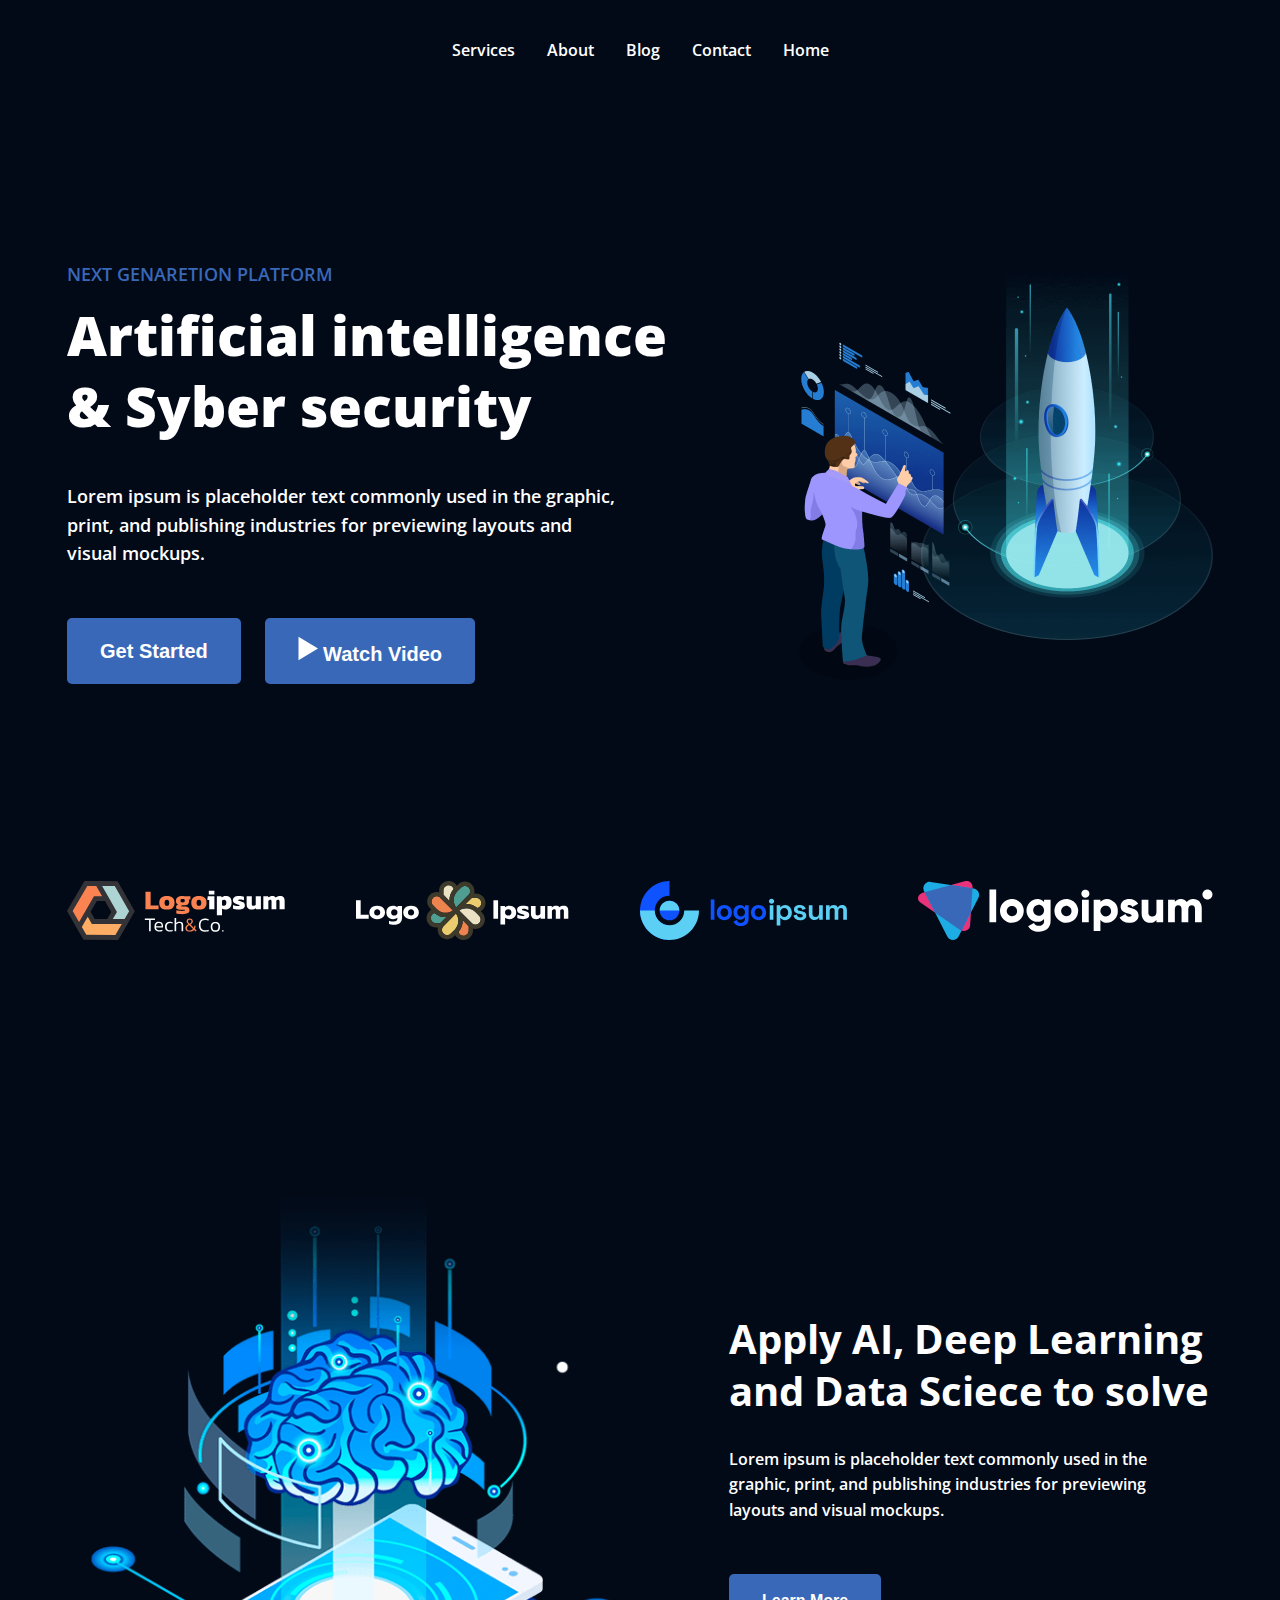
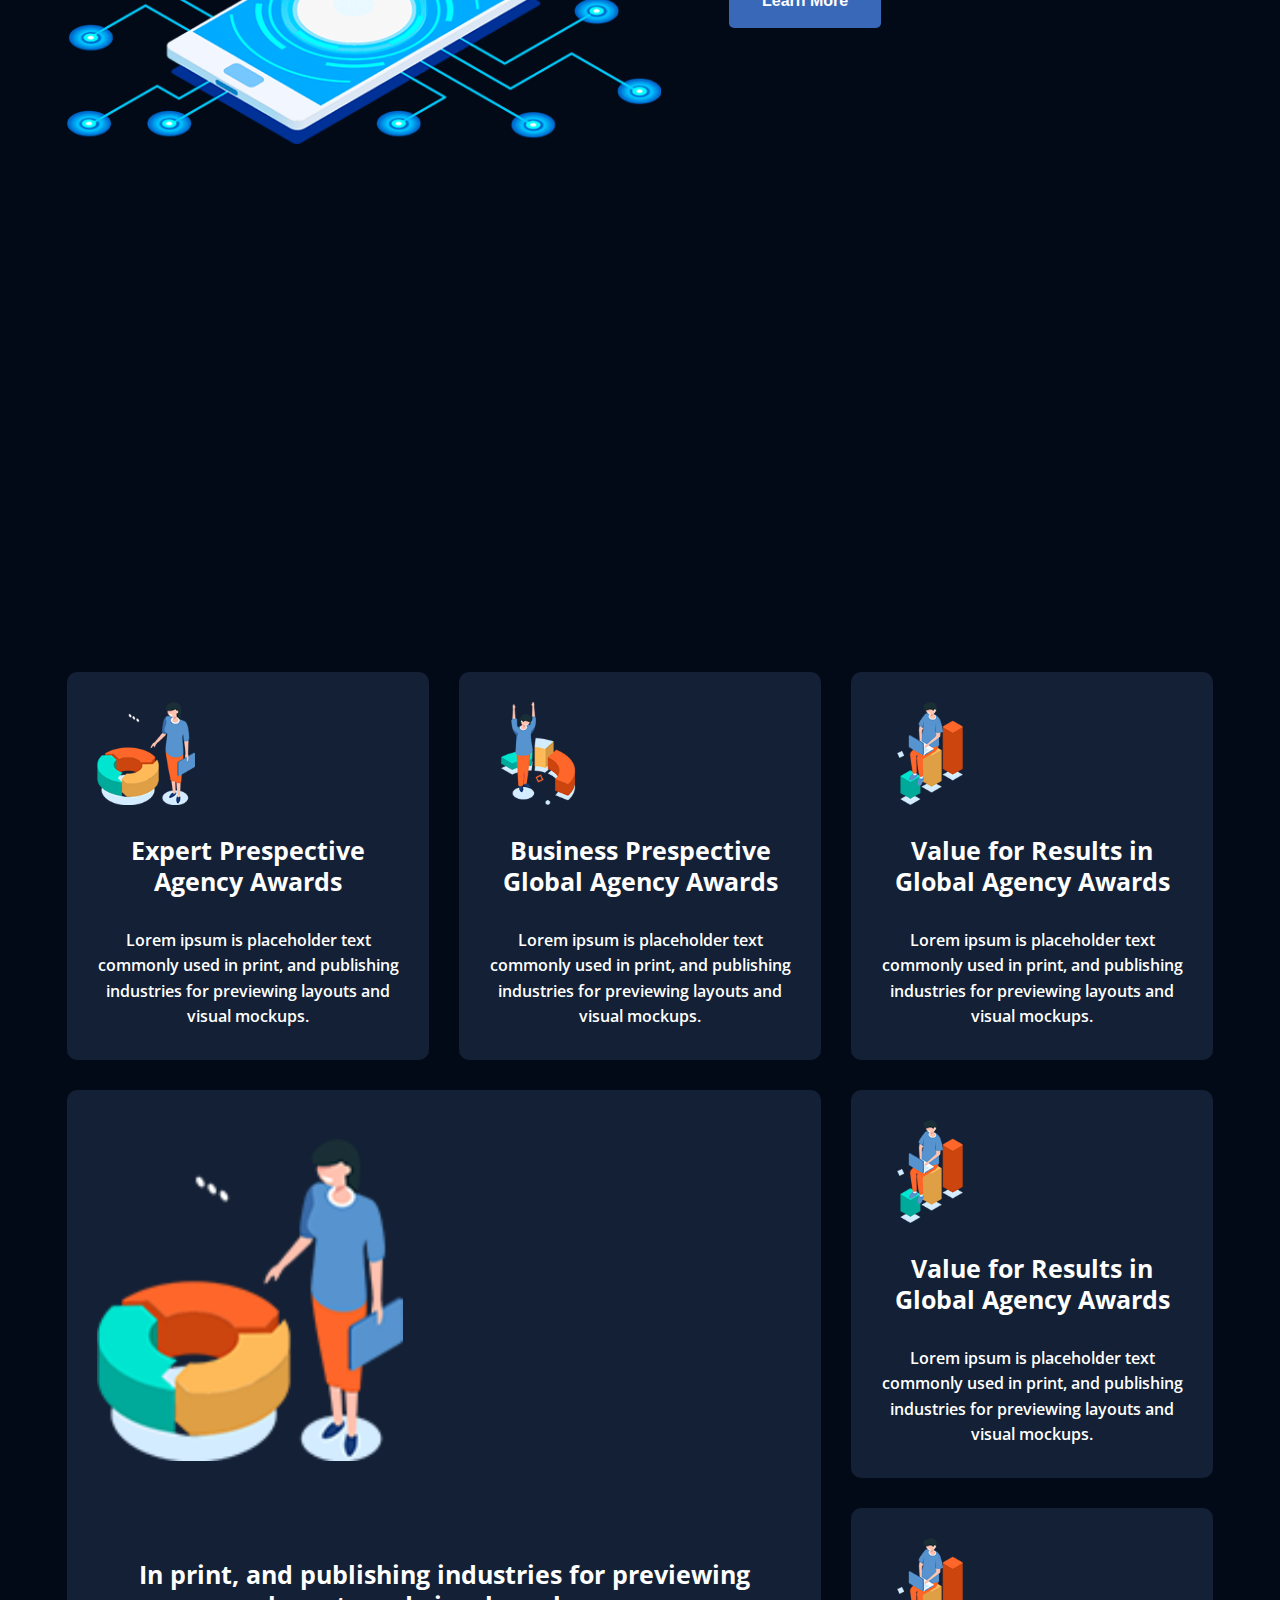
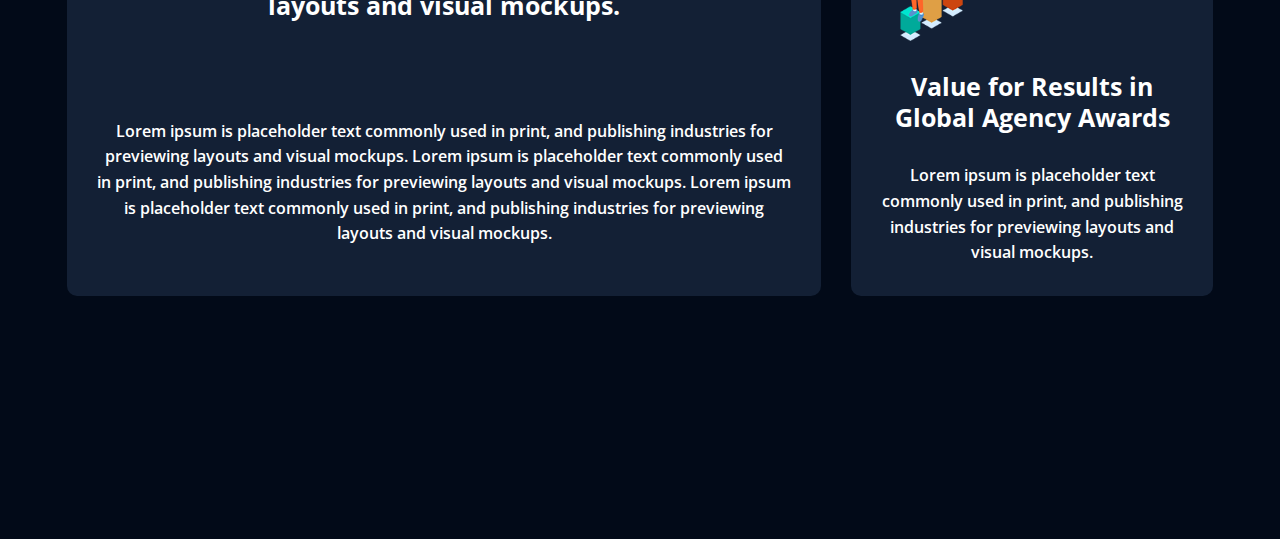
<file: project_4_web/index.html>
<!DOCTYPE html>
<html lang="en">
<head>
    <meta charset="UTF-8">
    <meta http-equiv="X-UA-Compatible" content="IE=edge">
    <meta name="viewport" content="width=device-width, initial-scale=1.0">
    <title>New project</title>
    <link rel="preconnect" href="https://fonts.googleapis.com">
    <link rel="preconnect" href="https://fonts.gstatic.com" crossorigin>
    <link href="https://fonts.googleapis.com/css2?family=Open+Sans:wght@600;700;800&display=swap" rel="stylesheet">
    <link rel="stylesheet" href="style.css">
</head>
<body>
    <div class="top">
        <div class="header center">
            <a class="header_link" href="#">Services</a>
            <a class="header_link" href="#">About</a>
            <a class="header_link" href="#">Blog</a>
            <a class="header_link" href="#">Contact</a>
            <a class="header_link" href="#">Home</a>
        </div>
        <div class="top_content center">
            <div class="top_info">
                <h3 class="subtitle">Next genaretion platform</h3>
                <h1 class="title">Artificial intelligence & Syber security</h1>
                <p class="text">Lorem ipsum is placeholder text commonly used in the graphic, print, and publishing industries for previewing layouts and visual mockups.</p>      
                <div class="top_buttons">
                    <button class="button">Get Started</button>
                    <button class="button">
                        <svg width="20" height="25" viewBox="0 0 20 25" fill="none" xmlns="http://www.w3.org/2000/svg">
                        <path d="M20 12.5L0.500001 24.1913L0.500002 0.808657L20 12.5Z" fill="white"/>
                        </svg> 
                        Watch Video</button>
                </div>
            </div>
            <img width="414" src="img/top_img.png" alt="top image">
        </div>
        <div class="top_logos center">
            <img src="img/logo1.svg" alt="">
            <img src="img/logo2.svg" alt="">
            <img src="img/logo3.svg" alt="">
            <img src="img/logo4.svg" alt="">
        </div>
    </div>    
    <div class="top_two">
        <div class="content_two center">
            <img width="594" src="img/top_two.svg" alt="top_two_image">
            <div class="info_two">
                <h2 class="caption">Apply AI, Deep Learning and Data Sciece to solve</h2>
                <p class="desc">Lorem ipsum is placeholder text commonly used in the graphic, print, and publishing industries for previewing layouts and visual mockups.</p>
                <button class="btn">Learn More</button>
            </div>
        </div>            
    </div>
    <div class="top_content_three">
        <div class="item">
            <img src="img/item_img_1.svg" alt="" class="item_img">
            <h3 class="heading">Expert Prespective Agency Awards</h3>
            <p class="item_text">Lorem ipsum is placeholder text commonly used in print, and publishing industries for previewing layouts and visual mockups.</p>
        </div>
        <div class="item">
            <img src="img/item_img_2.svg" alt="" class="item_img">
            <h3 class="heading">Business Prespective Global Agency Awards</h3>
            <p class="item_text">Lorem ipsum is placeholder text commonly used in print, and publishing industries for previewing layouts and visual mockups.</p>
        </div>
        <div class="item">
            <img src="img/item_img_3.svg" alt="" class="item_img">
            <h3 class="heading">Value for Results in Global Agency Awards</h3>
            <p class="item_text">Lorem ipsum is placeholder text commonly used in print, and publishing industries for previewing layouts and visual mockups.</p>
        </div>
        <div class="item item_big">
            <img width="306" src="img/item_img_4_big.svg" alt="" class="item_img">
            <h3 class="heading">In print, and publishing industries for previewing layouts and visual mockups.</h3>
            <p class="item_text">Lorem ipsum is placeholder text commonly used in print, and publishing industries for previewing layouts and visual mockups. Lorem ipsum is placeholder text commonly used in print, and publishing industries for previewing layouts and visual mockups. Lorem ipsum is placeholder text commonly used in print, and publishing industries for previewing layouts and visual mockups.</p>
        </div>
        <div class="item">
            <img src="img/item_img_5.svg" alt="" class="item_img">
            <h3 class="heading">Value for Results in Global Agency Awards</h3>
            <p class="item_text">Lorem ipsum is placeholder text commonly used in print, and publishing industries for previewing layouts and visual mockups.</p>
        </div>
        <div class="item">
            <img src="img/item_img_6.svg" alt="" class="item_img">
            <h3 class="heading">Value for Results in Global Agency Awards</h3>
            <p class="item_text">Lorem ipsum is placeholder text commonly used in print, and publishing industries for previewing layouts and visual mockups.</p>
        </div>

    </div>
</body>
</body>
</html>
</file>
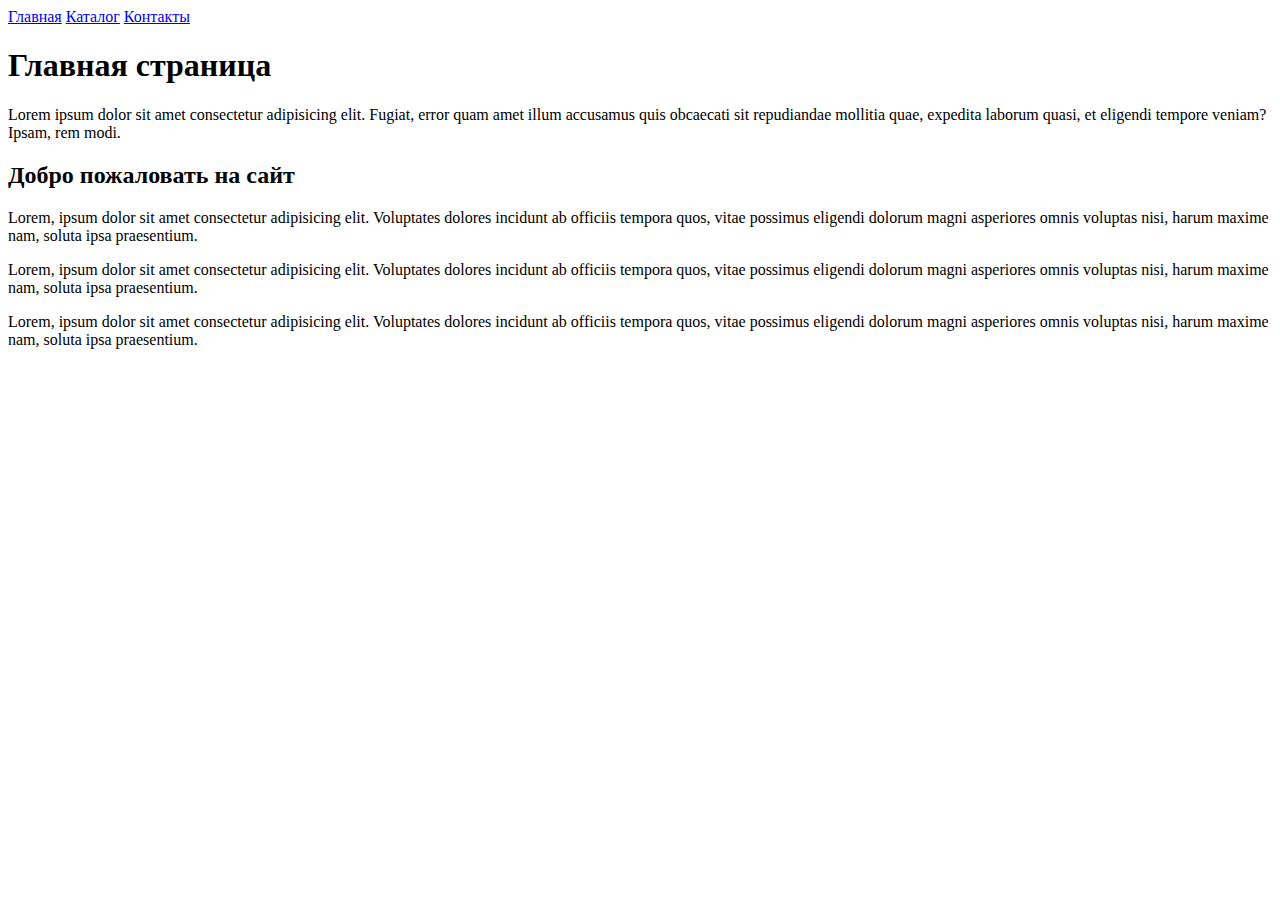
<file: site_1/index.html>
<!DOCTYPE html>
<html lang="ru">
<head>
    <meta charset="UTF-8">
    <meta http-equiv="X-UA-Compatible" content="IE=edge">
    <meta name="viewport" content="width=device-width, initial-scale=1.0">
    <title>Главная</title>
</head>
<body>
    <a href="index.html">Главная</a>
    <a href="catalog/catalog.html">Каталог</a>
    <a href="form.html">Контакты</a>
    <h1>Главная страница</h1>
    <p>Lorem ipsum dolor sit amet consectetur adipisicing elit. Fugiat, error quam amet illum accusamus quis obcaecati sit repudiandae mollitia quae, expedita laborum quasi, et eligendi tempore veniam? Ipsam, rem modi.</p>
    <h2>Добро пожаловать на сайт</h2>
    <p>Lorem, ipsum dolor sit amet consectetur adipisicing elit. Voluptates dolores incidunt ab officiis tempora quos, vitae possimus eligendi dolorum magni asperiores omnis voluptas nisi, harum maxime nam, soluta ipsa praesentium.</p>
    <p>Lorem, ipsum dolor sit amet consectetur adipisicing elit. Voluptates dolores incidunt ab officiis tempora quos, vitae possimus eligendi dolorum magni asperiores omnis voluptas nisi, harum maxime nam, soluta ipsa praesentium.</p>
    <p>Lorem, ipsum dolor sit amet consectetur adipisicing elit. Voluptates dolores incidunt ab officiis tempora quos, vitae possimus eligendi dolorum magni asperiores omnis voluptas nisi, harum maxime nam, soluta ipsa praesentium.</p>  
</body>
</html>
</file>
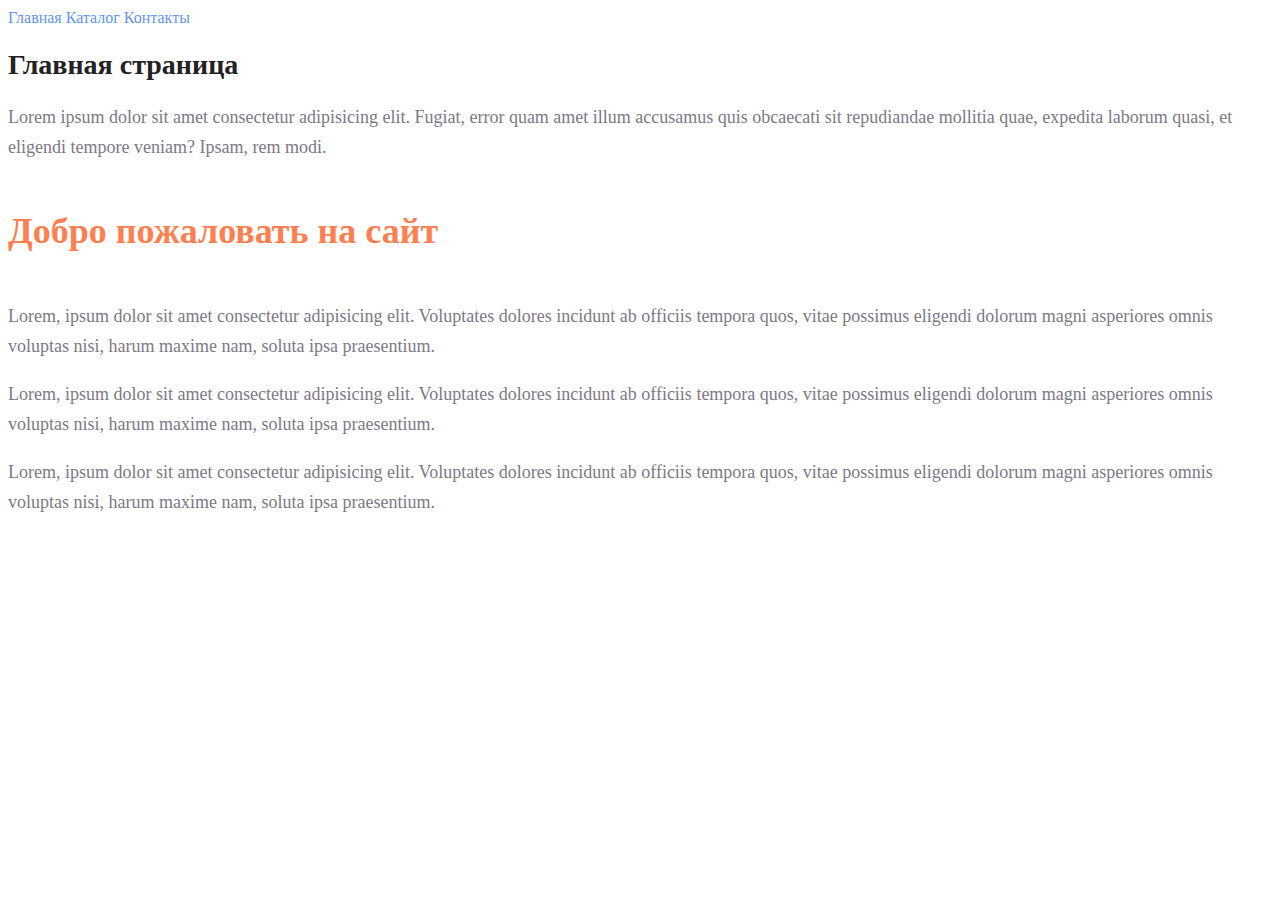
<file: site_2/index.html>
<!DOCTYPE html>
<html lang="ru">
<head>
    <meta charset="UTF-8">
    <meta http-equiv="X-UA-Compatible" content="IE=edge">
    <meta name="viewport" content="width=device-width, initial-scale=1.0">
    <title>Главная</title>
    <link rel="stylesheet" href="style.css">
</head>
<body>
    <a class="nav_link" href="index.html">Главная</a>
    <a class="nav_link" href="catalog/catalog.html">Каталог</a>
    <a class="nav_link" href="form.html">Контакты</a>
    <h1 class="title">Главная страница</h1>
    <p class="text">Lorem ipsum dolor sit amet consectetur adipisicing elit. Fugiat, error quam amet illum accusamus quis obcaecati sit repudiandae mollitia quae, expedita laborum quasi, et eligendi tempore veniam? Ipsam, rem modi.</p>
    <h2 class="subtitle">Добро пожаловать на сайт</h2>
    <p class="text">Lorem, ipsum dolor sit amet consectetur adipisicing elit. Voluptates dolores incidunt ab officiis tempora quos, vitae possimus eligendi dolorum magni asperiores omnis voluptas nisi, harum maxime nam, soluta ipsa praesentium.</p>
    <p class="text">Lorem, ipsum dolor sit amet consectetur adipisicing elit. Voluptates dolores incidunt ab officiis tempora quos, vitae possimus eligendi dolorum magni asperiores omnis voluptas nisi, harum maxime nam, soluta ipsa praesentium.</p>
    <p class="text">Lorem, ipsum dolor sit amet consectetur adipisicing elit. Voluptates dolores incidunt ab officiis tempora quos, vitae possimus eligendi dolorum magni asperiores omnis voluptas nisi, harum maxime nam, soluta ipsa praesentium.</p>  
</body>
</html>
</file>
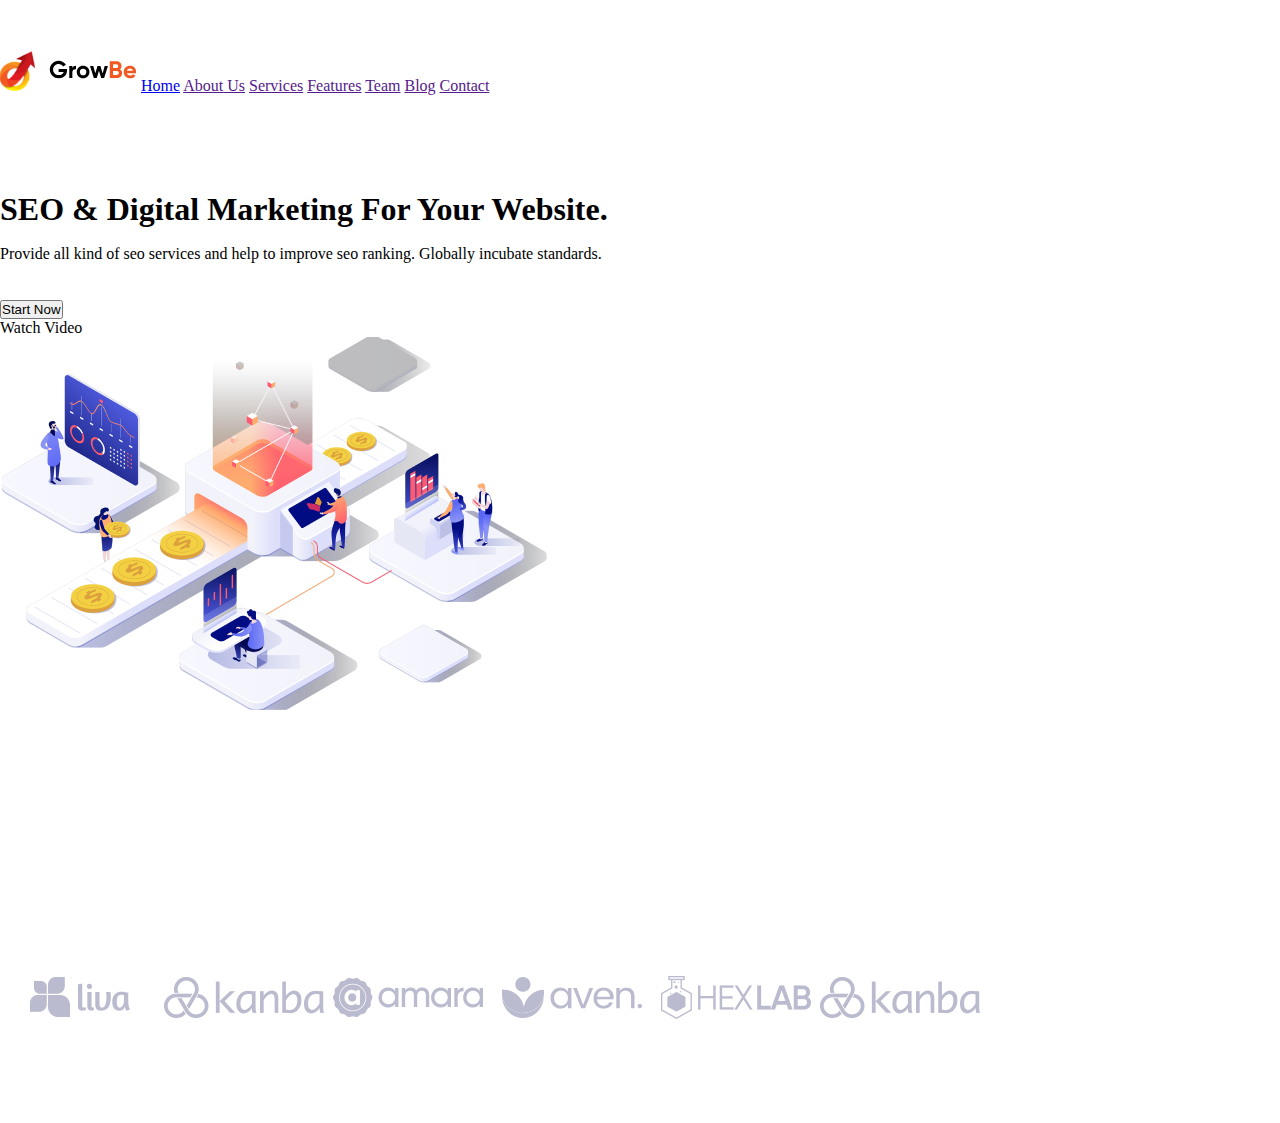
<file: site_3/index.html>
<!DOCTYPE html>
<html lang="en">
<head>
    <meta charset="UTF-8">
    <meta http-equiv="X-UA-Compatible" content="IE=edge">
    <meta name="viewport" content="width=device-width, initial-scale=1.0">
    <title>Project maket</title>
</head>
<body>
   <div class="top">
    <div class="header">
        <a class="header_link" href="#">
            <img src="img/Logo_header.svg" alt="header_logo"></a>        
        <a class="header_link" href="#">Home</a>
        <a class="header_link" href="">About Us</a>
        <a class="header_link" href="">Services</a>
        <a class="header_link" href="">Features</a>
        <a class="header_link" href="">Team</a>
        <a class="header_link" href="">Blog</a>
        <a class="header_link" href="">Contact</a> 
        <link rel="stylesheet" href="style.css">      
    </div>
    <div class="top_content">
        <div class="top_info">
            <h1 class="title">SEO & Digital Marketing For Your Website.</h1>
            <p class="text">Provide all kind of seo services and help to improve seo ranking. Globally incubate standards.</p>
            <div class="top_button">
                <button class="button">Start Now</button>
                <p class="desc">Watch Video</p>
            </div>            
        </div>
        <img src="img/top_content_img.png" alt="top_content_img">        
    </div>
    <div class="logos">
        <img src="img/logo_1.svg" alt="logos">
        <img src="img/logo_2.svg" alt="logos">
        <img src="img/logo_3.svg" alt="logos">
        <img src="img/logo_4.svg" alt="logos">
        <img src="img/logo_5.svg" alt="logos">
        <img src="img/logo_6.svg" alt="logos">
    </div>
   </div> 
</body>
</html>
</file>
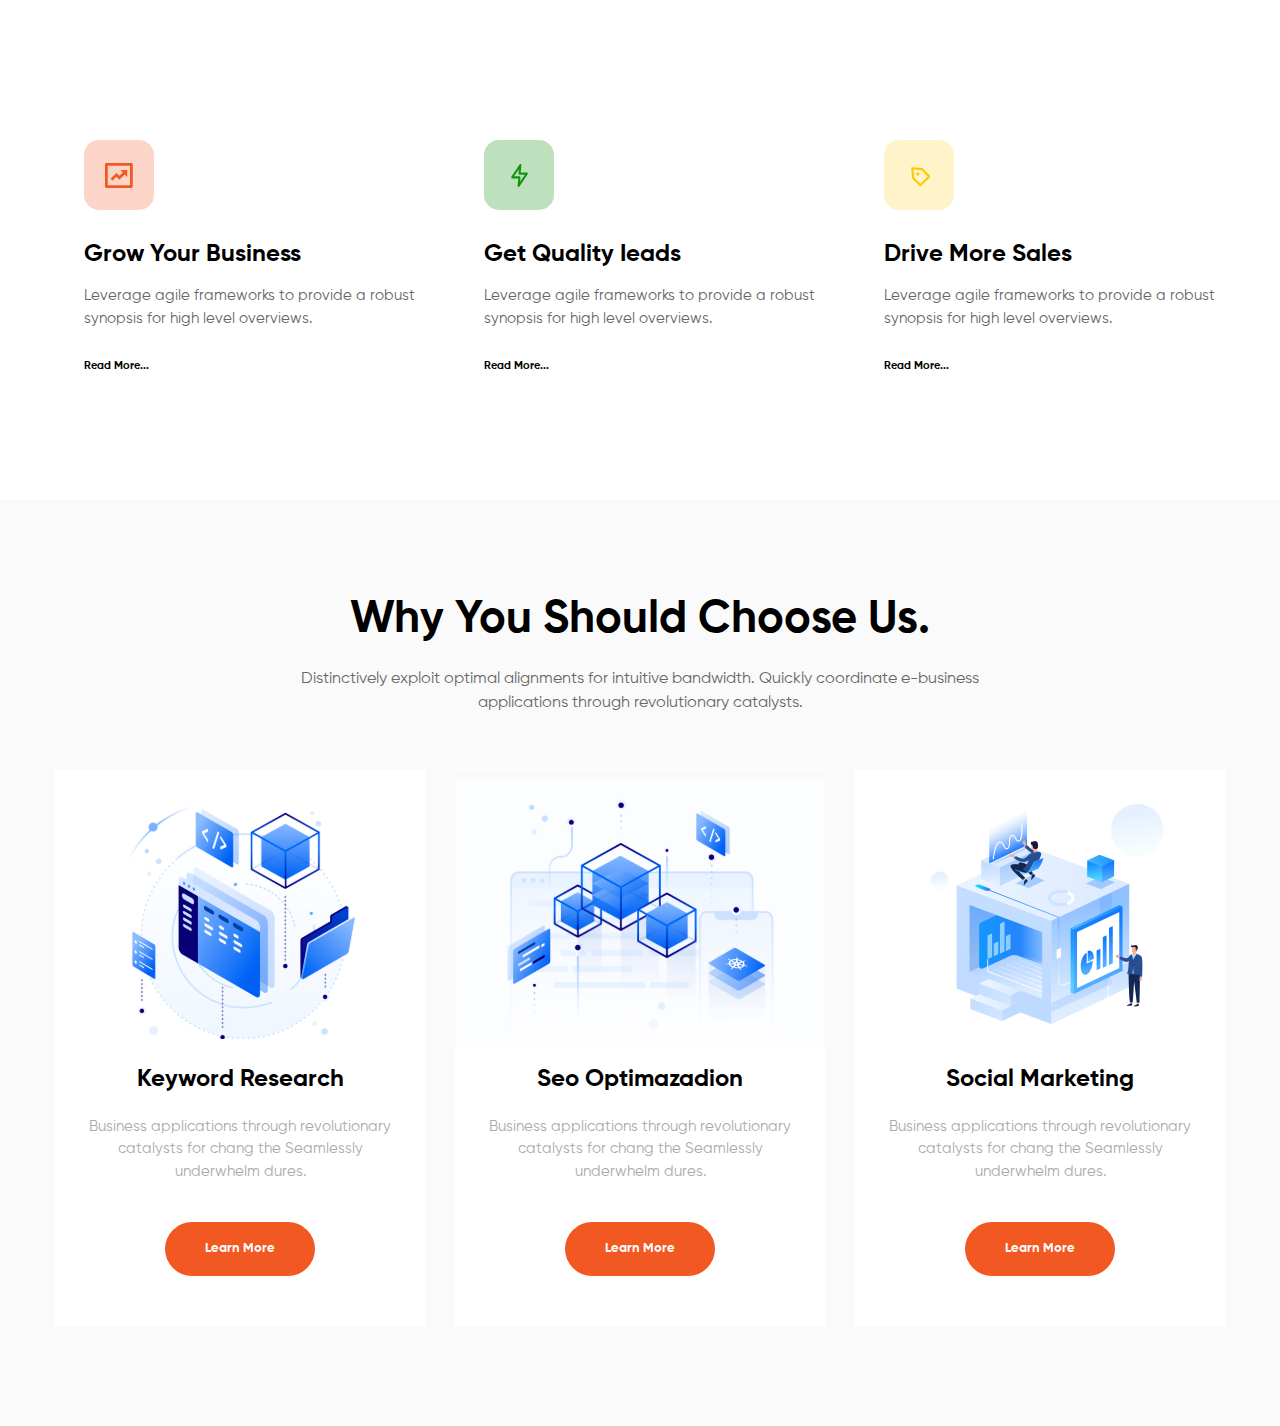
<file: site_4_ grid/index.html>
<!DOCTYPE html>
<html lang="en">
<head>
    <meta charset="UTF-8">
    <meta http-equiv="X-UA-Compatible" content="IE=edge">
    <meta name="viewport" content="width=device-width, initial-scale=1.0">
    <title>New project besed grid</title>
    <link rel="stylesheet" href="style.css">
</head>
<body>
    <div class="top">
        <div class="top_content center">
            <div class="item">
                <img src="img/icon_top_left.svg" alt="" class="item_img">
                <h3 class="subtitle">Grow Your Business</h3>
                <p class="item_text">Leverage agile frameworks to provide a robust synopsis for high level overviews.</p>
                <a class="list" href="">Read More...</a>
            </div>
            <div class="item">
                <img src="img/icon_top_center.svg" alt="" class="item_img">
                <h3 class="subtitle">Get Quality Ieads</h3>
                <p class="item_text">Leverage agile frameworks to provide a robust synopsis for high level overviews.</p>
                <a class="list" href="">Read More...</a>
            </div>
            <div class="item">
                <img src="img/icon_top_right.svg" alt="" class="item_img">
                <h3 class="subtitle">Drive More Sales</h3>
                <p class="item_text">Leverage agile frameworks to provide a robust synopsis for high level overviews.</p>
                <a class="list" href="">Read More...</a>
            </div>
        </div>    
        <div class="button_content center">
            <h1 class="title">Why You Should Choose Us.</h1>
            <p class="text">Distinctively exploit optimal alignments for intuitive bandwidth. Quickly coordinate e-business applications through revolutionary catalysts.</p>
            <div class="info_content">
                <div class="info_item item1">
                    <img width="385" src="img/info_img1.svg" alt="" class="info_img_1">
                    <h3 class="heading">Keyword Research</h3>
                    <p class="info_item_text">Business applications through revolutionary catalysts for chang the Seamlessly underwhelm dures.</p>
                    <button class="button">Learn More</button>
                </div>
                <div class="info_item item2 ">
                    <img width="396" src="img/into_img2.svg" alt="" class="info_img_2">
                    <h3 class="heading">Seo Optimazadion</h3>
                    <p class="info_item_text">Business applications through revolutionary catalysts for chang the Seamlessly underwhelm dures.</p>
                    <button class="button">Learn More</button>
                </div>
                <div class="info_item item3">
                    <img width="400" src="img/info_img3.svg" alt="" class="info_img_3">
                    <h3 class="heading">Social Marketing</h3>
                    <p class="info_item_text">Business applications through revolutionary catalysts for chang the Seamlessly underwhelm dures.</p>
                    <button class="button">Learn More</button>
                </div>         
            </div>
        </div>
    </div>    
</body>
</html>
</file>
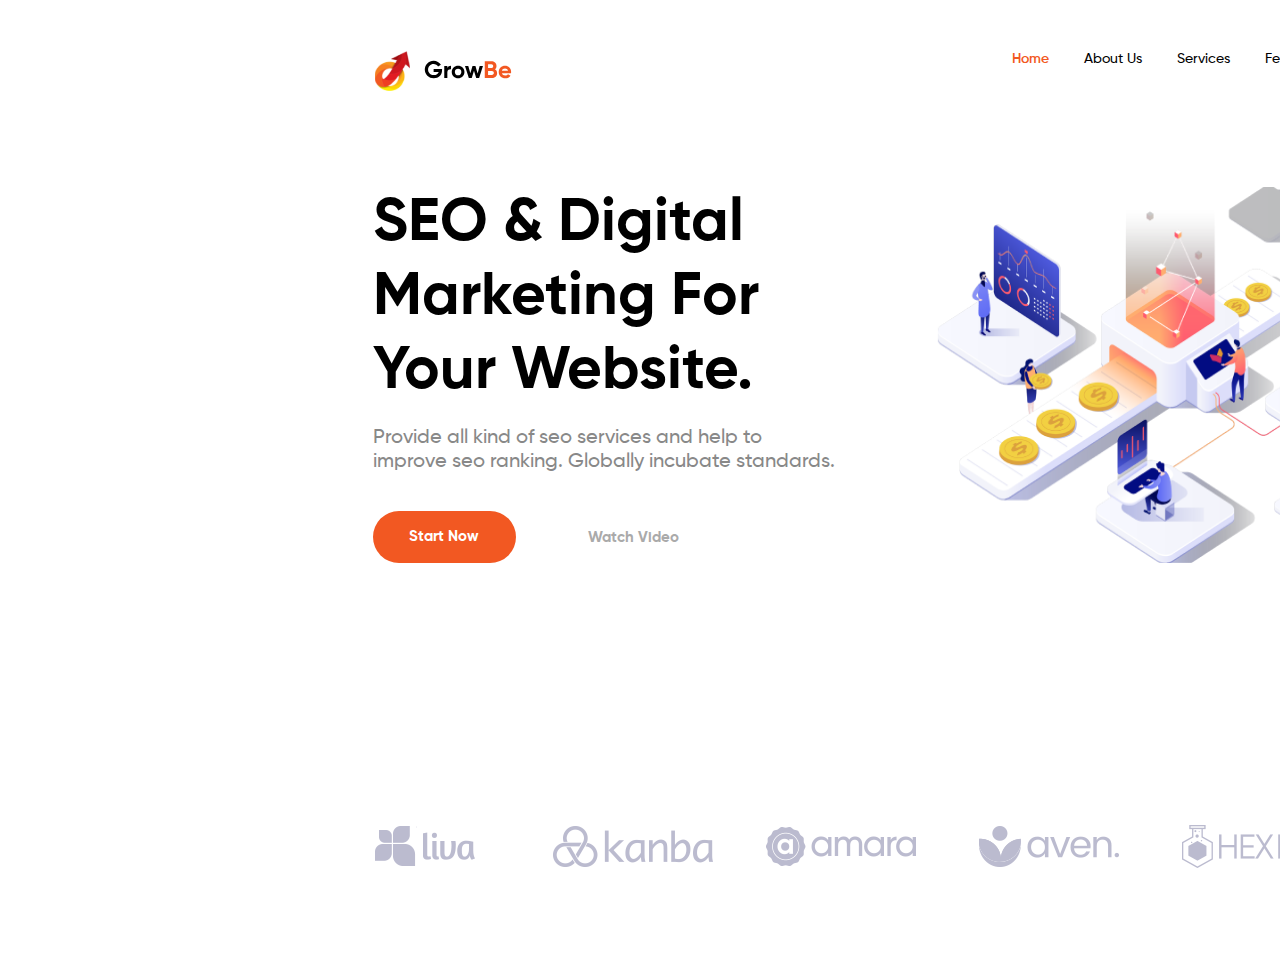
<file: site_4_two_web/index.html>
<!DOCTYPE html>
<html lang="en">
<head>
    <meta charset="UTF-8">
    <meta http-equiv="X-UA-Compatible" content="IE=edge">
    <meta name="viewport" content="width=device-width, initial-scale=1.0">
    <title>Project maket</title>
    <link rel="stylesheet" href="style.css"> 
</head>
<body>
  <div class="container">
    <div class="top">
        <div class="header">            
            <img src="img/Logo_header.svg" alt="header_photo">
            <div class="blok_link">
            <a class="header_link_home" href="#">Home</a>
            <a class="header_link" href="">About Us</a>
            <a class="header_link" href="">Services</a>
            <a class="header_link" href="">Features</a>
            <a class="header_link" href="">Team</a>
            <a class="header_link" href="">Blog</a>
            <a class="header_link" href="">Contact</a> 
            </div>              
        </div>
        <div class="top_content">
            <div class="top_info">
                <h1 class="title">SEO & Digital Marketing For Your Website.</h1>
                <p class="text">Provide all kind of seo services and help to improve seo ranking. Globally incubate standards.</p>
                <div class="top_button">
                    <button class="button">Start Now</button>
                    <p class="desc">Watch Video</p>
                </div>            
            </div>
            <img width="545" src="img/top_content_img.png" alt="top_content_img">        
        </div>
        <div class="logos">
            <img src="img/logo_1.svg" alt="logos">
            <img src="img/logo_2.svg" alt="logos">
            <img src="img/logo_3.svg" alt="logos">
            <img src="img/logo_4.svg" alt="logos">
            <img src="img/logo_5.svg" alt="logos">
            <img src="img/logo_6.svg" alt="logos">
        </div>
       </div> 
  </div>
</body>
</html>
</file>
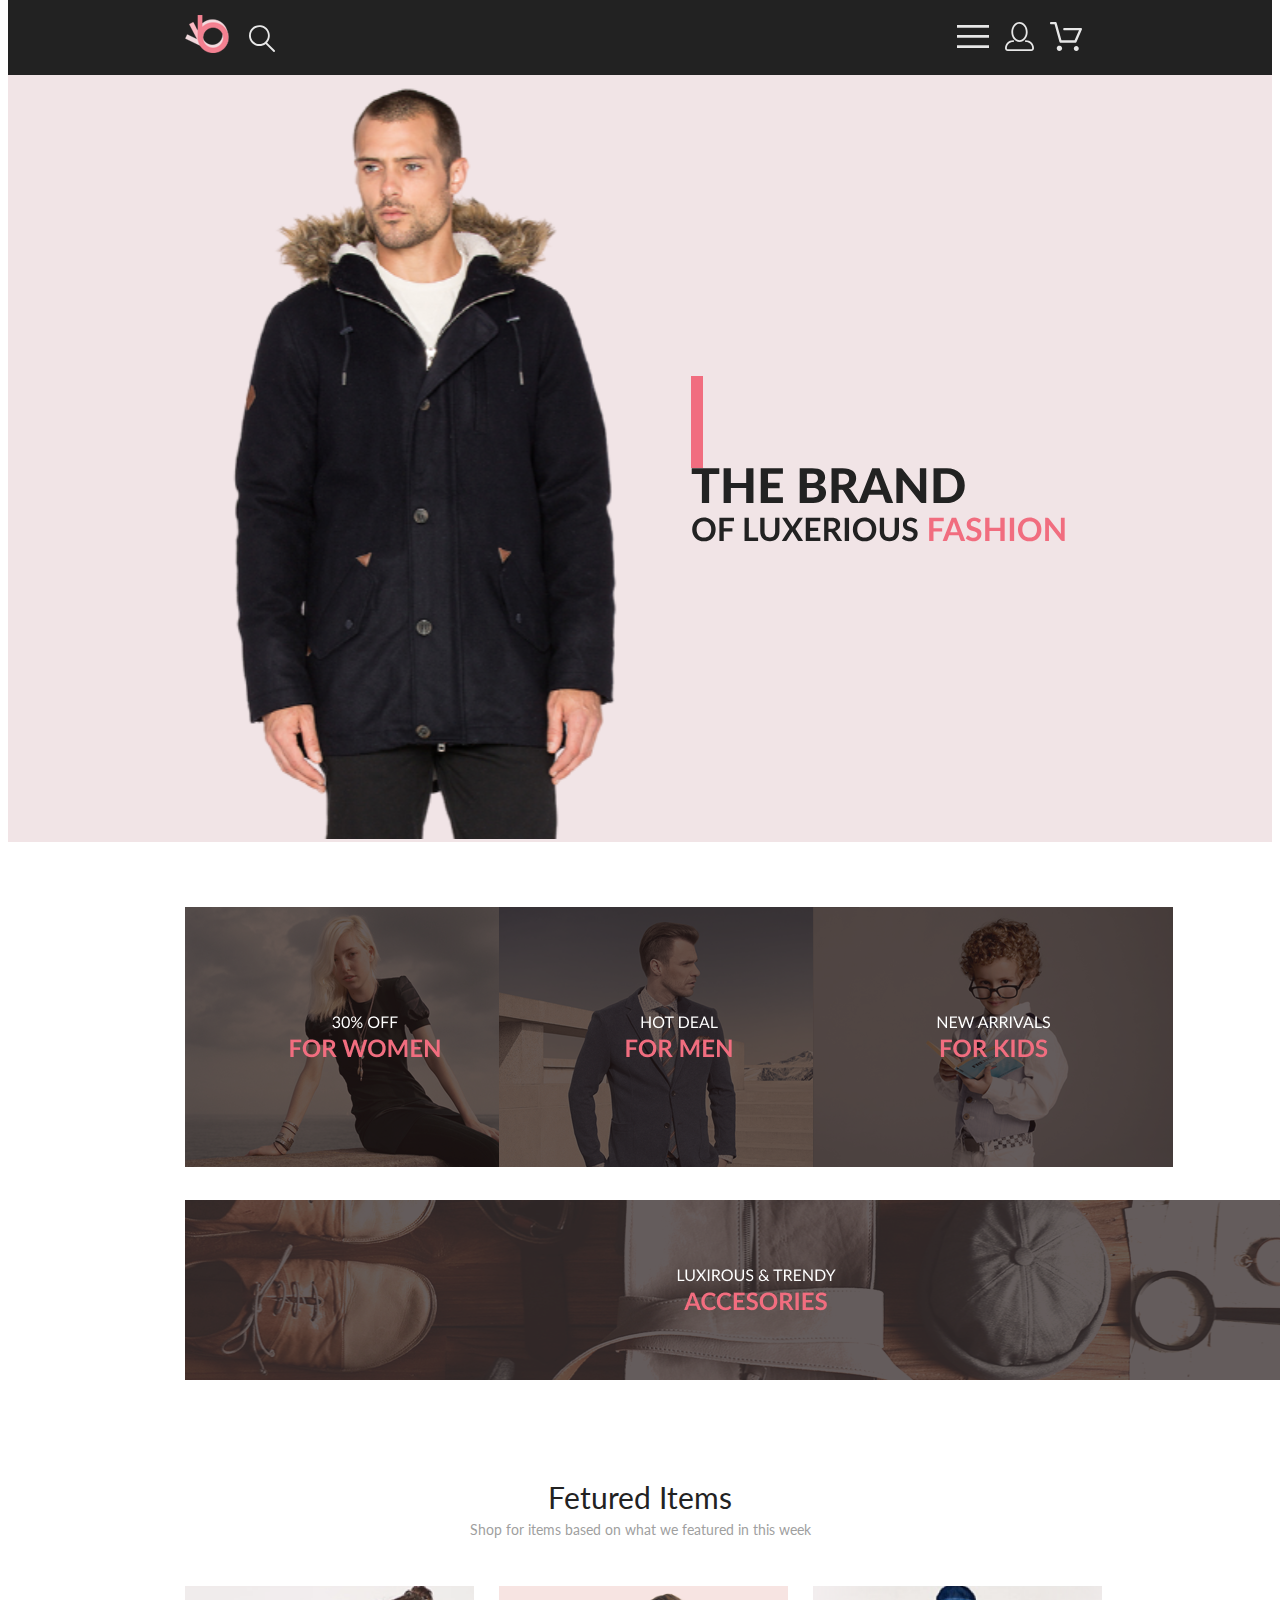
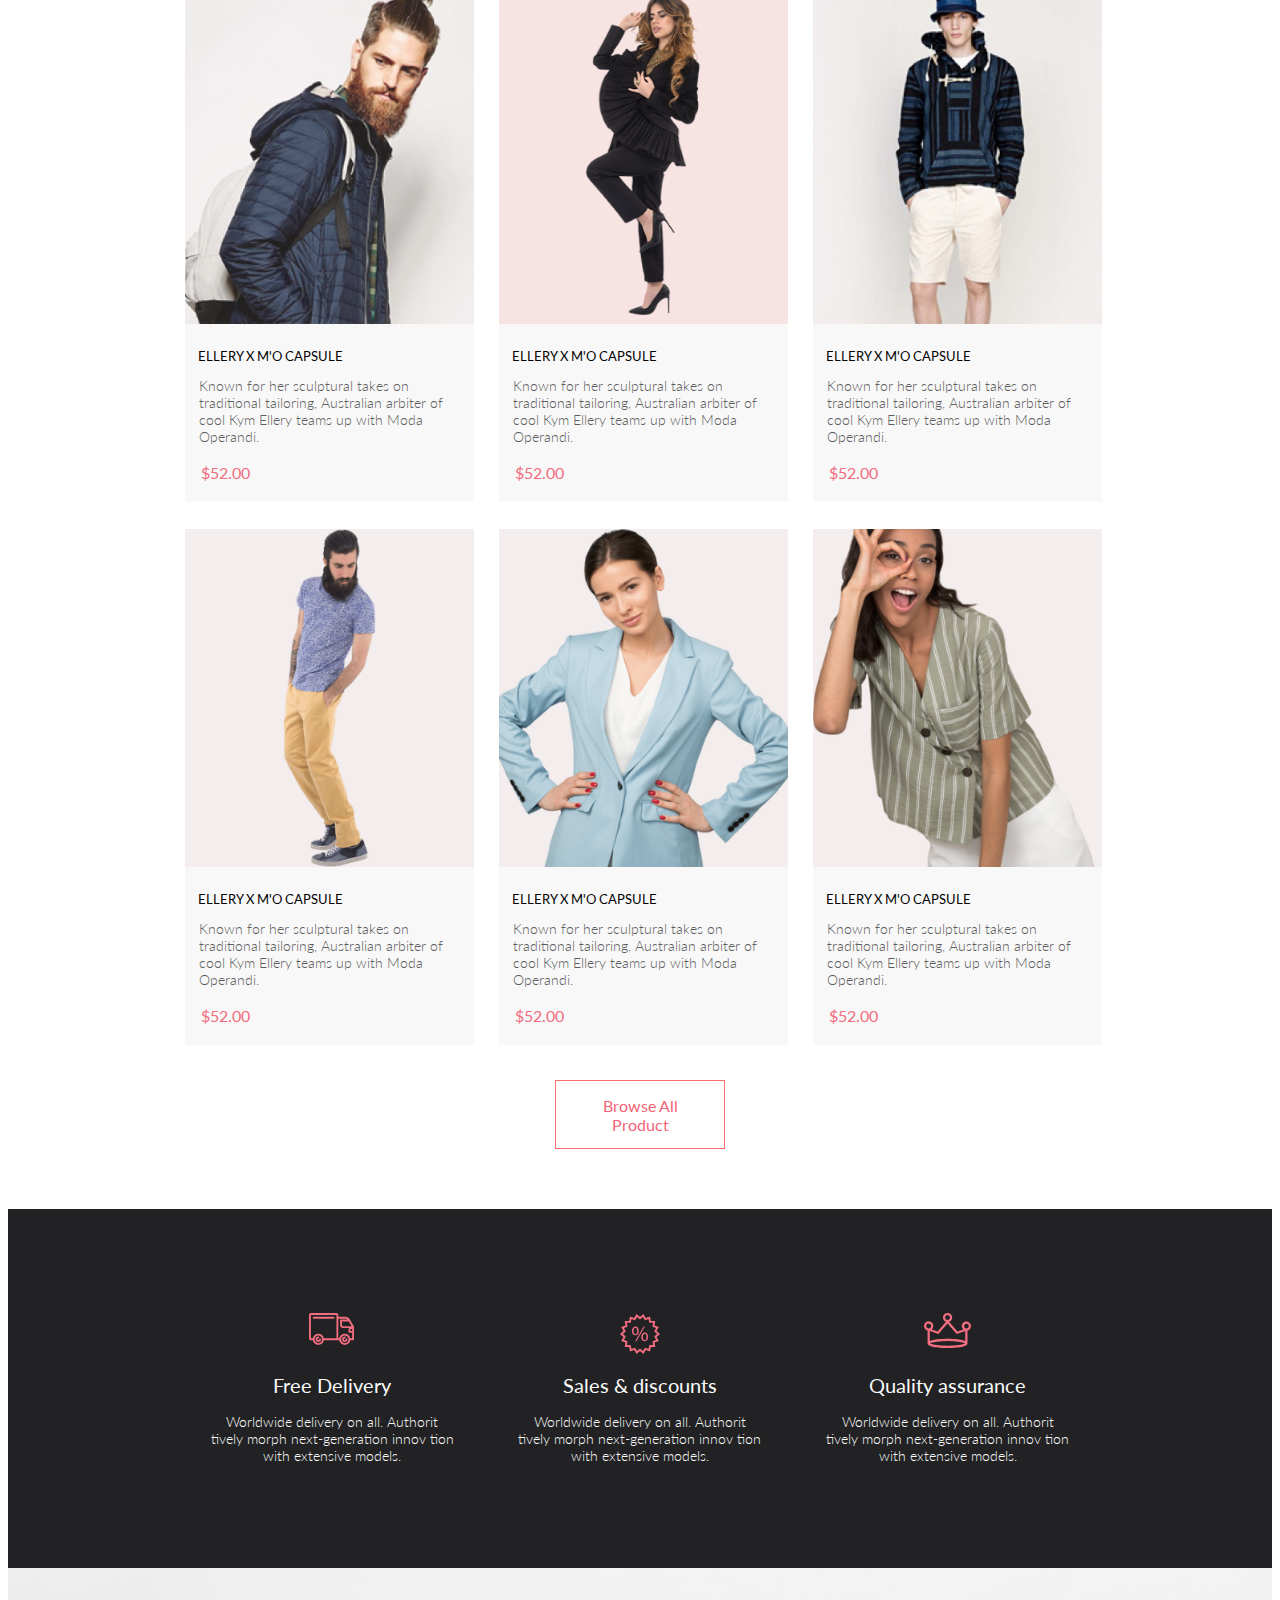
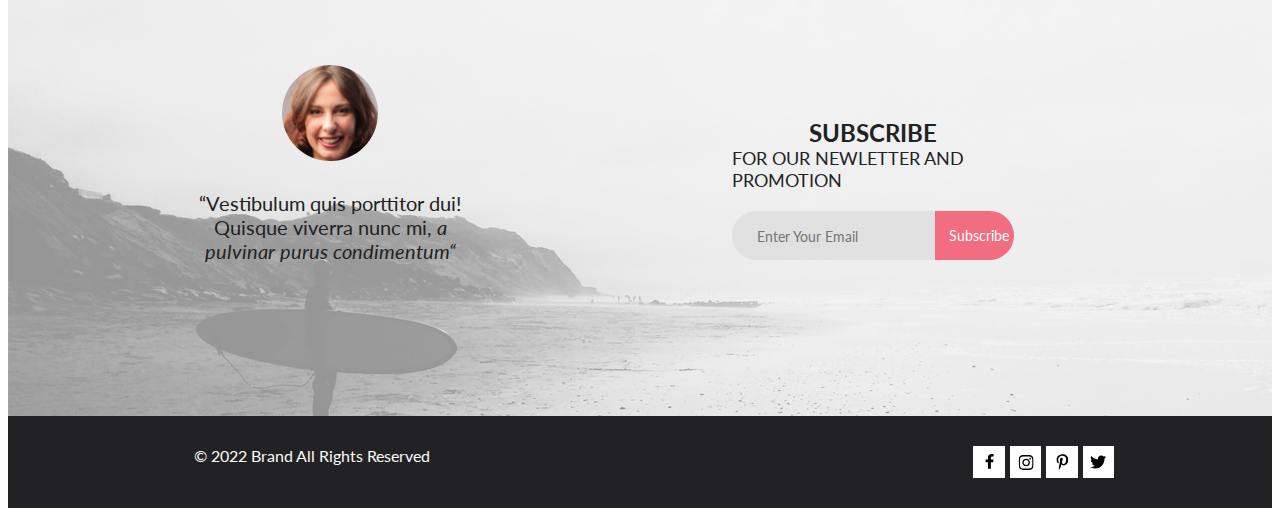
<file: site_5/index.html>
<!DOCTYPE html>
<html lang="en">
<head>
    <meta charset="UTF-8">
    <meta http-equiv="X-UA-Compatible" content="IE=edge">
    <meta name="viewport" content="width=device-width, initial-scale=1.0">
    <title>Project adaptive</title>
    <link rel="stylesheet" href="style.css">
    <link rel="preconnect" href="https://fonts.googleapis.com">
    <link rel="preconnect" href="https://fonts.gstatic.com" crossorigin>
    <link href="https://fonts.googleapis.com/css2?family=Lato:wght@300;400;700ital@1&display=swap" rel="stylesheet">   
</head>
<body>
    <div class="top center">
        <div class="header center">
            <div class="header_top"> 
                <div class="header_top_content">
                    <div class="left_header_top_content">
                        <a href=""><img src="img/left_header_top_content_1.svg" alt="left_header_top_content_1"></a>
                        <a href=""><img src="img/left_header_top_content_2.svg" alt="left_header_top_content_2"></a>                    
                    </div>
                    <div class="right_header_top_content">
                        <a href="#"><img src="img/list_img.svg" alt="list_img"></a>
                        <a href="#"><img src="img/user_img.svg" alt="user_img" class="img_not_mobile"></a>
                        <a href="#"><img src="img/basket_img.svg" alt="basket_img" class="img_not_mobile"></a>                        
                    </div>
                </div>
            </div>
            <div class="header_bottom">
                <div class="element element_big">
                    <img src="img/header_bottom_big_img.svg" alt="header_big_img" class="header_big_img">
                </div>
                <div class="element element_top">
                    <div class="element_top_info">
                        <img src="img/top_info_line_img.svg" alt="item_top_info_img" class="top_info_line_img"> 
                        <img src="img/top_info_brand_img.svg" alt="top_info_brand_img" class="top_info_brand_img">                    <img src="img/top_info_brand_img_mobile.svg" alt="brand_img" class="brand_img_mobile">
                    </div>
                </div>            
                <div class="element element_lower"></div>                
            </div>
        </div>
        <div class="content_banner center">
            <div class="item item1">
                <img src="img/1-for_women.png" alt="1-forwomen" class="img_item"></div>
            <div class="item item2">
                <img src="img/2-for_men.png" alt="2-for_men" class="img_item"></div>
            <div class="item item3">
                <img src="img/3-for_kids.png" alt="3-for_kids" class="img_item"></div>
            <div class="item item_wide">
                <img src="img/4-accesories.png" alt="4-accesories" class="img_item_wide"></div>
        </div>
        <div class="content_center center">
            <h3 class="subtitle">Fetured Items</h3>
            <p class="text">Shop for items based on what we featured in this week</p>
            <div class="content_product">
                <div class="product">
                    <img class="product_img" src="img/product_1.png" alt="product_1">
                    <h4 class="heading">ELLERY X M'O CAPSULE</h4>
                    <p class="desc">Known for her sculptural takes on traditional tailoring, Australian arbiter of cool Kym Ellery teams up with Moda Operandi.</p>
                    <p class="price">$52.00</p>
                </div>
                <div class="product">
                    <img class="product_img" src="img/product_2.png" alt="product_2">
                    <h4 class="heading">ELLERY X M'O CAPSULE</h4>
                    <p class="desc">Known for her sculptural takes on traditional tailoring, Australian arbiter of cool Kym Ellery teams up with Moda Operandi.</p>
                    <p class="price">$52.00</p>
                </div>
                <div class="product product_sale">
                    <img class="product_img" src="img/product_3.png" alt="product_3">
                    <h4 class="heading">ELLERY X M'O CAPSULE</h4>
                    <p class="desc">Known for her sculptural takes on traditional tailoring, Australian arbiter of cool Kym Ellery teams up with Moda Operandi.</p>
                    <p class="price">$52.00</p>
                </div>            
                <div class="product product_sale">
                    <img class="product_img" src="img/product_4.png" alt="product_4">
                    <h4 class="heading">ELLERY X M'O CAPSULE</h4>
                    <p class="desc">Known for her sculptural takes on traditional tailoring, Australian arbiter of cool Kym Ellery teams up with Moda Operandi.</p>
                    <p class="price">$52.00</p>
                </div>                
                <div class="product">
                    <img class="product_img" src="img/product_5.png" alt="product_5">
                    <h4 class="heading">ELLERY X M'O CAPSULE</h4>
                    <p class="desc">Known for her sculptural takes on traditional tailoring, Australian arbiter of cool Kym Ellery teams up with Moda Operandi.</p>
                    <p class="price">$52.00</p>
                </div>
                <div class="product">
                    <img class="product_img" src="img/product_6.png" alt="product_6">
                    <h4 class="heading">ELLERY X M'O CAPSULE</h4>
                    <p class="desc">Known for her sculptural takes on traditional tailoring, Australian arbiter of cool Kym Ellery teams up with Moda Operandi.</p>
                    <p class="price">$52.00</p>
                </div>
            </div>
            <button class="button_product">Browse All Product</button>
        </div>
        <footer class="footer">
            <section class="footer_top">
                <article class="special_offer_box">
                    <img src="img/footer_logo_1.svg" alt="footer_logo" class="logo logo_1">
                    <h3 class="footer_subtitle">Free Delivery</h3>
                    <p class="footer_text">Worldwide delivery on all. Authorit tively morph next-generation innov tion with extensive models.</p>
                </article>
                <article class="special_offer_box">
                    <img src="img/footer_logo_2.svg" alt="footer_logo" class="logo logo_2">
                    <h3 class="footer_subtitle">Sales & discounts</h3>
                    <p class="footer_text">Worldwide delivery on all. Authorit tively morph next-generation innov tion with extensive models.</p>
                </article>
                <article class="special_offer_box">
                    <img src="img/footer_logo_3.svg" alt="footer_logo" class="logo logo_3">
                    <h3 class="footer_subtitle">Quality assurance</h3>
                    <p class="footer_text">Worldwide delivery on all. Authorit tively morph next-generation innov tion with extensive models.</p>
                </article>
            </section>
            <section class="footer_center">
                <div class="footer_center_info">
                    <img src="img/footer_face_img.svg" alt="face_img" class="footer_face_img">
                    <p class="footer_center_text">“Vestibulum quis porttitor dui! Quisque viverra nunc mi,
                    <span class="footer_center_text_italic">a pulvinar purus condimentum“</span> </p>
                </div>
                <div class="footer_center_email">
                    <div class="footer_center_subtitle">
                        <h2 class="footer_center_subtitle_fat">SUBSCRIBE</h2>
                        <h2 class="footer_center_subtitle_medium">FOR OUR NEWLETTER AND PROMOTION</h2>
                    </div>                   
                    <div class="subscription">
                        <form action="#">                      
                                <input type="email" placeholder="Enter Your Email" class="subscription_email">
                        </form>
                        <button class="subscription_button">Subscribe</button>
                    </div>
                </div>
            </section>
            <nav class="footer_social">
                <div class="footer_social_info">
                    &copy; 2022 Brand All Rights Reserved
                    <div class="social">
                        <div class="icon_box">
                            <img src="img/icon_1.svg" alt="icon_img" class="icon"></div>
                        <div class="icon_box">
                            <img src="img/icon_2.svg" alt="icon_img" class="icon"></div>
                        <div class="icon_box">
                            <img src="img/icon_3.svg" alt="icon_img" class="icon"></div>
                        <div class="icon_box"><img src="img/icon_4.svg" alt="icon_img" class="icon"></div> 
                    </div>
                </div>
            </nav>
        </footer>
    </div>
</body>
</html>
</file>
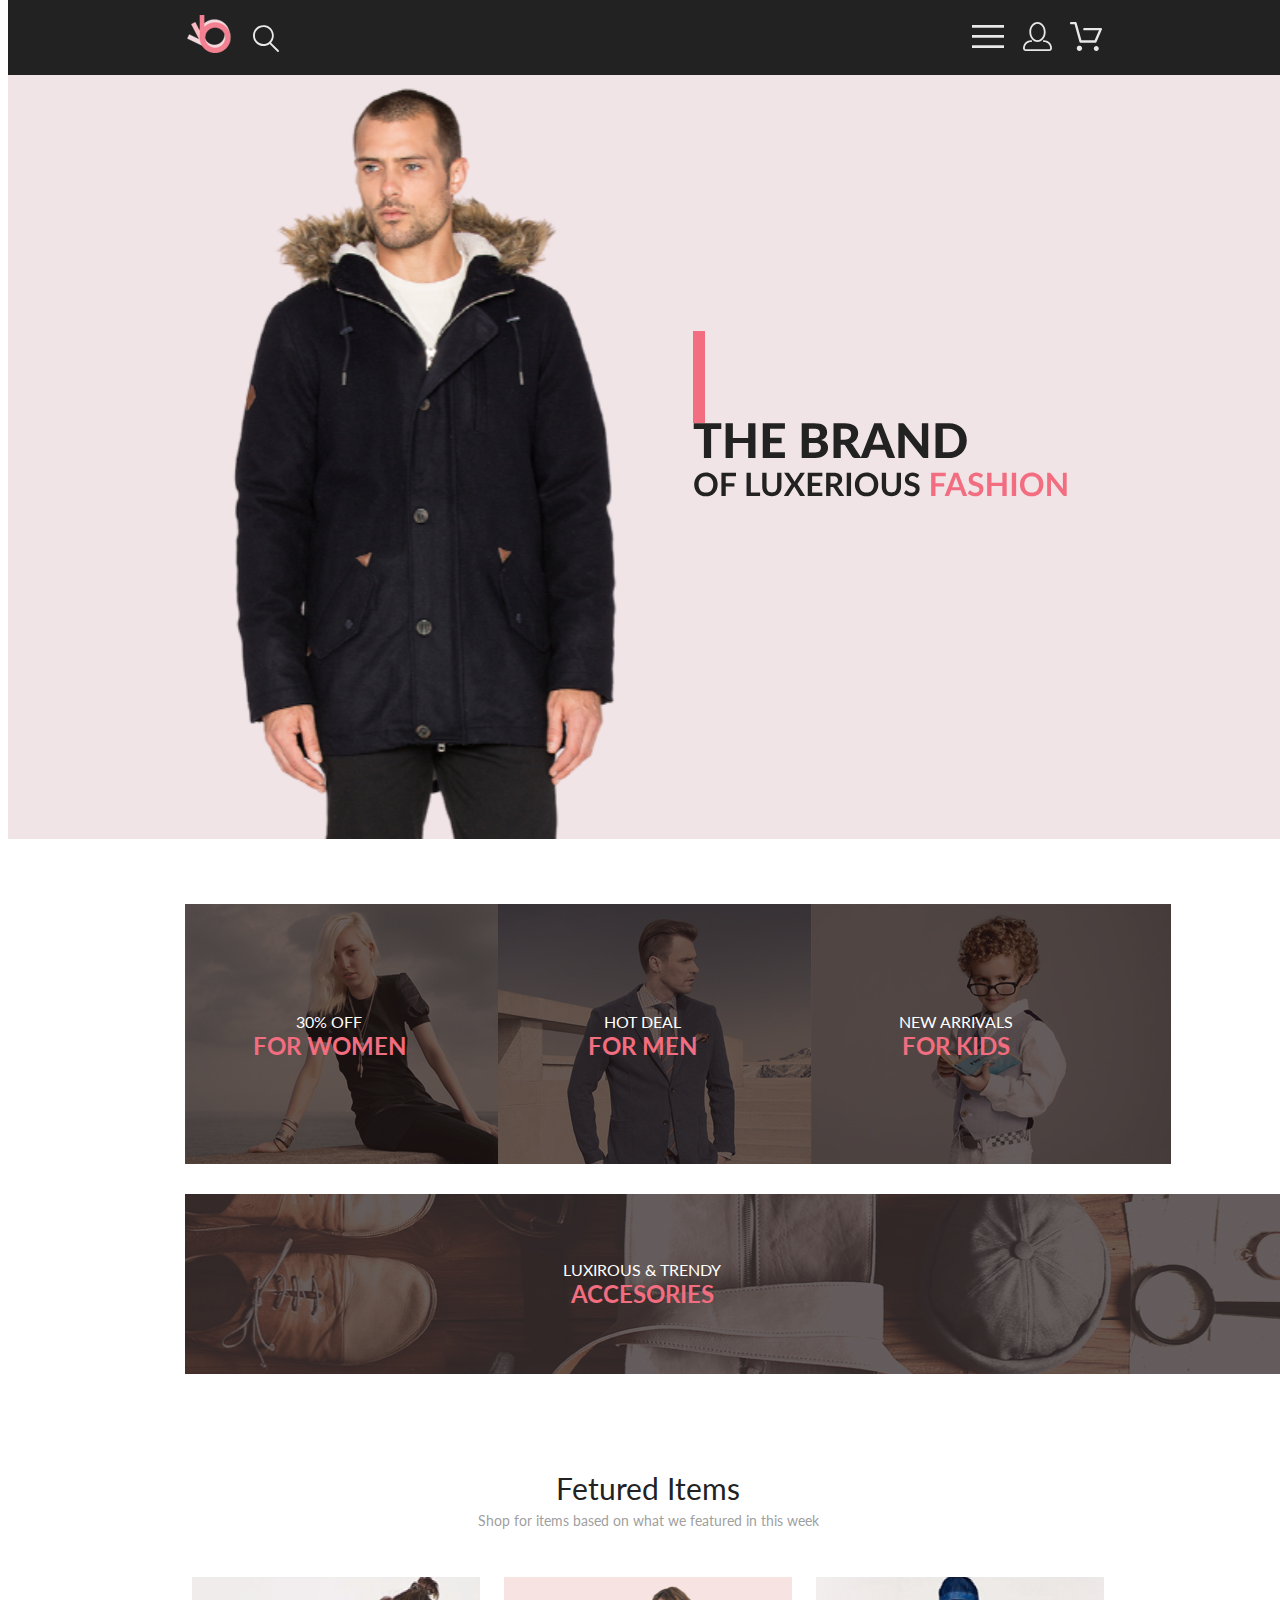
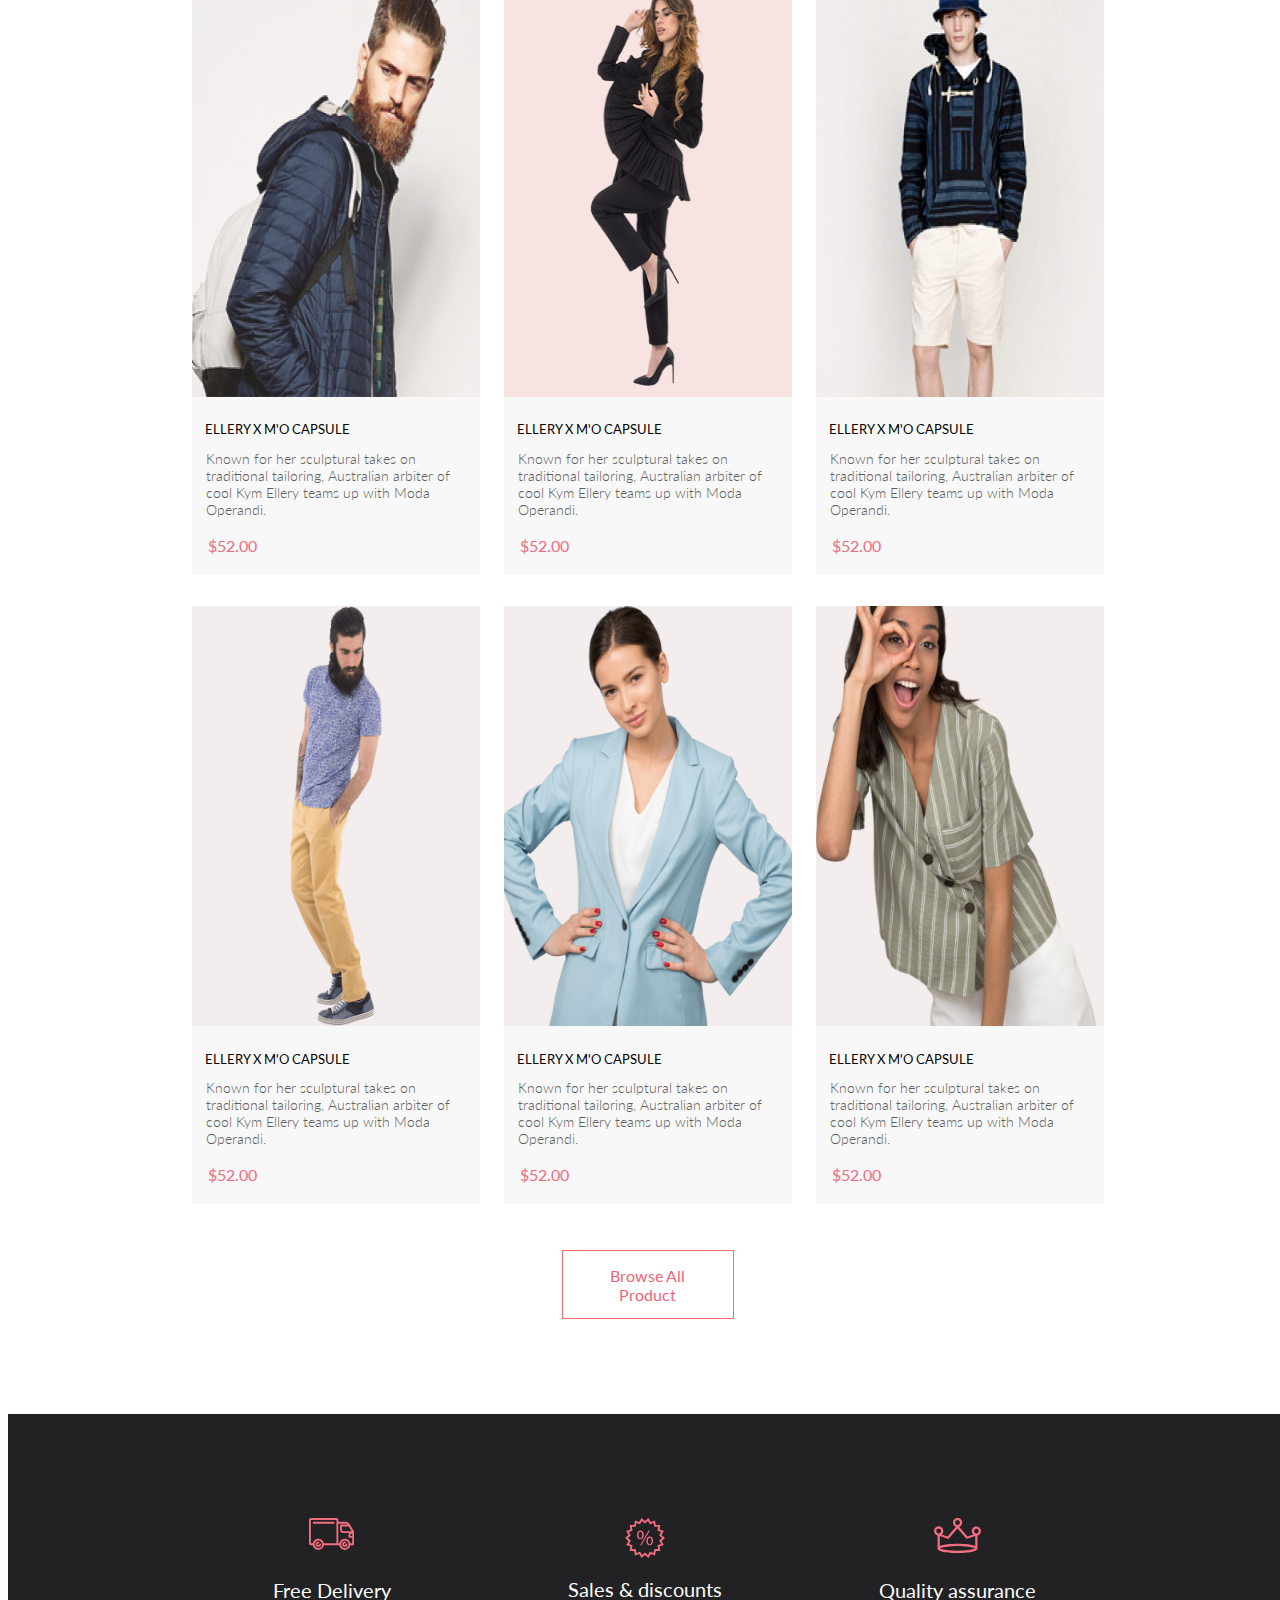
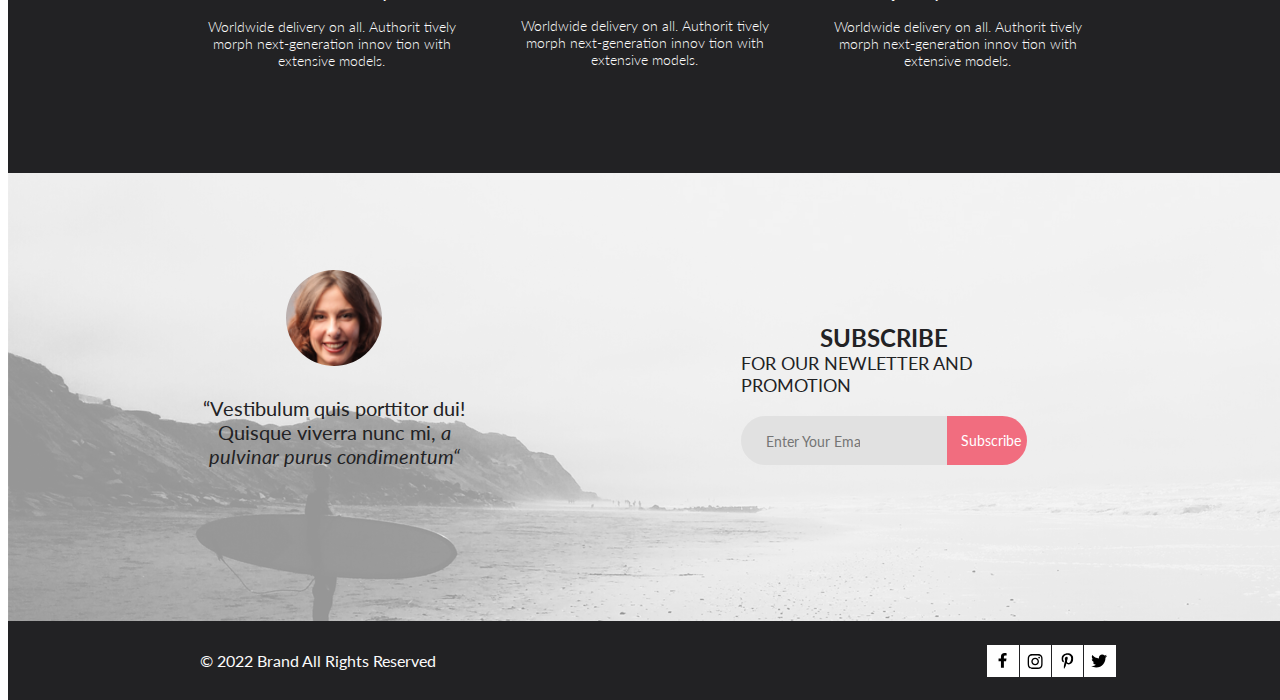
<file: site_8_result_start/index.html>
<!DOCTYPE html>
<html lang="en">
<head>
    <meta charset="UTF-8">
    <meta http-equiv="X-UA-Compatible" content="IE=edge">
    <meta name="viewport" content="width=device-width, initial-scale=1.0">
    <title>Project adaptive</title>
    <link rel="stylesheet" href="style.css">
    <link rel="preconnect" href="https://fonts.googleapis.com">
    <link rel="preconnect" href="https://fonts.gstatic.com" crossorigin>
    <link rel="preconnect" href="https://fonts.googleapis.com">
    <link rel="preconnect" href="https://fonts.gstatic.com" crossorigin>
    <link href="https://fonts.googleapis.com/css2?family=Lato:wght@300;400;700;900&display=swap" rel="stylesheet">
</head>
<body>
    <div class="top center">
        <header class="header center">
            <div class="header_top"> 
                <div class="header_top_content">
                    <div class="left_header_top_content">
                        <a href=""><img src="img/left_header_top_content_1.svg" alt="left_header_top_content_1"></a>
                        <a href=""><img src="img/left_header_top_content_2.svg" alt="left_header_top_content_2"></a>                    
                    </div>
                    <div class="right_header_top_content">
                        <nav class="menu">
                            <a href="#"><img src="img/list_img.svg" alt="menu_img" class="menu_img"></a>
                            <nav class="menu_box">                          
                                <ul class="menu_content">
                                    <li><h3 class="menu_heading">MENU</h3></li>
                                    <li>
                                    <a class="menu_subtitle" href="#">MAN</a>
                                    <ul class="menu_man menu_text_gap">
                                       <li>
                                       <a class="menu_text" href="#">Accessories</a>
                                       <a class="menu_text" href="#">Bags</a>
                                       <a class="menu_text" href="#">Denim</a>
                                       <a class="menu_text" href="#">T-Shirts</a>
                                       </li>
                                    </ul>
                                    </li>
                                    <li>
                                    <a class="menu_subtitle" href="#">WOMAN</a>
                                    <ul class="menu_woman menu_text_gap">
                                        <li>
                                        <a class="menu_text" href="#">Accessories</a>
                                        <a class="menu_text" href="#">Jackets & Coats</a>
                                        <a class="menu_text" href="#">Polos</a>
                                        <a class="menu_text" href="#">T-Shirts</a>
                                        <a class="menu_text" href="#">Shirts</a>
                                        </li>
                                    </ul>   
                                    </li> 
                                    <li>                                       
                                    <a class="menu_subtitle" href="#">KIDS</a>
                                    <ul class="menu_kids menu_text_gap">
                                        <li>
                                        <a class="menu_text" href="#">Accessories</a>
                                        <a class="menu_text" href="#">Jackets & Coats</a>
                                        <a class="menu_text" href="#">Polos</a>
                                        <a class="menu_text" href="#">T-Shirts</a>
                                        <a class="menu_text" href="#">Shirts</a>
                                        <a class="menu_text" href="#">Bags</a>
                                        </li>
                                    </ul>  
                                    </li>                        
                                </ul>
                            </nav>   
                        </nav>                            
                        <a href="#"><img src="img/user_img.svg" alt="user_img" class="img_not_mobile"></a>
                        <a href="#"><img src="img/basket_img.svg" alt="basket_img" class="img_not_mobile"></a>                        
                    </div>
                </div>
            </div>
            <div class="header_bottom">
                <div class="element element_big">
                    <img src="img/header_bottom_big_img.svg" alt="header_big_img" class="header_big_img">
                </div>
                <div class="element element_top">
                    <div class="element_top_info">
                        <img src="img/top_info_line_img.svg" alt="item_top_info_img" class="top_info_line_img"> 
                        <img src="img/top_info_brand_img.svg" alt="top_info_brand_img" class="top_info_brand_img">                <img src="img/top_info_brand_img_mobile.svg" alt="brand_img" class="brand_img_mobile">
                    </div>
                </div>            
                <div class="element element_lower"></div>                
            </div>
        </header>
        <section class="content_banner center">
            <div class="banner_img">
                <div class="item_banner item1">
                    <img src="img/1-for_women.jpg" alt="1-forwomen" class="img_item">
                    <div class="item_banner_content">
                        <p class="text_banner">30% OFF</p>
                        <h3 class="heading_banner">FOR WOMEN</h3>
                    </div>
                </div>
                <div class="item_banner item2">
                    <img src="img/2-for_men.jpg" alt="2-for_men" class="img_item">
                    <div class="item_banner_content">
                        <p class="text_banner">HOT DEAL</p>
                        <h3 class="heading_banner">FOR MEN</h3>
                    </div>                
                </div>
                <div class="item_banner item3">
                    <img src="img/3-for_kids.jpg" alt="3-for_kids" class="img_item">
                    <div class="item_banner_content">
                        <p class="text_banner">NEW ARRIVALS</p>
                        <h3 class="heading_banner">FOR KIDS</h3>   
                    </div>                         
                </div>
                <div class="item_banner item_banner_wide">
                    <img src="img/4-accesories.jpg" alt="4-accesories" class="img_item_wide">
                    <div class="item_banner_content">
                        <p class="text_banner">LUXIROUS & TRENDY</p>
                        <h3 class="heading_banner">ACCESORIES</h3>
                    </div>               
                </div>
            </div>
        </section>
        <section class="content_center center">
            <h3 class="subtitle">Fetured Items</h3>
            <p class="text">Shop for items based on what we featured in this week</p>
            <div class="content_product">
                <div class="product">
                    <img class="product_img" src="img/product_1.png" alt="product_1">
                    <h4 class="heading">ELLERY X M'O CAPSULE</h4>
                    <p class="desc">Known for her sculptural takes on traditional tailoring, Australian arbiter of cool Kym Ellery teams up with Moda Operandi.</p>
                    <p class="price">$52.00</p>
                    <a href="#" class="link_basket"><svg width="27" height="25" viewBox="0 0 27 25" fill="none" xmlns="http://www.w3.org/2000/svg">
                        <path d="M21.9521 23.2662H21.8397C21.2306 23.2662 20.7188 22.7666 20.6746 22.1289C20.6302 21.4602 21.1187 20.8781 21.7637 20.8341C21.7891 20.8324 21.8156 20.8315 21.8417 20.8315C22.4587 20.8315 22.9755 21.3214 23.0213 21.9482C23.0331 22.1967 22.9926 22.5509 22.7371 22.8434L22.7312 22.8502L22.7254 22.8571C22.5287 23.0907 22.2619 23.2316 21.9521 23.2662ZM8.22003 23.2599C7.56946 23.2599 7.04022 22.7169 7.04022 22.0496C7.04022 21.3827 7.56946 20.8401 8.22003 20.8401C8.87061 20.8401 9.39984 21.3827 9.39984 22.0496C9.39984 22.7169 8.87061 23.2599 8.22003 23.2599Z" fill="white"/>
                        <path d="M21.8765 22.2662C21.9215 22.2549 21.9428 22.2339 21.9605 22.2129C21.9683 22.2037 21.9761 22.1946 21.9839 22.1855C22.0204 22.1438 22.0237 22.0553 22.0229 22.0105C22.0097 21.9044 21.9189 21.8315 21.8417 21.8315C21.838 21.8315 21.8341 21.8317 21.8317 21.8318C21.7536 21.8372 21.6658 21.9409 21.6724 22.0625C21.6818 22.1793 21.7679 22.2662 21.8397 22.2662H21.8765ZM8.22003 22.2599C8.31921 22.2599 8.39984 22.1655 8.39984 22.0496C8.39984 21.9341 8.31921 21.8401 8.22003 21.8401C8.12091 21.8401 8.04022 21.9341 8.04022 22.0496C8.04022 22.1655 8.12091 22.2599 8.22003 22.2599ZM21.9999 24.2662C21.9522 24.2662 21.8883 24.2662 21.8397 24.2662C20.7021 24.2662 19.7571 23.3545 19.677 22.198C19.5969 20.9929 20.4942 19.9183 21.6957 19.8364C21.7446 19.8331 21.7933 19.8315 21.8417 19.8315C22.9804 19.8315 23.9418 20.7324 24.0195 21.8884C24.051 22.4915 23.8746 23.0612 23.4903 23.5012C23.106 23.9575 22.5768 24.2177 21.9999 24.2662ZM8.22003 24.2599C7.01581 24.2599 6.04022 23.2709 6.04022 22.0496C6.04022 20.8291 7.01581 19.8401 8.22003 19.8401C9.42419 19.8401 10.3998 20.8291 10.3998 22.0496C10.3998 23.2709 9.42419 24.2599 8.22003 24.2599ZM21.1989 17.3938H9.13354C8.70062 17.3938 8.31635 17.1005 8.2038 16.6775L4.27802 2.24768H1.52222C0.993896 2.24768 0.561035 1.80859 0.561035 1.27039C0.561035 0.733032 0.993896 0.292969 1.52222 0.292969H4.99982C5.43182 0.292969 5.8161 0.586304 5.92859 1.01025L9.85443 15.4391H20.5581L24.1149 7.13379H12.2583C11.7291 7.13379 11.2962 6.69373 11.2962 6.15649C11.2962 5.61914 11.7291 5.17908 12.2583 5.17908H25.5891C25.9095 5.17908 26.2146 5.34192 26.3901 5.61914C26.5665 5.89539 26.5989 6.23743 26.4702 6.547L22.08 16.807C21.9198 17.1653 21.5832 17.3938 21.1989 17.3938Z" fill="white"/>
                        <path d="M21.8765 22.2662C21.9215 22.2549 21.9428 22.2339 21.9605 22.2129C21.9683 22.2037 21.9761 22.1946 21.9839 22.1855C22.0204 22.1438 22.0237 22.0553 22.0229 22.0105C22.0097 21.9044 21.9189 21.8315 21.8417 21.8315C21.838 21.8315 21.8341 21.8317 21.8317 21.8318C21.7536 21.8372 21.6658 21.9409 21.6724 22.0625C21.6818 22.1793 21.7679 22.2662 21.8397 22.2662H21.8765ZM8.22003 22.2599C8.31921 22.2599 8.39984 22.1655 8.39984 22.0496C8.39984 21.9341 8.31921 21.8401 8.22003 21.8401C8.12091 21.8401 8.04022 21.9341 8.04022 22.0496C8.04022 22.1655 8.12091 22.2599 8.22003 22.2599ZM21.9999 24.2662C21.9522 24.2662 21.8883 24.2662 21.8397 24.2662C20.7021 24.2662 19.7571 23.3545 19.677 22.198C19.5969 20.9929 20.4942 19.9183 21.6957 19.8364C21.7446 19.8331 21.7933 19.8315 21.8417 19.8315C22.9804 19.8315 23.9418 20.7324 24.0195 21.8884C24.051 22.4915 23.8746 23.0612 23.4903 23.5012C23.106 23.9575 22.5768 24.2177 21.9999 24.2662ZM8.22003 24.2599C7.01581 24.2599 6.04022 23.2709 6.04022 22.0496C6.04022 20.8291 7.01581 19.8401 8.22003 19.8401C9.42419 19.8401 10.3998 20.8291 10.3998 22.0496C10.3998 23.2709 9.42419 24.2599 8.22003 24.2599ZM21.1989 17.3938H9.13354C8.70062 17.3938 8.31635 17.1005 8.2038 16.6775L4.27802 2.24768H1.52222C0.993896 2.24768 0.561035 1.80859 0.561035 1.27039C0.561035 0.733032 0.993896 0.292969 1.52222 0.292969H4.99982C5.43182 0.292969 5.8161 0.586304 5.92859 1.01025L9.85443 15.4391H20.5581L24.1149 7.13379H12.2583C11.7291 7.13379 11.2962 6.69373 11.2962 6.15649C11.2962 5.61914 11.7291 5.17908 12.2583 5.17908H25.5891C25.9095 5.17908 26.2146 5.34192 26.3901 5.61914C26.5665 5.89539 26.5989 6.23743 26.4702 6.547L22.08 16.807C21.9198 17.1653 21.5832 17.3938 21.1989 17.3938Z" fill="white"/>
                        </svg>                        
                    Add to Cart</a>
                </div>
                <div class="product">
                    <img class="product_img" src="img/product_2.png" alt="product_2">
                    <h4 class="heading">ELLERY X M'O CAPSULE</h4>
                    <p class="desc">Known for her sculptural takes on traditional tailoring, Australian arbiter of cool Kym Ellery teams up with Moda Operandi.</p>
                    <p class="price">$52.00</p>
                    <a href="#" class="link_basket"><svg width="27" height="25" viewBox="0 0 27 25" fill="none" xmlns="http://www.w3.org/2000/svg">
                        <path d="M21.9521 23.2662H21.8397C21.2306 23.2662 20.7188 22.7666 20.6746 22.1289C20.6302 21.4602 21.1187 20.8781 21.7637 20.8341C21.7891 20.8324 21.8156 20.8315 21.8417 20.8315C22.4587 20.8315 22.9755 21.3214 23.0213 21.9482C23.0331 22.1967 22.9926 22.5509 22.7371 22.8434L22.7312 22.8502L22.7254 22.8571C22.5287 23.0907 22.2619 23.2316 21.9521 23.2662ZM8.22003 23.2599C7.56946 23.2599 7.04022 22.7169 7.04022 22.0496C7.04022 21.3827 7.56946 20.8401 8.22003 20.8401C8.87061 20.8401 9.39984 21.3827 9.39984 22.0496C9.39984 22.7169 8.87061 23.2599 8.22003 23.2599Z" fill="white"/>
                        <path d="M21.8765 22.2662C21.9215 22.2549 21.9428 22.2339 21.9605 22.2129C21.9683 22.2037 21.9761 22.1946 21.9839 22.1855C22.0204 22.1438 22.0237 22.0553 22.0229 22.0105C22.0097 21.9044 21.9189 21.8315 21.8417 21.8315C21.838 21.8315 21.8341 21.8317 21.8317 21.8318C21.7536 21.8372 21.6658 21.9409 21.6724 22.0625C21.6818 22.1793 21.7679 22.2662 21.8397 22.2662H21.8765ZM8.22003 22.2599C8.31921 22.2599 8.39984 22.1655 8.39984 22.0496C8.39984 21.9341 8.31921 21.8401 8.22003 21.8401C8.12091 21.8401 8.04022 21.9341 8.04022 22.0496C8.04022 22.1655 8.12091 22.2599 8.22003 22.2599ZM21.9999 24.2662C21.9522 24.2662 21.8883 24.2662 21.8397 24.2662C20.7021 24.2662 19.7571 23.3545 19.677 22.198C19.5969 20.9929 20.4942 19.9183 21.6957 19.8364C21.7446 19.8331 21.7933 19.8315 21.8417 19.8315C22.9804 19.8315 23.9418 20.7324 24.0195 21.8884C24.051 22.4915 23.8746 23.0612 23.4903 23.5012C23.106 23.9575 22.5768 24.2177 21.9999 24.2662ZM8.22003 24.2599C7.01581 24.2599 6.04022 23.2709 6.04022 22.0496C6.04022 20.8291 7.01581 19.8401 8.22003 19.8401C9.42419 19.8401 10.3998 20.8291 10.3998 22.0496C10.3998 23.2709 9.42419 24.2599 8.22003 24.2599ZM21.1989 17.3938H9.13354C8.70062 17.3938 8.31635 17.1005 8.2038 16.6775L4.27802 2.24768H1.52222C0.993896 2.24768 0.561035 1.80859 0.561035 1.27039C0.561035 0.733032 0.993896 0.292969 1.52222 0.292969H4.99982C5.43182 0.292969 5.8161 0.586304 5.92859 1.01025L9.85443 15.4391H20.5581L24.1149 7.13379H12.2583C11.7291 7.13379 11.2962 6.69373 11.2962 6.15649C11.2962 5.61914 11.7291 5.17908 12.2583 5.17908H25.5891C25.9095 5.17908 26.2146 5.34192 26.3901 5.61914C26.5665 5.89539 26.5989 6.23743 26.4702 6.547L22.08 16.807C21.9198 17.1653 21.5832 17.3938 21.1989 17.3938Z" fill="white"/>
                        <path d="M21.8765 22.2662C21.9215 22.2549 21.9428 22.2339 21.9605 22.2129C21.9683 22.2037 21.9761 22.1946 21.9839 22.1855C22.0204 22.1438 22.0237 22.0553 22.0229 22.0105C22.0097 21.9044 21.9189 21.8315 21.8417 21.8315C21.838 21.8315 21.8341 21.8317 21.8317 21.8318C21.7536 21.8372 21.6658 21.9409 21.6724 22.0625C21.6818 22.1793 21.7679 22.2662 21.8397 22.2662H21.8765ZM8.22003 22.2599C8.31921 22.2599 8.39984 22.1655 8.39984 22.0496C8.39984 21.9341 8.31921 21.8401 8.22003 21.8401C8.12091 21.8401 8.04022 21.9341 8.04022 22.0496C8.04022 22.1655 8.12091 22.2599 8.22003 22.2599ZM21.9999 24.2662C21.9522 24.2662 21.8883 24.2662 21.8397 24.2662C20.7021 24.2662 19.7571 23.3545 19.677 22.198C19.5969 20.9929 20.4942 19.9183 21.6957 19.8364C21.7446 19.8331 21.7933 19.8315 21.8417 19.8315C22.9804 19.8315 23.9418 20.7324 24.0195 21.8884C24.051 22.4915 23.8746 23.0612 23.4903 23.5012C23.106 23.9575 22.5768 24.2177 21.9999 24.2662ZM8.22003 24.2599C7.01581 24.2599 6.04022 23.2709 6.04022 22.0496C6.04022 20.8291 7.01581 19.8401 8.22003 19.8401C9.42419 19.8401 10.3998 20.8291 10.3998 22.0496C10.3998 23.2709 9.42419 24.2599 8.22003 24.2599ZM21.1989 17.3938H9.13354C8.70062 17.3938 8.31635 17.1005 8.2038 16.6775L4.27802 2.24768H1.52222C0.993896 2.24768 0.561035 1.80859 0.561035 1.27039C0.561035 0.733032 0.993896 0.292969 1.52222 0.292969H4.99982C5.43182 0.292969 5.8161 0.586304 5.92859 1.01025L9.85443 15.4391H20.5581L24.1149 7.13379H12.2583C11.7291 7.13379 11.2962 6.69373 11.2962 6.15649C11.2962 5.61914 11.7291 5.17908 12.2583 5.17908H25.5891C25.9095 5.17908 26.2146 5.34192 26.3901 5.61914C26.5665 5.89539 26.5989 6.23743 26.4702 6.547L22.08 16.807C21.9198 17.1653 21.5832 17.3938 21.1989 17.3938Z" fill="white"/>
                        </svg>                        
                    Add to Cart</a>
                </div>
                <div class="product product_sale">
                    <img class="product_img" src="img/product_3.png" alt="product_3">
                    <h4 class="heading">ELLERY X M'O CAPSULE</h4>
                    <p class="desc">Known for her sculptural takes on traditional tailoring, Australian arbiter of cool Kym Ellery teams up with Moda Operandi.</p>
                    <p class="price">$52.00</p>
                    <a href="#" class="link_basket"><svg width="27" height="25" viewBox="0 0 27 25" fill="none" xmlns="http://www.w3.org/2000/svg">
                        <path d="M21.9521 23.2662H21.8397C21.2306 23.2662 20.7188 22.7666 20.6746 22.1289C20.6302 21.4602 21.1187 20.8781 21.7637 20.8341C21.7891 20.8324 21.8156 20.8315 21.8417 20.8315C22.4587 20.8315 22.9755 21.3214 23.0213 21.9482C23.0331 22.1967 22.9926 22.5509 22.7371 22.8434L22.7312 22.8502L22.7254 22.8571C22.5287 23.0907 22.2619 23.2316 21.9521 23.2662ZM8.22003 23.2599C7.56946 23.2599 7.04022 22.7169 7.04022 22.0496C7.04022 21.3827 7.56946 20.8401 8.22003 20.8401C8.87061 20.8401 9.39984 21.3827 9.39984 22.0496C9.39984 22.7169 8.87061 23.2599 8.22003 23.2599Z" fill="white"/>
                        <path d="M21.8765 22.2662C21.9215 22.2549 21.9428 22.2339 21.9605 22.2129C21.9683 22.2037 21.9761 22.1946 21.9839 22.1855C22.0204 22.1438 22.0237 22.0553 22.0229 22.0105C22.0097 21.9044 21.9189 21.8315 21.8417 21.8315C21.838 21.8315 21.8341 21.8317 21.8317 21.8318C21.7536 21.8372 21.6658 21.9409 21.6724 22.0625C21.6818 22.1793 21.7679 22.2662 21.8397 22.2662H21.8765ZM8.22003 22.2599C8.31921 22.2599 8.39984 22.1655 8.39984 22.0496C8.39984 21.9341 8.31921 21.8401 8.22003 21.8401C8.12091 21.8401 8.04022 21.9341 8.04022 22.0496C8.04022 22.1655 8.12091 22.2599 8.22003 22.2599ZM21.9999 24.2662C21.9522 24.2662 21.8883 24.2662 21.8397 24.2662C20.7021 24.2662 19.7571 23.3545 19.677 22.198C19.5969 20.9929 20.4942 19.9183 21.6957 19.8364C21.7446 19.8331 21.7933 19.8315 21.8417 19.8315C22.9804 19.8315 23.9418 20.7324 24.0195 21.8884C24.051 22.4915 23.8746 23.0612 23.4903 23.5012C23.106 23.9575 22.5768 24.2177 21.9999 24.2662ZM8.22003 24.2599C7.01581 24.2599 6.04022 23.2709 6.04022 22.0496C6.04022 20.8291 7.01581 19.8401 8.22003 19.8401C9.42419 19.8401 10.3998 20.8291 10.3998 22.0496C10.3998 23.2709 9.42419 24.2599 8.22003 24.2599ZM21.1989 17.3938H9.13354C8.70062 17.3938 8.31635 17.1005 8.2038 16.6775L4.27802 2.24768H1.52222C0.993896 2.24768 0.561035 1.80859 0.561035 1.27039C0.561035 0.733032 0.993896 0.292969 1.52222 0.292969H4.99982C5.43182 0.292969 5.8161 0.586304 5.92859 1.01025L9.85443 15.4391H20.5581L24.1149 7.13379H12.2583C11.7291 7.13379 11.2962 6.69373 11.2962 6.15649C11.2962 5.61914 11.7291 5.17908 12.2583 5.17908H25.5891C25.9095 5.17908 26.2146 5.34192 26.3901 5.61914C26.5665 5.89539 26.5989 6.23743 26.4702 6.547L22.08 16.807C21.9198 17.1653 21.5832 17.3938 21.1989 17.3938Z" fill="white"/>
                        <path d="M21.8765 22.2662C21.9215 22.2549 21.9428 22.2339 21.9605 22.2129C21.9683 22.2037 21.9761 22.1946 21.9839 22.1855C22.0204 22.1438 22.0237 22.0553 22.0229 22.0105C22.0097 21.9044 21.9189 21.8315 21.8417 21.8315C21.838 21.8315 21.8341 21.8317 21.8317 21.8318C21.7536 21.8372 21.6658 21.9409 21.6724 22.0625C21.6818 22.1793 21.7679 22.2662 21.8397 22.2662H21.8765ZM8.22003 22.2599C8.31921 22.2599 8.39984 22.1655 8.39984 22.0496C8.39984 21.9341 8.31921 21.8401 8.22003 21.8401C8.12091 21.8401 8.04022 21.9341 8.04022 22.0496C8.04022 22.1655 8.12091 22.2599 8.22003 22.2599ZM21.9999 24.2662C21.9522 24.2662 21.8883 24.2662 21.8397 24.2662C20.7021 24.2662 19.7571 23.3545 19.677 22.198C19.5969 20.9929 20.4942 19.9183 21.6957 19.8364C21.7446 19.8331 21.7933 19.8315 21.8417 19.8315C22.9804 19.8315 23.9418 20.7324 24.0195 21.8884C24.051 22.4915 23.8746 23.0612 23.4903 23.5012C23.106 23.9575 22.5768 24.2177 21.9999 24.2662ZM8.22003 24.2599C7.01581 24.2599 6.04022 23.2709 6.04022 22.0496C6.04022 20.8291 7.01581 19.8401 8.22003 19.8401C9.42419 19.8401 10.3998 20.8291 10.3998 22.0496C10.3998 23.2709 9.42419 24.2599 8.22003 24.2599ZM21.1989 17.3938H9.13354C8.70062 17.3938 8.31635 17.1005 8.2038 16.6775L4.27802 2.24768H1.52222C0.993896 2.24768 0.561035 1.80859 0.561035 1.27039C0.561035 0.733032 0.993896 0.292969 1.52222 0.292969H4.99982C5.43182 0.292969 5.8161 0.586304 5.92859 1.01025L9.85443 15.4391H20.5581L24.1149 7.13379H12.2583C11.7291 7.13379 11.2962 6.69373 11.2962 6.15649C11.2962 5.61914 11.7291 5.17908 12.2583 5.17908H25.5891C25.9095 5.17908 26.2146 5.34192 26.3901 5.61914C26.5665 5.89539 26.5989 6.23743 26.4702 6.547L22.08 16.807C21.9198 17.1653 21.5832 17.3938 21.1989 17.3938Z" fill="white"/>
                        </svg>                        
                    Add to Cart</a>
                </div>            
                <div class="product product_sale">
                    <img class="product_img" src="img/product_4.png" alt="product_4">
                    <h4 class="heading">ELLERY X M'O CAPSULE</h4>
                    <p class="desc">Known for her sculptural takes on traditional tailoring, Australian arbiter of cool Kym Ellery teams up with Moda Operandi.</p>
                    <p class="price">$52.00</p>
                    <a href="#" class="link_basket"><svg width="27" height="25" viewBox="0 0 27 25" fill="none" xmlns="http://www.w3.org/2000/svg">
                        <path d="M21.9521 23.2662H21.8397C21.2306 23.2662 20.7188 22.7666 20.6746 22.1289C20.6302 21.4602 21.1187 20.8781 21.7637 20.8341C21.7891 20.8324 21.8156 20.8315 21.8417 20.8315C22.4587 20.8315 22.9755 21.3214 23.0213 21.9482C23.0331 22.1967 22.9926 22.5509 22.7371 22.8434L22.7312 22.8502L22.7254 22.8571C22.5287 23.0907 22.2619 23.2316 21.9521 23.2662ZM8.22003 23.2599C7.56946 23.2599 7.04022 22.7169 7.04022 22.0496C7.04022 21.3827 7.56946 20.8401 8.22003 20.8401C8.87061 20.8401 9.39984 21.3827 9.39984 22.0496C9.39984 22.7169 8.87061 23.2599 8.22003 23.2599Z" fill="white"/>
                        <path d="M21.8765 22.2662C21.9215 22.2549 21.9428 22.2339 21.9605 22.2129C21.9683 22.2037 21.9761 22.1946 21.9839 22.1855C22.0204 22.1438 22.0237 22.0553 22.0229 22.0105C22.0097 21.9044 21.9189 21.8315 21.8417 21.8315C21.838 21.8315 21.8341 21.8317 21.8317 21.8318C21.7536 21.8372 21.6658 21.9409 21.6724 22.0625C21.6818 22.1793 21.7679 22.2662 21.8397 22.2662H21.8765ZM8.22003 22.2599C8.31921 22.2599 8.39984 22.1655 8.39984 22.0496C8.39984 21.9341 8.31921 21.8401 8.22003 21.8401C8.12091 21.8401 8.04022 21.9341 8.04022 22.0496C8.04022 22.1655 8.12091 22.2599 8.22003 22.2599ZM21.9999 24.2662C21.9522 24.2662 21.8883 24.2662 21.8397 24.2662C20.7021 24.2662 19.7571 23.3545 19.677 22.198C19.5969 20.9929 20.4942 19.9183 21.6957 19.8364C21.7446 19.8331 21.7933 19.8315 21.8417 19.8315C22.9804 19.8315 23.9418 20.7324 24.0195 21.8884C24.051 22.4915 23.8746 23.0612 23.4903 23.5012C23.106 23.9575 22.5768 24.2177 21.9999 24.2662ZM8.22003 24.2599C7.01581 24.2599 6.04022 23.2709 6.04022 22.0496C6.04022 20.8291 7.01581 19.8401 8.22003 19.8401C9.42419 19.8401 10.3998 20.8291 10.3998 22.0496C10.3998 23.2709 9.42419 24.2599 8.22003 24.2599ZM21.1989 17.3938H9.13354C8.70062 17.3938 8.31635 17.1005 8.2038 16.6775L4.27802 2.24768H1.52222C0.993896 2.24768 0.561035 1.80859 0.561035 1.27039C0.561035 0.733032 0.993896 0.292969 1.52222 0.292969H4.99982C5.43182 0.292969 5.8161 0.586304 5.92859 1.01025L9.85443 15.4391H20.5581L24.1149 7.13379H12.2583C11.7291 7.13379 11.2962 6.69373 11.2962 6.15649C11.2962 5.61914 11.7291 5.17908 12.2583 5.17908H25.5891C25.9095 5.17908 26.2146 5.34192 26.3901 5.61914C26.5665 5.89539 26.5989 6.23743 26.4702 6.547L22.08 16.807C21.9198 17.1653 21.5832 17.3938 21.1989 17.3938Z" fill="white"/>
                        <path d="M21.8765 22.2662C21.9215 22.2549 21.9428 22.2339 21.9605 22.2129C21.9683 22.2037 21.9761 22.1946 21.9839 22.1855C22.0204 22.1438 22.0237 22.0553 22.0229 22.0105C22.0097 21.9044 21.9189 21.8315 21.8417 21.8315C21.838 21.8315 21.8341 21.8317 21.8317 21.8318C21.7536 21.8372 21.6658 21.9409 21.6724 22.0625C21.6818 22.1793 21.7679 22.2662 21.8397 22.2662H21.8765ZM8.22003 22.2599C8.31921 22.2599 8.39984 22.1655 8.39984 22.0496C8.39984 21.9341 8.31921 21.8401 8.22003 21.8401C8.12091 21.8401 8.04022 21.9341 8.04022 22.0496C8.04022 22.1655 8.12091 22.2599 8.22003 22.2599ZM21.9999 24.2662C21.9522 24.2662 21.8883 24.2662 21.8397 24.2662C20.7021 24.2662 19.7571 23.3545 19.677 22.198C19.5969 20.9929 20.4942 19.9183 21.6957 19.8364C21.7446 19.8331 21.7933 19.8315 21.8417 19.8315C22.9804 19.8315 23.9418 20.7324 24.0195 21.8884C24.051 22.4915 23.8746 23.0612 23.4903 23.5012C23.106 23.9575 22.5768 24.2177 21.9999 24.2662ZM8.22003 24.2599C7.01581 24.2599 6.04022 23.2709 6.04022 22.0496C6.04022 20.8291 7.01581 19.8401 8.22003 19.8401C9.42419 19.8401 10.3998 20.8291 10.3998 22.0496C10.3998 23.2709 9.42419 24.2599 8.22003 24.2599ZM21.1989 17.3938H9.13354C8.70062 17.3938 8.31635 17.1005 8.2038 16.6775L4.27802 2.24768H1.52222C0.993896 2.24768 0.561035 1.80859 0.561035 1.27039C0.561035 0.733032 0.993896 0.292969 1.52222 0.292969H4.99982C5.43182 0.292969 5.8161 0.586304 5.92859 1.01025L9.85443 15.4391H20.5581L24.1149 7.13379H12.2583C11.7291 7.13379 11.2962 6.69373 11.2962 6.15649C11.2962 5.61914 11.7291 5.17908 12.2583 5.17908H25.5891C25.9095 5.17908 26.2146 5.34192 26.3901 5.61914C26.5665 5.89539 26.5989 6.23743 26.4702 6.547L22.08 16.807C21.9198 17.1653 21.5832 17.3938 21.1989 17.3938Z" fill="white"/>
                        </svg>                        
                    Add to Cart</a>
                </div>                
                <div class="product">
                    <img class="product_img" src="img/product_5.png" alt="product_5">
                    <h4 class="heading">ELLERY X M'O CAPSULE</h4>
                    <p class="desc">Known for her sculptural takes on traditional tailoring, Australian arbiter of cool Kym Ellery teams up with Moda Operandi.</p>
                    <p class="price">$52.00</p>
                    <a href="#" class="link_basket"><svg width="27" height="25" viewBox="0 0 27 25" fill="none" xmlns="http://www.w3.org/2000/svg">
                        <path d="M21.9521 23.2662H21.8397C21.2306 23.2662 20.7188 22.7666 20.6746 22.1289C20.6302 21.4602 21.1187 20.8781 21.7637 20.8341C21.7891 20.8324 21.8156 20.8315 21.8417 20.8315C22.4587 20.8315 22.9755 21.3214 23.0213 21.9482C23.0331 22.1967 22.9926 22.5509 22.7371 22.8434L22.7312 22.8502L22.7254 22.8571C22.5287 23.0907 22.2619 23.2316 21.9521 23.2662ZM8.22003 23.2599C7.56946 23.2599 7.04022 22.7169 7.04022 22.0496C7.04022 21.3827 7.56946 20.8401 8.22003 20.8401C8.87061 20.8401 9.39984 21.3827 9.39984 22.0496C9.39984 22.7169 8.87061 23.2599 8.22003 23.2599Z" fill="white"/>
                        <path d="M21.8765 22.2662C21.9215 22.2549 21.9428 22.2339 21.9605 22.2129C21.9683 22.2037 21.9761 22.1946 21.9839 22.1855C22.0204 22.1438 22.0237 22.0553 22.0229 22.0105C22.0097 21.9044 21.9189 21.8315 21.8417 21.8315C21.838 21.8315 21.8341 21.8317 21.8317 21.8318C21.7536 21.8372 21.6658 21.9409 21.6724 22.0625C21.6818 22.1793 21.7679 22.2662 21.8397 22.2662H21.8765ZM8.22003 22.2599C8.31921 22.2599 8.39984 22.1655 8.39984 22.0496C8.39984 21.9341 8.31921 21.8401 8.22003 21.8401C8.12091 21.8401 8.04022 21.9341 8.04022 22.0496C8.04022 22.1655 8.12091 22.2599 8.22003 22.2599ZM21.9999 24.2662C21.9522 24.2662 21.8883 24.2662 21.8397 24.2662C20.7021 24.2662 19.7571 23.3545 19.677 22.198C19.5969 20.9929 20.4942 19.9183 21.6957 19.8364C21.7446 19.8331 21.7933 19.8315 21.8417 19.8315C22.9804 19.8315 23.9418 20.7324 24.0195 21.8884C24.051 22.4915 23.8746 23.0612 23.4903 23.5012C23.106 23.9575 22.5768 24.2177 21.9999 24.2662ZM8.22003 24.2599C7.01581 24.2599 6.04022 23.2709 6.04022 22.0496C6.04022 20.8291 7.01581 19.8401 8.22003 19.8401C9.42419 19.8401 10.3998 20.8291 10.3998 22.0496C10.3998 23.2709 9.42419 24.2599 8.22003 24.2599ZM21.1989 17.3938H9.13354C8.70062 17.3938 8.31635 17.1005 8.2038 16.6775L4.27802 2.24768H1.52222C0.993896 2.24768 0.561035 1.80859 0.561035 1.27039C0.561035 0.733032 0.993896 0.292969 1.52222 0.292969H4.99982C5.43182 0.292969 5.8161 0.586304 5.92859 1.01025L9.85443 15.4391H20.5581L24.1149 7.13379H12.2583C11.7291 7.13379 11.2962 6.69373 11.2962 6.15649C11.2962 5.61914 11.7291 5.17908 12.2583 5.17908H25.5891C25.9095 5.17908 26.2146 5.34192 26.3901 5.61914C26.5665 5.89539 26.5989 6.23743 26.4702 6.547L22.08 16.807C21.9198 17.1653 21.5832 17.3938 21.1989 17.3938Z" fill="white"/>
                        <path d="M21.8765 22.2662C21.9215 22.2549 21.9428 22.2339 21.9605 22.2129C21.9683 22.2037 21.9761 22.1946 21.9839 22.1855C22.0204 22.1438 22.0237 22.0553 22.0229 22.0105C22.0097 21.9044 21.9189 21.8315 21.8417 21.8315C21.838 21.8315 21.8341 21.8317 21.8317 21.8318C21.7536 21.8372 21.6658 21.9409 21.6724 22.0625C21.6818 22.1793 21.7679 22.2662 21.8397 22.2662H21.8765ZM8.22003 22.2599C8.31921 22.2599 8.39984 22.1655 8.39984 22.0496C8.39984 21.9341 8.31921 21.8401 8.22003 21.8401C8.12091 21.8401 8.04022 21.9341 8.04022 22.0496C8.04022 22.1655 8.12091 22.2599 8.22003 22.2599ZM21.9999 24.2662C21.9522 24.2662 21.8883 24.2662 21.8397 24.2662C20.7021 24.2662 19.7571 23.3545 19.677 22.198C19.5969 20.9929 20.4942 19.9183 21.6957 19.8364C21.7446 19.8331 21.7933 19.8315 21.8417 19.8315C22.9804 19.8315 23.9418 20.7324 24.0195 21.8884C24.051 22.4915 23.8746 23.0612 23.4903 23.5012C23.106 23.9575 22.5768 24.2177 21.9999 24.2662ZM8.22003 24.2599C7.01581 24.2599 6.04022 23.2709 6.04022 22.0496C6.04022 20.8291 7.01581 19.8401 8.22003 19.8401C9.42419 19.8401 10.3998 20.8291 10.3998 22.0496C10.3998 23.2709 9.42419 24.2599 8.22003 24.2599ZM21.1989 17.3938H9.13354C8.70062 17.3938 8.31635 17.1005 8.2038 16.6775L4.27802 2.24768H1.52222C0.993896 2.24768 0.561035 1.80859 0.561035 1.27039C0.561035 0.733032 0.993896 0.292969 1.52222 0.292969H4.99982C5.43182 0.292969 5.8161 0.586304 5.92859 1.01025L9.85443 15.4391H20.5581L24.1149 7.13379H12.2583C11.7291 7.13379 11.2962 6.69373 11.2962 6.15649C11.2962 5.61914 11.7291 5.17908 12.2583 5.17908H25.5891C25.9095 5.17908 26.2146 5.34192 26.3901 5.61914C26.5665 5.89539 26.5989 6.23743 26.4702 6.547L22.08 16.807C21.9198 17.1653 21.5832 17.3938 21.1989 17.3938Z" fill="white"/>
                        </svg>                        
                    Add to Cart</a>
                </div>
                <div class="product">
                    <img class="product_img" src="img/product_6.png" alt="product_6">
                    <h4 class="heading">ELLERY X M'O CAPSULE</h4>
                    <p class="desc">Known for her sculptural takes on traditional tailoring, Australian arbiter of cool Kym Ellery teams up with Moda Operandi.</p>
                    <p class="price">$52.00</p>
                    <a href="#" class="link_basket"><svg width="27" height="25" viewBox="0 0 27 25" fill="none" xmlns="http://www.w3.org/2000/svg">
                        <path d="M21.9521 23.2662H21.8397C21.2306 23.2662 20.7188 22.7666 20.6746 22.1289C20.6302 21.4602 21.1187 20.8781 21.7637 20.8341C21.7891 20.8324 21.8156 20.8315 21.8417 20.8315C22.4587 20.8315 22.9755 21.3214 23.0213 21.9482C23.0331 22.1967 22.9926 22.5509 22.7371 22.8434L22.7312 22.8502L22.7254 22.8571C22.5287 23.0907 22.2619 23.2316 21.9521 23.2662ZM8.22003 23.2599C7.56946 23.2599 7.04022 22.7169 7.04022 22.0496C7.04022 21.3827 7.56946 20.8401 8.22003 20.8401C8.87061 20.8401 9.39984 21.3827 9.39984 22.0496C9.39984 22.7169 8.87061 23.2599 8.22003 23.2599Z" fill="white"/>
                        <path d="M21.8765 22.2662C21.9215 22.2549 21.9428 22.2339 21.9605 22.2129C21.9683 22.2037 21.9761 22.1946 21.9839 22.1855C22.0204 22.1438 22.0237 22.0553 22.0229 22.0105C22.0097 21.9044 21.9189 21.8315 21.8417 21.8315C21.838 21.8315 21.8341 21.8317 21.8317 21.8318C21.7536 21.8372 21.6658 21.9409 21.6724 22.0625C21.6818 22.1793 21.7679 22.2662 21.8397 22.2662H21.8765ZM8.22003 22.2599C8.31921 22.2599 8.39984 22.1655 8.39984 22.0496C8.39984 21.9341 8.31921 21.8401 8.22003 21.8401C8.12091 21.8401 8.04022 21.9341 8.04022 22.0496C8.04022 22.1655 8.12091 22.2599 8.22003 22.2599ZM21.9999 24.2662C21.9522 24.2662 21.8883 24.2662 21.8397 24.2662C20.7021 24.2662 19.7571 23.3545 19.677 22.198C19.5969 20.9929 20.4942 19.9183 21.6957 19.8364C21.7446 19.8331 21.7933 19.8315 21.8417 19.8315C22.9804 19.8315 23.9418 20.7324 24.0195 21.8884C24.051 22.4915 23.8746 23.0612 23.4903 23.5012C23.106 23.9575 22.5768 24.2177 21.9999 24.2662ZM8.22003 24.2599C7.01581 24.2599 6.04022 23.2709 6.04022 22.0496C6.04022 20.8291 7.01581 19.8401 8.22003 19.8401C9.42419 19.8401 10.3998 20.8291 10.3998 22.0496C10.3998 23.2709 9.42419 24.2599 8.22003 24.2599ZM21.1989 17.3938H9.13354C8.70062 17.3938 8.31635 17.1005 8.2038 16.6775L4.27802 2.24768H1.52222C0.993896 2.24768 0.561035 1.80859 0.561035 1.27039C0.561035 0.733032 0.993896 0.292969 1.52222 0.292969H4.99982C5.43182 0.292969 5.8161 0.586304 5.92859 1.01025L9.85443 15.4391H20.5581L24.1149 7.13379H12.2583C11.7291 7.13379 11.2962 6.69373 11.2962 6.15649C11.2962 5.61914 11.7291 5.17908 12.2583 5.17908H25.5891C25.9095 5.17908 26.2146 5.34192 26.3901 5.61914C26.5665 5.89539 26.5989 6.23743 26.4702 6.547L22.08 16.807C21.9198 17.1653 21.5832 17.3938 21.1989 17.3938Z" fill="white"/>
                        <path d="M21.8765 22.2662C21.9215 22.2549 21.9428 22.2339 21.9605 22.2129C21.9683 22.2037 21.9761 22.1946 21.9839 22.1855C22.0204 22.1438 22.0237 22.0553 22.0229 22.0105C22.0097 21.9044 21.9189 21.8315 21.8417 21.8315C21.838 21.8315 21.8341 21.8317 21.8317 21.8318C21.7536 21.8372 21.6658 21.9409 21.6724 22.0625C21.6818 22.1793 21.7679 22.2662 21.8397 22.2662H21.8765ZM8.22003 22.2599C8.31921 22.2599 8.39984 22.1655 8.39984 22.0496C8.39984 21.9341 8.31921 21.8401 8.22003 21.8401C8.12091 21.8401 8.04022 21.9341 8.04022 22.0496C8.04022 22.1655 8.12091 22.2599 8.22003 22.2599ZM21.9999 24.2662C21.9522 24.2662 21.8883 24.2662 21.8397 24.2662C20.7021 24.2662 19.7571 23.3545 19.677 22.198C19.5969 20.9929 20.4942 19.9183 21.6957 19.8364C21.7446 19.8331 21.7933 19.8315 21.8417 19.8315C22.9804 19.8315 23.9418 20.7324 24.0195 21.8884C24.051 22.4915 23.8746 23.0612 23.4903 23.5012C23.106 23.9575 22.5768 24.2177 21.9999 24.2662ZM8.22003 24.2599C7.01581 24.2599 6.04022 23.2709 6.04022 22.0496C6.04022 20.8291 7.01581 19.8401 8.22003 19.8401C9.42419 19.8401 10.3998 20.8291 10.3998 22.0496C10.3998 23.2709 9.42419 24.2599 8.22003 24.2599ZM21.1989 17.3938H9.13354C8.70062 17.3938 8.31635 17.1005 8.2038 16.6775L4.27802 2.24768H1.52222C0.993896 2.24768 0.561035 1.80859 0.561035 1.27039C0.561035 0.733032 0.993896 0.292969 1.52222 0.292969H4.99982C5.43182 0.292969 5.8161 0.586304 5.92859 1.01025L9.85443 15.4391H20.5581L24.1149 7.13379H12.2583C11.7291 7.13379 11.2962 6.69373 11.2962 6.15649C11.2962 5.61914 11.7291 5.17908 12.2583 5.17908H25.5891C25.9095 5.17908 26.2146 5.34192 26.3901 5.61914C26.5665 5.89539 26.5989 6.23743 26.4702 6.547L22.08 16.807C21.9198 17.1653 21.5832 17.3938 21.1989 17.3938Z" fill="white"/>
                        </svg>                        
                    Add to Cart</a>
                </div>
            </div>
            <button class="button_product">Browse All Product</button>
        </section>
        <footer class="footer center">
            <div class="footer_top">
                <article class="special_offer_box">
                    <img src="img/footer_logo_1.svg" alt="footer_logo" class="logo logo_1">
                    <h3 class="footer_subtitle">Free Delivery</h3>
                    <p class="footer_text">Worldwide delivery on all. Authorit tively morph next-generation innov tion with extensive models.</p>
                </article>
                <article class="special_offer_box">
                    <img src="img/footer_logo_2.svg" alt="footer_logo" class="logo logo_2">
                    <h3 class="footer_subtitle">Sales & discounts</h3>
                    <p class="footer_text">Worldwide delivery on all. Authorit tively morph next-generation innov tion with extensive models.</p>
                </article>
                <article class="special_offer_box">
                    <img src="img/footer_logo_3.svg" alt="footer_logo" class="logo logo_3">
                    <h3 class="footer_subtitle">Quality assurance</h3>
                    <p class="footer_text">Worldwide delivery on all. Authorit tively morph next-generation innov tion with extensive models.</p>
                </article>
            </div>
            <section class="footer_center">
                <div class="footer_center_info">
                    <img src="img/footer_face_img.svg" alt="face_img" class="footer_face_img">
                    <p class="footer_center_text">“Vestibulum quis porttitor dui! Quisque viverra nunc mi,
                    <span class="footer_center_text_italic">a pulvinar purus condimentum“</span> </p>
                </div>
                <div class="footer_center_email">
                    <div class="footer_center_subtitle">
                        <h2 class="footer_center_subtitle_fat">SUBSCRIBE</h2>
                        <h2 class="footer_center_subtitle_medium">FOR OUR NEWLETTER AND PROMOTION</h2>
                    </div>                   
                    <div class="subscription">
                        <form action="#">                      
                                <input type="email" placeholder="Enter Your Email" class="subscription_email">
                        </form>
                        <button class="subscription_button">Subscribe</button>
                    </div>
                </div>
            </section>
            <nav class="footer_social">
                <div class="footer_social_info">
                    &copy; 2022 Brand All Rights Reserved
                    <div class="social">
                        <div class="icon_box">
                            <a href="#" class="icon">
                                <svg width="11" height="16" viewBox="0 0 11 16" fill="none" xmlns="http://www.w3.org/2000/svg">
                                    <path d="M9.08836 8.28L9.50686 5.61602H6.89022V3.88729C6.89022 3.15847 7.25574 2.44806 8.42765 2.44806H9.61722V0.179975C9.61722 0.179975 8.53772 0 7.50561 0C5.35073 0 3.9422 1.27593 3.9422 3.5857V5.61602H1.54688V8.28H3.9422V14.72H6.89022V8.28H9.08836Z" fill="black"/>
                                </svg>                                  
                            </a>                          
                        </div>                        
                        <div class="icon_box">
                            <a href="#" class="icon">
                                <svg width="16" height="15" viewBox="0 0 16 15" fill="none" xmlns="http://www.w3.org/2000/svg">
                                    <path d="M8.13677 3.68162C6.02163 3.68162 4.31555 5.38494 4.31555 7.49666C4.31555 9.60838 6.02163 11.3117 8.13677 11.3117C10.2519 11.3117 11.958 9.60838 11.958 7.49666C11.958 5.38494 10.2519 3.68162 8.13677 3.68162ZM8.13677 9.97693C6.76991 9.97693 5.65248 8.86463 5.65248 7.49666C5.65248 6.12869 6.76658 5.01639 8.13677 5.01639C9.50695 5.01639 10.6211 6.12869 10.6211 7.49666C10.6211 8.86463 9.50363 9.97693 8.13677 9.97693ZM13.0056 3.52557C13.0056 4.02029 12.6065 4.41541 12.1143 4.41541C11.6188 4.41541 11.223 4.01697 11.223 3.52557C11.223 3.03416 11.6221 2.63572 12.1143 2.63572C12.6065 2.63572 13.0056 3.03416 13.0056 3.52557ZM15.5364 4.42869C15.4799 3.2367 15.2072 2.18084 14.3325 1.31092C13.4612 0.440997 12.4036 0.168732 11.2097 0.108966C9.9792 0.0392395 6.29101 0.0392395 5.0605 0.108966C3.8699 0.165411 2.81233 0.437677 1.93768 1.3076C1.06302 2.17752 0.793639 3.23338 0.733776 4.42537C0.663937 5.65389 0.663937 9.33611 0.733776 10.5646C0.790313 11.7566 1.06302 12.8125 1.93768 13.6824C2.81233 14.5523 3.86658 14.8246 5.0605 14.8844C6.29101 14.9541 9.9792 14.9541 11.2097 14.8844C12.4036 14.8279 13.4612 14.5556 14.3325 13.6824C15.2039 12.8125 15.4766 11.7566 15.5364 10.5646C15.6063 9.33611 15.6063 5.65721 15.5364 4.42869ZM13.9468 11.8828C13.6874 12.5336 13.1852 13.0349 12.53 13.2972C11.5489 13.6857 9.22094 13.5961 8.13677 13.5961C7.05259 13.5961 4.72128 13.6824 3.74353 13.2972C3.09169 13.0383 2.58951 12.5369 2.32678 11.8828C1.93768 10.9033 2.02747 8.57908 2.02747 7.49666C2.02747 6.41424 1.941 4.0867 2.32678 3.11053C2.58619 2.45975 3.08837 1.95838 3.74353 1.69608C4.72461 1.3076 7.05259 1.39725 8.13677 1.39725C9.22094 1.39725 11.5523 1.31092 12.53 1.69608C13.1818 1.95506 13.684 2.45643 13.9468 3.11053C14.3359 4.09002 14.2461 6.41424 14.2461 7.49666C14.2461 8.57908 14.3359 10.9066 13.9468 11.8828Z" fill="black"/>
                                    </svg>                   
                            </a>
                        </div>
                        <div class="icon_box">
                            <a href="#" class="icon">
                                <svg width="13" height="16" viewBox="0 0 13 16" fill="none" xmlns="http://www.w3.org/2000/svg">
                                <g clip-path="url(#clip0_190_1390)">
                                <path d="M6.7402 0.203125C3.55552 0.203125 0.408081 2.34063 0.408081 5.8C0.408081 8 1.63726 9.25 2.38221 9.25C2.68951 9.25 2.86643 8.3875 2.86643 8.14375C2.86643 7.85313 2.13079 7.23438 2.13079 6.025C2.13079 3.5125 4.03043 1.73125 6.48878 1.73125C8.60259 1.73125 10.167 2.94062 10.167 5.1625C10.167 6.82187 9.50585 9.93437 7.3641 9.93437C6.59121 9.93437 5.93006 9.37187 5.93006 8.56563C5.93006 7.38438 6.74951 6.24062 6.74951 5.02187C6.74951 2.95312 3.83487 3.32812 3.83487 5.82812C3.83487 6.35313 3.90006 6.93437 4.13286 7.4125C3.70451 9.26875 2.82919 12.0344 2.82919 13.9469C2.82919 14.5375 2.91299 15.1188 2.96886 15.7094C3.0744 15.8281 3.02163 15.8156 3.18304 15.7563C4.74744 13.6 4.69157 13.1781 5.39928 10.3562C5.78107 11.0875 6.76814 11.4812 7.55034 11.4812C10.8468 11.4812 12.3274 8.24688 12.3274 5.33125C12.3274 2.22813 9.66415 0.203125 6.7402 0.203125Z" fill="black"/>
                                </g>
                                <defs>
                                <clipPath id="clip0_190_1390">
                                <rect width="11.9193" height="16" fill="white" transform="translate(0.408081)"/>
                                </clipPath>
                                </defs>
                                </svg>                                    
                            </a>
                        </div>
                        <div class="icon_box">
                            <a href="#" class="icon icon_c4">
                                <svg width="17" height="16" viewBox="0 0 17 16" fill="none" xmlns="http://www.w3.org/2000/svg">
                                <g clip-path="url(#clip0_190_1386)">
                                <path d="M14.4181 4.74107C14.4281 4.88319 14.4281 5.02535 14.4281 5.16747C14.4281 9.50247 11.1509 14.4974 5.16096 14.4974C3.31558 14.4974 1.60132 13.9593 0.159302 13.0253C0.421495 13.0558 0.673569 13.0659 0.94585 13.0659C2.46851 13.0659 3.8702 12.5482 4.98953 11.6649C3.5576 11.6345 2.3576 10.6903 1.94415 9.39081C2.14585 9.42125 2.34751 9.44156 2.5593 9.44156C2.85172 9.44156 3.14418 9.40094 3.41643 9.32991C1.92401 9.02531 0.80465 7.70553 0.80465 6.11163V6.07103C1.23825 6.31469 1.74249 6.46697 2.2769 6.48725C1.39959 5.89841 0.824826 4.89335 0.824826 3.75628C0.824826 3.14716 0.98614 2.58878 1.26851 2.10147C2.87187 4.09131 5.28195 5.39078 7.98443 5.53294C7.93403 5.28928 7.90376 5.0355 7.90376 4.78169C7.90376 2.97457 9.35586 1.5025 11.1609 1.5025C12.0987 1.5025 12.9457 1.89844 13.5407 2.53803C14.2768 2.39591 14.9827 2.12178 15.6079 1.74616C15.3659 2.5076 14.8516 3.14719 14.176 3.55325C14.8315 3.48222 15.4668 3.29944 16.0516 3.04566C15.608 3.69538 15.0533 4.27403 14.4181 4.74107Z" fill="black"/>
                                </g>
                                <defs>
                                <clipPath id="clip0_190_1386">
                                <rect width="15.8924" height="16" fill="white" transform="translate(0.159302)"/>
                                </clipPath>
                                </defs>
                                </svg>                                    
                            </a>
                        </div> 
                    </div>
                </div>
            </nav>
        </footer>
    </div>
</body>
</html>
</file>
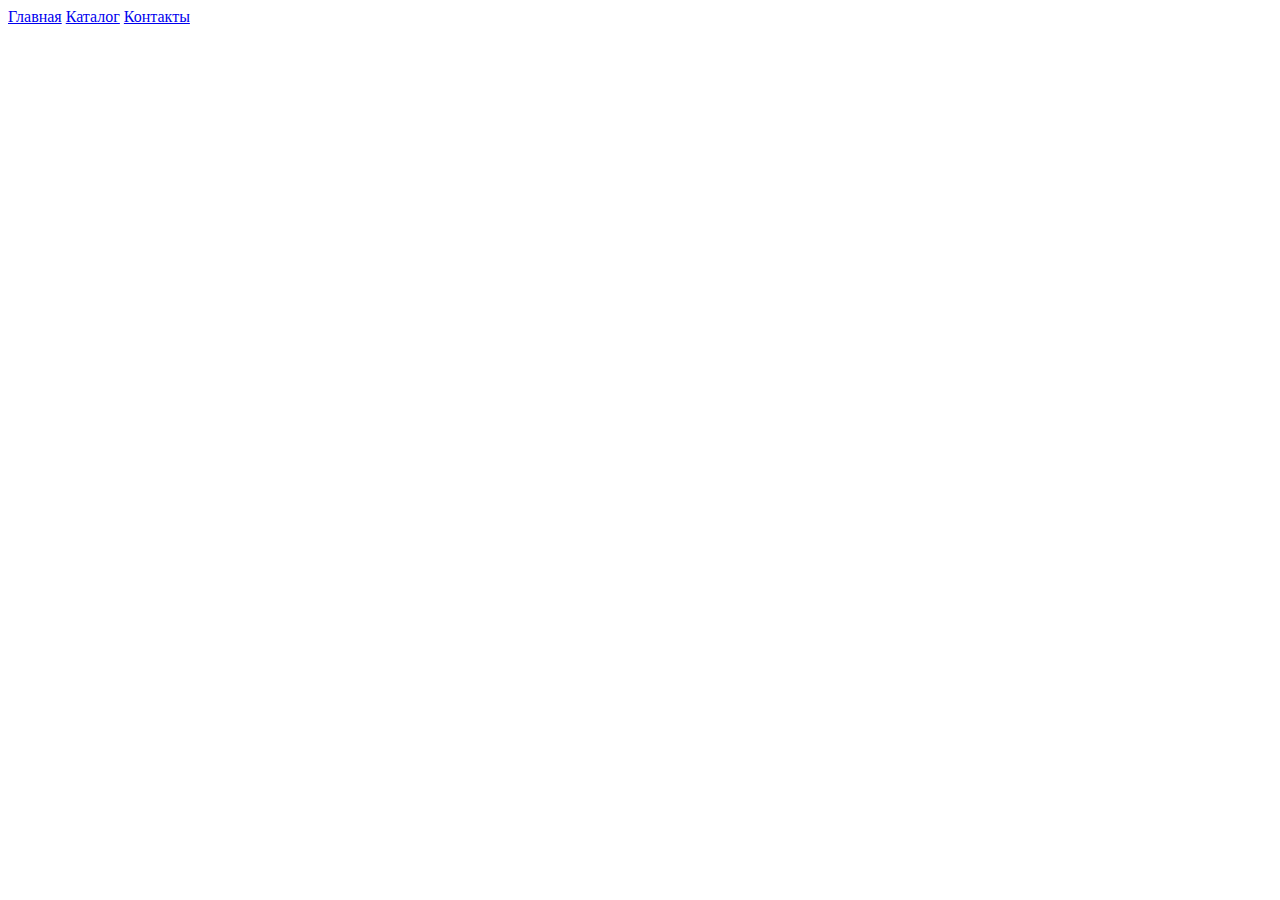
<file: site_1/form.html>
<!DOCTYPE html>
<html lang="ru">
<head>
    <meta charset="UTF-8">
    <meta http-equiv="X-UA-Compatible" content="IE=edge">
    <meta name="viewport" content="width=device-width, initial-scale=1.0">
    <title>Контакты</title>
</head>
<body>
    <a href="index.html">Главная</a>
    <a href="catalog/catalog.html">Каталог</a>
    <a href="form.html">Контакты</a>
</body>
</html>
</file>
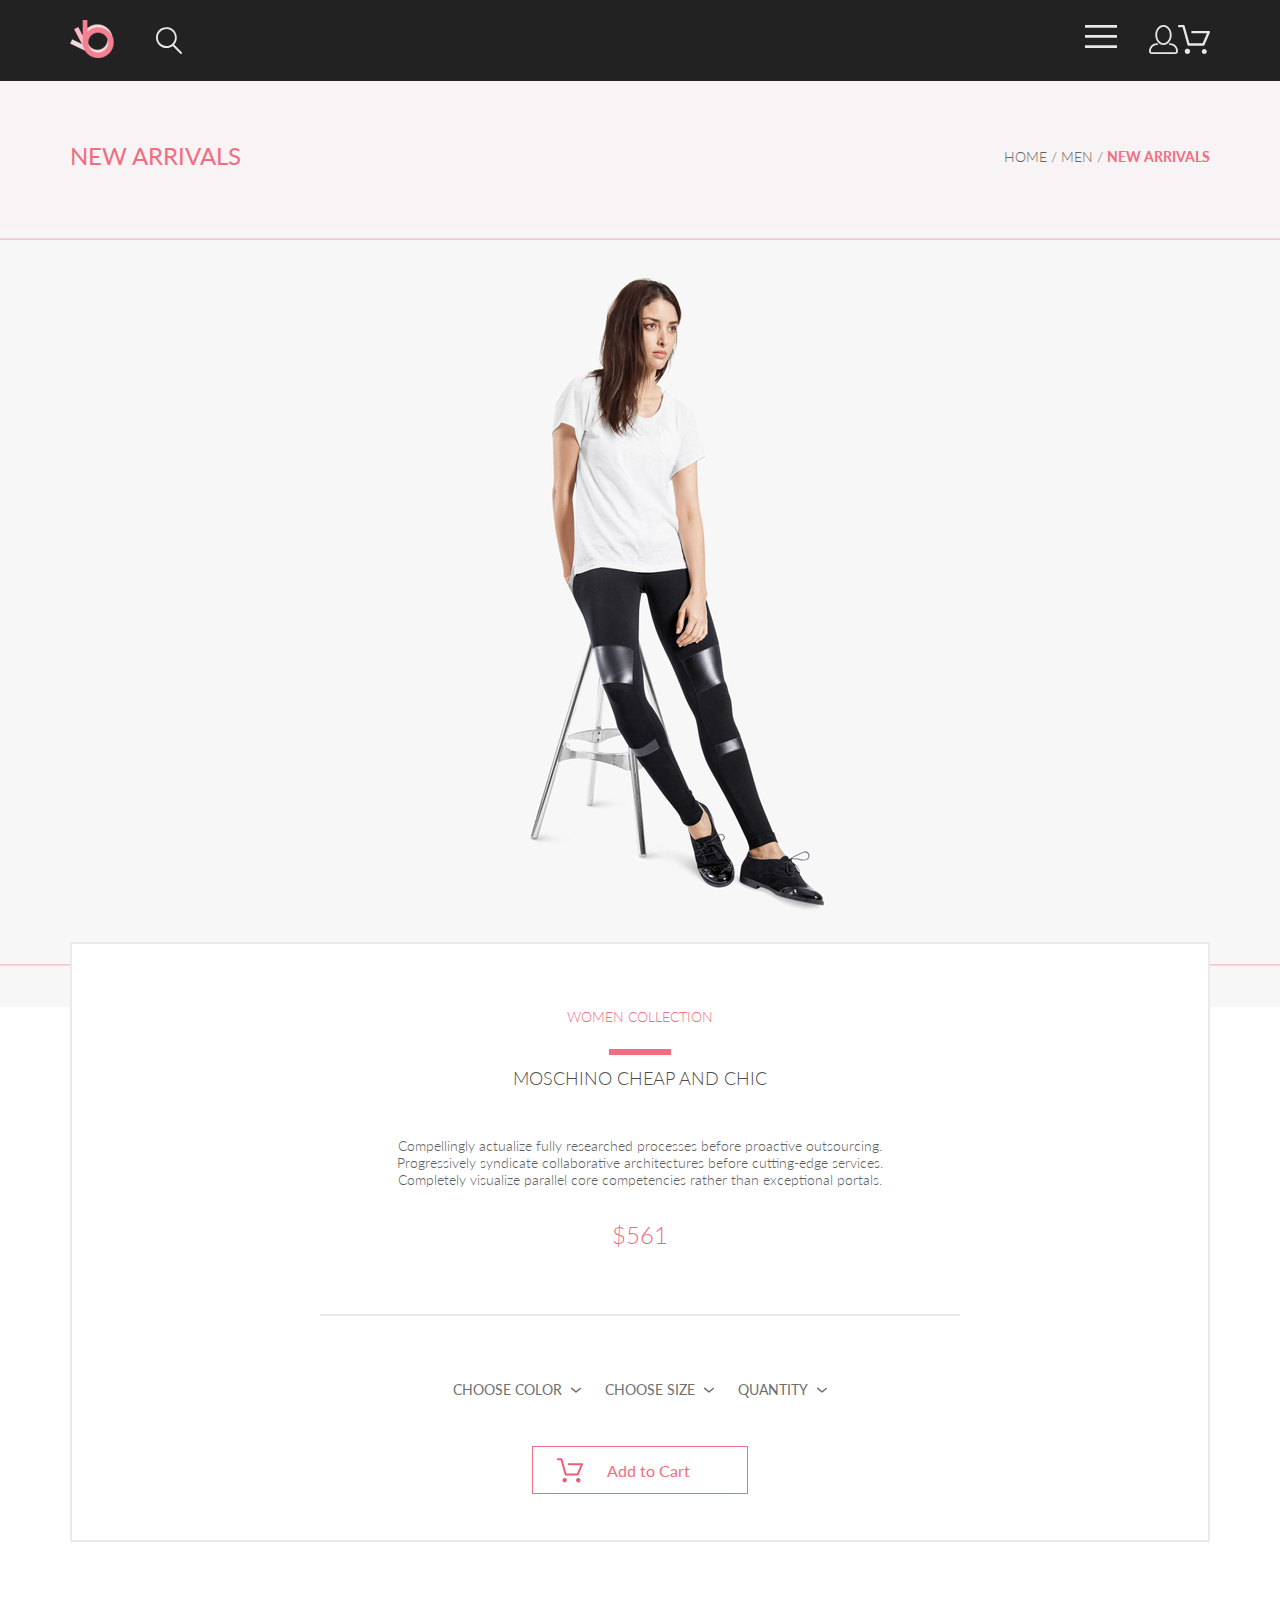
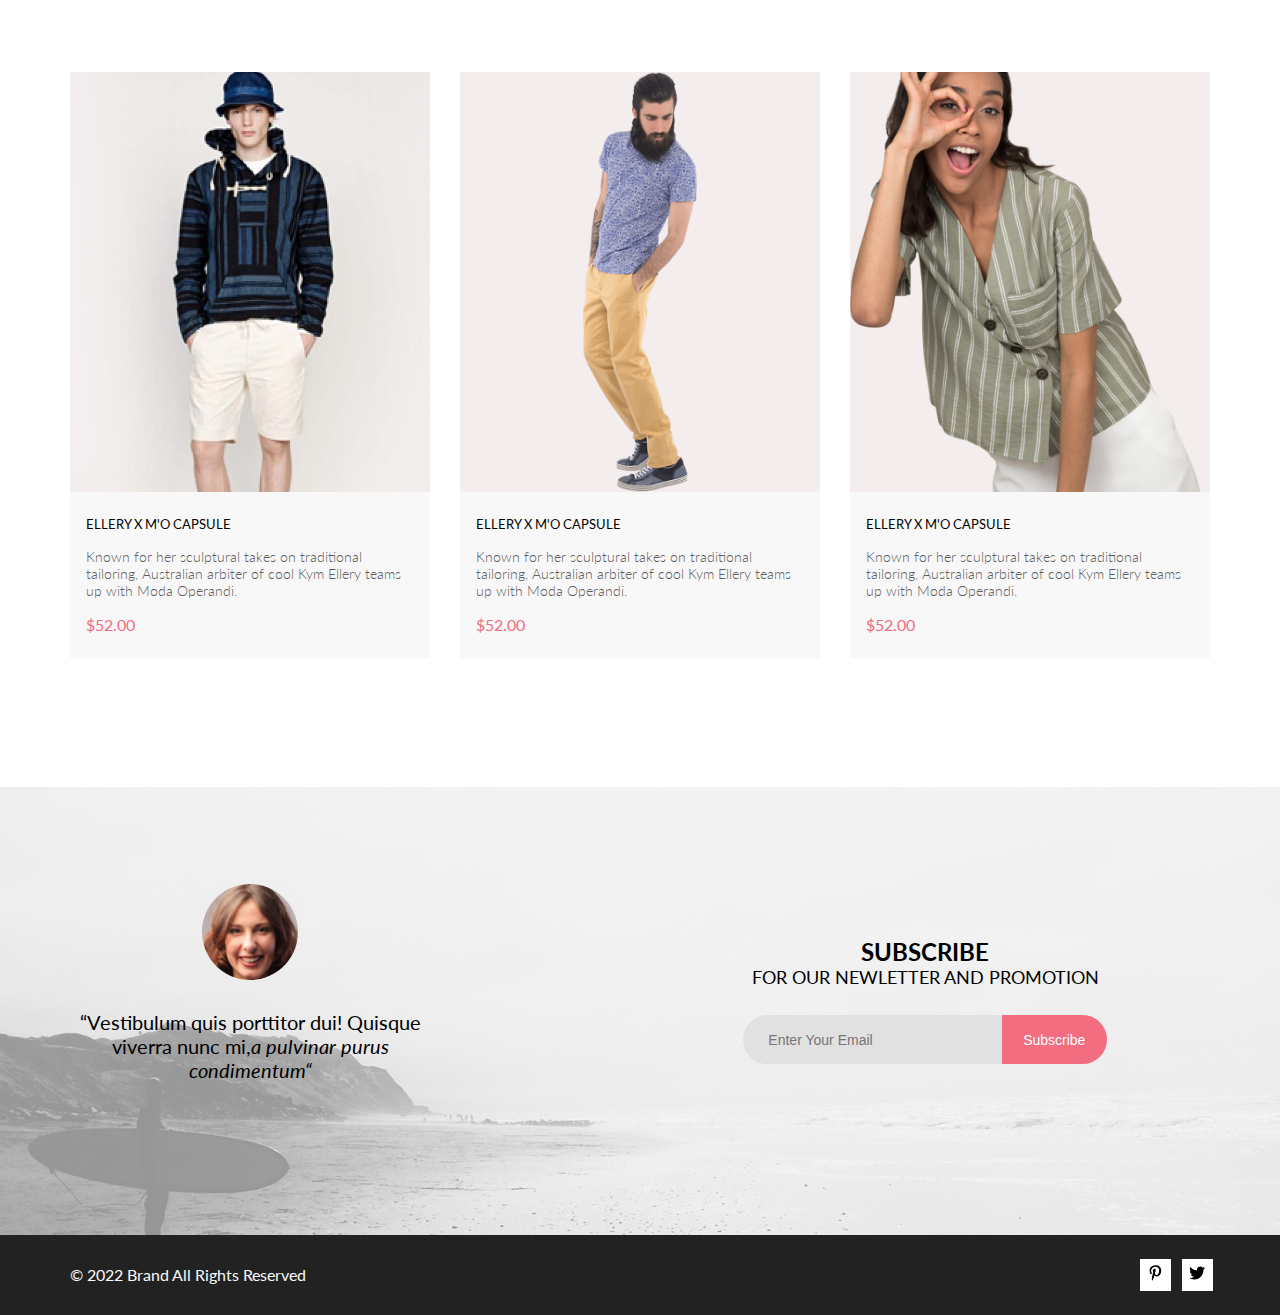
<file: site_1_advanced/index_2.html>
<!DOCTYPE html>
<html lang="en">
<head>
    <meta charset="UTF-8">
    <meta http-equiv="X-UA-Compatible" content="IE=edge">
    <meta name="viewport" content="width=device-width, initial-scale=1.0">
    <title>Project adaptive</title>    
    <link rel="stylesheet" href="style.css">
    <link rel="preconnect" href="https://fonts.googleapis.com">
    <link rel="preconnect" href="https://fonts.gstatic.com" crossorigin>
    <link rel="preconnect" href="https://fonts.googleapis.com">
    <link rel="preconnect" href="https://fonts.gstatic.com" crossorigin>
    <link href="https://fonts.googleapis.com/css2?family=Lato:wght@300;400;700;900&display=swap" rel="stylesheet">
</head>
<body>
    <div class="box-content">
        <header class="header center">
            <div class="header_left">
                <a href="index_2.html" class="logo"><img src="img_2/logo.svg" alt="logo_img"></a>
                <svg width="27" height="28" viewBox="0 0 27 28" fill="none" xmlns="http://www.w3.org/2000/svg">
                        <path d="M19.0586 17.6249C20.6703 15.8648 21.6272 13.6038 21.7688 11.2215C21.9103 8.8392 21.2279 6.48075 19.836 4.5422C18.4441 2.60365 16.4275 1.20306 14.125 0.575643C11.8224 -0.0517774 9.37412 0.132183 7.19119 1.09663C5.00826 2.06108 3.22365 3.74727 2.13706 5.87205C1.05047 7.99682 0.728077 10.4308 1.22402 12.7652C1.71996 15.0996 3.00403 17.1922 4.8606 18.6917C6.71717 20.1912 9.03316 21.0063 11.4196 20.9999C13.672 21.003 15.8635 20.269 17.6597 18.9099L25.4076 26.7169C25.4931 26.806 25.5956 26.8771 25.7089 26.926C25.8222 26.975 25.9442 27.0008 26.0676 27.0019C26.1913 27.0023 26.3138 26.9772 26.4273 26.9282C26.5409 26.8792 26.6431 26.8072 26.7276 26.7169C26.9016 26.536 26.9987 26.2949 26.9987 26.0439C26.9987 25.793 26.9016 25.5518 26.7276 25.3709L19.0586 17.6249ZM2.88565 10.4999C2.89848 8.81465 3.40996 7.17089 4.35561 5.77587C5.30126 4.38086 6.63875 3.29703 8.19946 2.66102C9.76017 2.02501 11.4742 1.86529 13.1256 2.202C14.7769 2.53871 16.2917 3.35678 17.4788 4.55307C18.6659 5.74935 19.4722 7.27031 19.7962 8.92421C20.1202 10.5781 19.9473 12.2909 19.2993 13.8467C18.6512 15.4024 17.5571 16.7315 16.1549 17.6664C14.7526 18.6013 13.105 19.1001 11.4196 19.0999C9.14819 19.0891 6.97384 18.1774 5.37386 16.5651C3.77388 14.9527 2.879 12.7714 2.88565 10.4999Z" fill="#E8E8E8"/>
                    </svg>                    
            </div>
            <div class="header_right">           
                <nav class="menu">
                    <a href="#"><img src="img_2/list_img.svg" alt="menu_img" class="menu_img"></a>
                    <nav class="menu_box">                          
                        <ul class="menu_box_content">
                            <li><h3 class="menu_box_content_heading">MENU</h3></li>
                            <li>
                                <a class="menu_box_content_subtitle" href="#">MAN</a>
                                <ul class="menu_box_content_man menu_box_content_text_gap">
                                    <li>
                                    <a class="menu_box_content_text" href="#">Accessories</a>
                                    <a class="menu_box_content_text" href="#">Bags</a>
                                    <a class="menu_box_content_text" href="#">Denim</a>
                                    <a class="menu_box_content_text" href="#">T-Shirts</a>
                                    </li>
                                </ul>
                            </li>
                            <li>
                                <a class="menu_box_content_subtitle" href="#">WOMAN</a>
                                <ul class="menu_box_content_woman menu_box_content_text_gap">
                                    <li>
                                    <a class="menu_box_content_text" href="#">Accessories</a>
                                    <a class="menu_box_content_text" href="#">Jackets & Coats</a>
                                    <a class="menu_box_content_text" href="#">Polos</a>
                                    <a class="menu_box_content_text" href="#">T-Shirts</a>
                                    <a class="menu_box_content_text" href="#">Shirts</a>
                                    </li>
                                </ul>   
                            </li> 
                            <li>                                       
                                <a class="menu_box_content_subtitle" href="#">KIDS</a>
                                <ul class="menu_box_content_kids menu_box_content_text_gap">
                                    <li>
                                    <a class="menu_box_content_text" href="#">Accessories</a>
                                    <a class="menu_box_content_text" href="#">Jackets & Coats</a>
                                    <a class="menu_box_content_text" href="#">Polos</a>
                                    <a class="menu_box_content_text" href="#">T-Shirts</a>
                                    <a class="menu_box_content_text" href="#">Shirts</a>
                                    <a class="menu_box_content_text" href="#">Bags</a>
                                    </li>
                                </ul>  
                            </li>                        
                        </ul>
                    </nav>   
                </nav>                            
                <a href="#"><img src="img_2/user_img.svg" alt="user_img" class="img_not_mobile"></a>
                <a href="#"><img src="img_2/basket_img.svg" alt="basket_img" class="img_not_mobile"></a>                      
            </div> 
        </header>
        <div class="top-head center">
            <h2 class="top-head_heading">NEW ARRIVALS</h2>
            <nav class="breadcrumbs">
                <a href="#" class="breadcrumbs_link">HOME /</a>
                <a href="#" class="breadcrumbs_link">MEN /</a>
                <a href="#" class="breadcrumbs_link breadcrumbs_link_site">NEW ARRIVALS</a> 
            </nav>
        </div>
        <div class="box center">
            <div class="wrapper">
                <input checked type="radio" name="respond" id="desktop">
                    <div id="slider">                 
                        <input checked type="radio" name="slider" id="switch1"> 
                        <input type="radio" name="slider" id="switch2">
                        <input type="radio" name="slider" id="switch3"> 
                        <input type="radio" name="slider" id="switch4">  
                        <div id="slides">          
                            <div id="overflow">
                                <div class="image">
                                    <article><img src="img_2/slide1.jpg" alt="img_slider"></article>
                                    <article><img src="img_2/product_3.png" alt="img_slider"></article> 
                                    <article><img src="img_2/product_4.png" alt="img_slider"></article>  
                                    <article><img src="img_2/product_6.png" alt="img_slider"></article>           
                                </div>
                            </div>
                        </div>                 
                        <div id="controls">
                            <label for="switch1"></label>
                            <label for="switch2"></label>
                            <label for="switch3"></label>
                            <label for="switch4"></label>
                        </div>
                    </div>
            </div>               
            <section class="info">
                <h4 class="info_subtitle">WOMEN COLLECTION</h4>
                <div class="info_border"></div>
                <h1 class="info_title">MOSCHINO CHEAP AND CHIC</h1>
                <div class="info_text">Compellingly actualize fully researched processes before proactive outsourcing. Progressively syndicate collaborative architectures before cutting-edge services. Completely visualize parallel core competencies rather than exceptional portals. </div>
                <div class="info_price">$561</div>
                <div class="info_line"></div>
                <div class="info_choose">
                    <details class="info_choose_filter">
                        <summary class="info_choose_filter_summary"><span>CHOOSE COLOR</span><svg width="11" height="6" viewBox="0 0 11 6" fill="none" xmlns="http://www.w3.org/2000/svg">
                        <path d="M5.00214 5.64846C4.83521 5.64879 4.67343 5.59016 4.54488 5.48275L0.258102 1.88021C0.112196 1.75791 0.0204417 1.58217 0.00302325 1.39165C-0.0143952 1.20112 0.0439493 1.01143 0.165221 0.864289C0.286493 0.717149 0.460759 0.624619 0.649682 0.607053C0.838605 0.589487 1.02671 0.648325 1.17262 0.770623L5.00214 3.9985L8.83167 0.885905C8.90475 0.826055 8.98884 0.781361 9.0791 0.754391C9.16937 0.727421 9.26403 0.718707 9.35764 0.72875C9.45126 0.738794 9.54198 0.767396 9.6246 0.812913C9.70722 0.85843 9.7801 0.919965 9.83906 0.993981C9.90449 1.06806 9.95405 1.15498 9.98462 1.24927C10.0152 1.34357 10.0261 1.44321 10.0167 1.54197C10.0073 1.64073 9.97784 1.73646 9.93005 1.82318C9.88227 1.9099 9.81723 1.98573 9.73904 2.04592L5.45225 5.52598C5.32002 5.61641 5.16154 5.65954 5.00214 5.64846Z" fill="#6F6E6E"/>
                        </svg>
                        </summary>
                    </details>
                    <details class="info_choose_filter">
                        <summary class="info_choose_filter_summary"><span>CHOOSE SIZE</span><svg width="11" height="6" viewBox="0 0 11 6" fill="none" xmlns="http://www.w3.org/2000/svg">
                        <path d="M5.00214 5.64846C4.83521 5.64879 4.67343 5.59016 4.54488 5.48275L0.258102 1.88021C0.112196 1.75791 0.0204417 1.58217 0.00302325 1.39165C-0.0143952 1.20112 0.0439493 1.01143 0.165221 0.864289C0.286493 0.717149 0.460759 0.624619 0.649682 0.607053C0.838605 0.589487 1.02671 0.648325 1.17262 0.770623L5.00214 3.9985L8.83167 0.885905C8.90475 0.826055 8.98884 0.781361 9.0791 0.754391C9.16937 0.727421 9.26403 0.718707 9.35764 0.72875C9.45126 0.738794 9.54198 0.767396 9.6246 0.812913C9.70722 0.85843 9.7801 0.919965 9.83906 0.993981C9.90449 1.06806 9.95405 1.15498 9.98462 1.24927C10.0152 1.34357 10.0261 1.44321 10.0167 1.54197C10.0073 1.64073 9.97784 1.73646 9.93005 1.82318C9.88227 1.9099 9.81723 1.98573 9.73904 2.04592L5.45225 5.52598C5.32002 5.61641 5.16154 5.65954 5.00214 5.64846Z" fill="#6F6E6E"/>
                        </svg>
                        </summary>
                    </details>
                    <details class="info_choose_filter">
                        <summary class="info_choose_filter_summary"><span>QUANTITY</span><svg width="11" height="6" viewBox="0 0 11 6" fill="none" xmlns="http://www.w3.org/2000/svg">
                        <path d="M5.00214 5.64846C4.83521 5.64879 4.67343 5.59016 4.54488 5.48275L0.258102 1.88021C0.112196 1.75791 0.0204417 1.58217 0.00302325 1.39165C-0.0143952 1.20112 0.0439493 1.01143 0.165221 0.864289C0.286493 0.717149 0.460759 0.624619 0.649682 0.607053C0.838605 0.589487 1.02671 0.648325 1.17262 0.770623L5.00214 3.9985L8.83167 0.885905C8.90475 0.826055 8.98884 0.781361 9.0791 0.754391C9.16937 0.727421 9.26403 0.718707 9.35764 0.72875C9.45126 0.738794 9.54198 0.767396 9.6246 0.812913C9.70722 0.85843 9.7801 0.919965 9.83906 0.993981C9.90449 1.06806 9.95405 1.15498 9.98462 1.24927C10.0152 1.34357 10.0261 1.44321 10.0167 1.54197C10.0073 1.64073 9.97784 1.73646 9.93005 1.82318C9.88227 1.9099 9.81723 1.98573 9.73904 2.04592L5.45225 5.52598C5.32002 5.61641 5.16154 5.65954 5.00214 5.64846Z" fill="#6F6E6E"/>
                        </svg>
                        </summary>
                    </details>
                </div>
            <a href="#" class="info_link_add_product"><svg width="27" height="25" viewBox="0 0 27 25" fill="none" xmlns="http://www.w3.org/2000/svg">
                        <path d="M5.49847 22.185C5.50635 21.752 5.64091 21.3309 5.88519 20.9748C6.12947 20.6186 6.47261 20.3431 6.87158 20.1828C7.27055 20.0226 7.7076 19.9848 8.12781 20.0741C8.54802 20.1635 8.93269 20.376 9.23358 20.685C9.53447 20.994 9.73817 21.3857 9.81909 21.811C9.90002 22.2363 9.85453 22.6763 9.68842 23.0756C9.52231 23.475 9.24296 23.8161 8.88538 24.0559C8.52779 24.2957 8.10791 24.4237 7.67847 24.4237C7.38955 24.4211 7.10399 24.3611 6.83807 24.2472C6.57216 24.1333 6.3311 23.9676 6.12866 23.7597C5.92623 23.5518 5.76639 23.3057 5.65826 23.0355C5.55013 22.7653 5.49584 22.4763 5.49847 22.185ZM21.3045 24.4237C20.8711 24.4303 20.4453 24.3087 20.0797 24.074C19.7141 23.8393 19.4247 23.5017 19.2471 23.103C19.0696 22.7042 19.0117 22.2618 19.0806 21.8303C19.1496 21.3988 19.3423 20.9971 19.6351 20.6748C19.9278 20.3524 20.3077 20.1236 20.728 20.0165C21.1482 19.9095 21.5903 19.929 21.9997 20.0724C22.4091 20.2159 22.7679 20.4771 23.0317 20.8238C23.2956 21.1706 23.453 21.5877 23.4845 22.0236C23.5269 22.6155 23.3369 23.2004 22.9555 23.6523C22.7706 23.8745 22.5436 24.0574 22.2877 24.1901C22.0319 24.3227 21.7524 24.4025 21.4655 24.4247L21.3045 24.4237ZM8.59351 17.4855C8.38116 17.4851 8.17488 17.414 8.00671 17.2833C7.83855 17.1525 7.71792 16.9694 7.66351 16.7624L3.73651 2.19527H0.978516C0.719001 2.19527 0.470064 2.09128 0.28656 1.90622C0.103056 1.72116 0 1.47018 0 1.20847C0 0.946764 0.103056 0.695782 0.28656 0.510726C0.470064 0.325669 0.719001 0.22168 0.978516 0.22168H4.45752C4.66982 0.222254 4.876 0.293463 5.04413 0.424184C5.21226 0.554905 5.33295 0.737883 5.38751 0.944787L9.31451 15.5119H20.0185L23.5765 7.12665H11.7185C11.459 7.12665 11.2101 7.02266 11.0266 6.83761C10.8431 6.65255 10.74 6.40157 10.74 6.13986C10.74 5.87815 10.8431 5.62717 11.0266 5.44211C11.2101 5.25705 11.459 5.15306 11.7185 5.15306H25.0535C25.2131 5.15352 25.3701 5.19451 25.5099 5.27223C25.6497 5.34995 25.7679 5.46195 25.8535 5.59784C25.9413 5.73569 25.9945 5.89303 26.0084 6.05627C26.0224 6.21951 25.9966 6.38368 25.9335 6.53465L21.5425 16.8935C21.469 17.0684 21.3462 17.2177 21.1895 17.3229C21.0327 17.4281 20.8488 17.4846 20.6605 17.4855H8.59351Z" fill="#EF5B70"/>
                </svg>                                   
                Add to Cart</a>           
            </section>
        </div>    
        <div class="product-box center">
            <div class="product">
                <img src="img_2/product_3.png" alt="product">
                <div class="product_content">
                    <a href="#" class="product_name">ELLERY X M'O CAPSULE</a> 
                    <p class="product_text">Known for her sculptural takes on traditional tailoring, Australian arbiter of cool Kym Ellery teams up with Moda Operandi.</p> 
                    <p class="product_price">$52.00</p>
                </div>
            </div>
            <div class="product">
                <img src="img_2/product_4.png" alt="product">
                <div class="product_content">
                    <a href="#" class="product_name">ELLERY X M'O CAPSULE</a> 
                    <p class="product_text">Known for her sculptural takes on traditional tailoring, Australian arbiter of cool Kym Ellery teams up with Moda Operandi.</p> 
                    <p class="product_price">$52.00</p>
                </div>
            </div>
            <div class="product">
                <img src="img_2/product_6.png" alt="product">
                <div class="product_content">
                    <a href="#" class="product_name">ELLERY X M'O CAPSULE</a> 
                    <p class="product_text">Known for her sculptural takes on traditional tailoring, Australian arbiter of cool Kym Ellery teams up with Moda Operandi.</p> 
                    <p class="product_price">$52.00</p>
                </div>
            </div>
        </div>    
        <div class="box_top_footer center">  
            <img src="img_2/footer_center_back.jpg" alt="">  
                <div class="top_footer">
                    <div class="top_footer_left">
                        <img src="img_2/footer_face_img.svg" alt="face_img" class="footer_face_img">
                        <p class="top_footer_left_text">“Vestibulum quis porttitor dui! Quisque viverra nunc mi,<span class="top_footer_left_text_italic">a pulvinar purus condimentum“</span> </p>
                    </div>
                    <div class="top_footer_right">
                        <h2 class="top_footer_right_subtitle_fat">SUBSCRIBE</h2>
                        <h2 class="top_footer_right_subtitle_medium">FOR OUR NEWLETTER AND PROMOTION</h2>
                        <div class="top_footer_right_subscription">
                            <form action="#">                      
                                <input type="email" placeholder="Enter Your Email" class="top_footer_right_subscription_email">
                                </form>
                                <button class="top_footer_right_subscription_button">Subscribe</button>
                        </div>
                    </div>
                </div>
        </div>
        <footer class="footer center">                   
            &copy; 2022 Brand All Rights Reserved
                <div class="footer_social">
                    <div class="footer_social_icon_box">
                        <a href="#" class="icon">
                            <svg width="13" height="16" viewBox="0 0 13 16" fill="none" xmlns="http://www.w3.org/2000/svg">
                                    <g clip-path="url(#clip0_190_1390)">
                                    <path d="M6.7402 0.203125C3.55552 0.203125 0.408081 2.34063 0.408081 5.8C0.408081 8 1.63726 9.25 2.38221 9.25C2.68951 9.25 2.86643 8.3875 2.86643 8.14375C2.86643 7.85313 2.13079 7.23438 2.13079 6.025C2.13079 3.5125 4.03043 1.73125 6.48878 1.73125C8.60259 1.73125 10.167 2.94062 10.167 5.1625C10.167 6.82187 9.50585 9.93437 7.3641 9.93437C6.59121 9.93437 5.93006 9.37187 5.93006 8.56563C5.93006 7.38438 6.74951 6.24062 6.74951 5.02187C6.74951 2.95312 3.83487 3.32812 3.83487 5.82812C3.83487 6.35313 3.90006 6.93437 4.13286 7.4125C3.70451 9.26875 2.82919 12.0344 2.82919 13.9469C2.82919 14.5375 2.91299 15.1188 2.96886 15.7094C3.0744 15.8281 3.02163 15.8156 3.18304 15.7563C4.74744 13.6 4.69157 13.1781 5.39928 10.3562C5.78107 11.0875 6.76814 11.4812 7.55034 11.4812C10.8468 11.4812 12.3274 8.24688 12.3274 5.33125C12.3274 2.22813 9.66415 0.203125 6.7402 0.203125Z" fill="black"/>
                                    </g>
                                    <defs>
                                    <clipPath id="clip0_190_1390">
                                    <rect width="11.9193" height="16" fill="white" transform="translate(0.408081)"/>
                                    </clipPath>
                                    </defs>
                            </svg>                                    
                        </a>
                    </div>
                    <div class="footer_social_icon_box">
                        <a href="#" class="icon">
                            <svg width="17" height="16" viewBox="0 0 17 16" fill="none" xmlns="http://www.w3.org/2000/svg">
                                    <g clip-path="url(#clip0_190_1386)">
                                    <path d="M14.4181 4.74107C14.4281 4.88319 14.4281 5.02535 14.4281 5.16747C14.4281 9.50247 11.1509 14.4974 5.16096 14.4974C3.31558 14.4974 1.60132 13.9593 0.159302 13.0253C0.421495 13.0558 0.673569 13.0659 0.94585 13.0659C2.46851 13.0659 3.8702 12.5482 4.98953 11.6649C3.5576 11.6345 2.3576 10.6903 1.94415 9.39081C2.14585 9.42125 2.34751 9.44156 2.5593 9.44156C2.85172 9.44156 3.14418 9.40094 3.41643 9.32991C1.92401 9.02531 0.80465 7.70553 0.80465 6.11163V6.07103C1.23825 6.31469 1.74249 6.46697 2.2769 6.48725C1.39959 5.89841 0.824826 4.89335 0.824826 3.75628C0.824826 3.14716 0.98614 2.58878 1.26851 2.10147C2.87187 4.09131 5.28195 5.39078 7.98443 5.53294C7.93403 5.28928 7.90376 5.0355 7.90376 4.78169C7.90376 2.97457 9.35586 1.5025 11.1609 1.5025C12.0987 1.5025 12.9457 1.89844 13.5407 2.53803C14.2768 2.39591 14.9827 2.12178 15.6079 1.74616C15.3659 2.5076 14.8516 3.14719 14.176 3.55325C14.8315 3.48222 15.4668 3.29944 16.0516 3.04566C15.608 3.69538 15.0533 4.27403 14.4181 4.74107Z" fill="black"/>
                                    </g>
                                    <defs>
                                    <clipPath id="clip0_190_1386">
                                    <rect width="15.8924" height="16" fill="white" transform="translate(0.159302)"/>
                                    </clipPath>
                                    </defs>
                            </svg>                                    
                        </a>
                    </div> 
                </div>               
        </footer>
    </div>
</body>
</html>
</file>
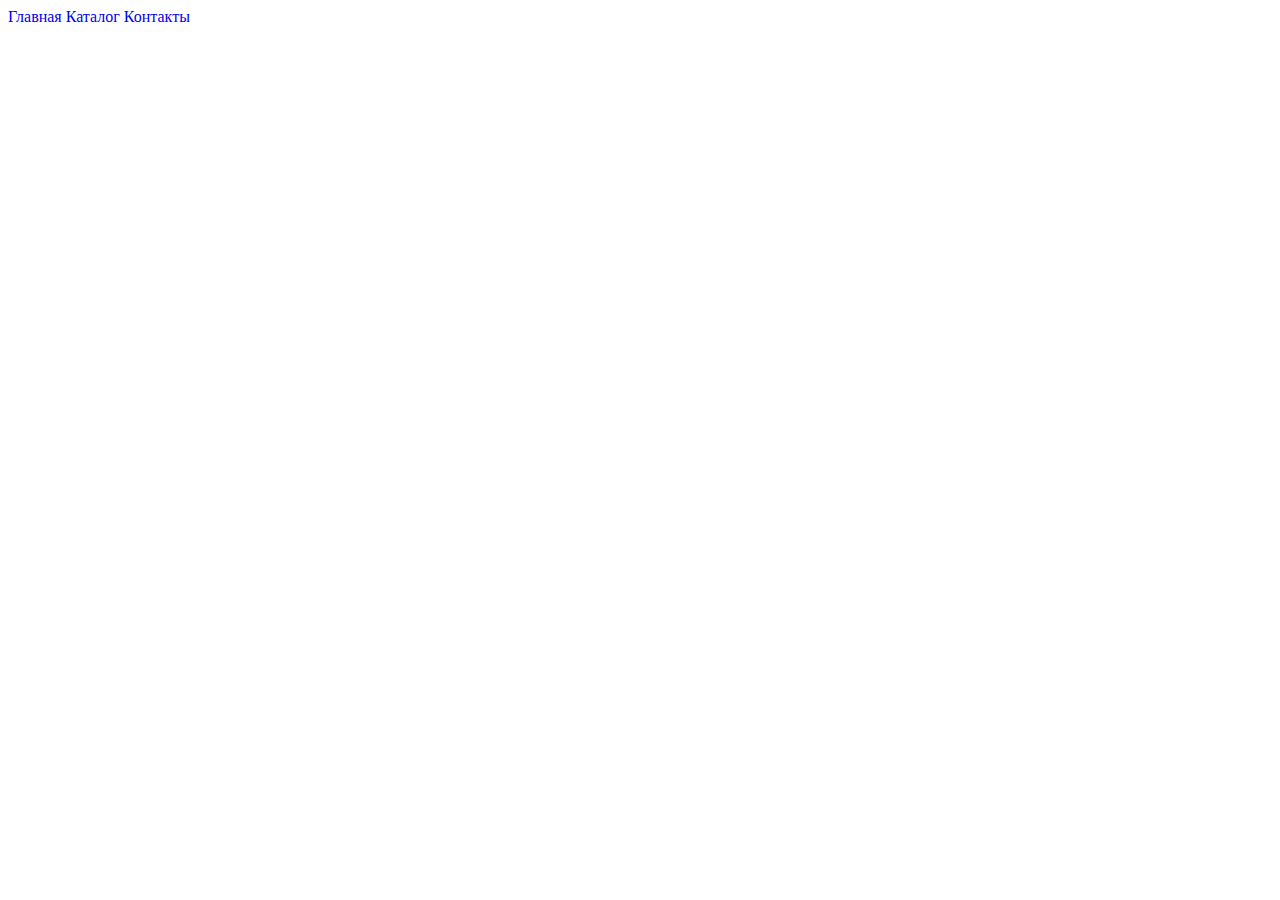
<file: site_2/form.html>
<!DOCTYPE html>
<html lang="ru">
<head>
    <meta charset="UTF-8">
    <meta http-equiv="X-UA-Compatible" content="IE=edge">
    <meta name="viewport" content="width=device-width, initial-scale=1.0">
    <title>Контакты</title>
    <link rel="stylesheet" href="style.css">
</head>
<body>
    <a clacc="nav_link" href="index.html">Главная</a>
    <a clacc="nav_link" href="catalog/catalog.html">Каталог</a>
    <a clacc="nav_link" href="form.html">Контакты</a>
   </body>
</html>
</file>
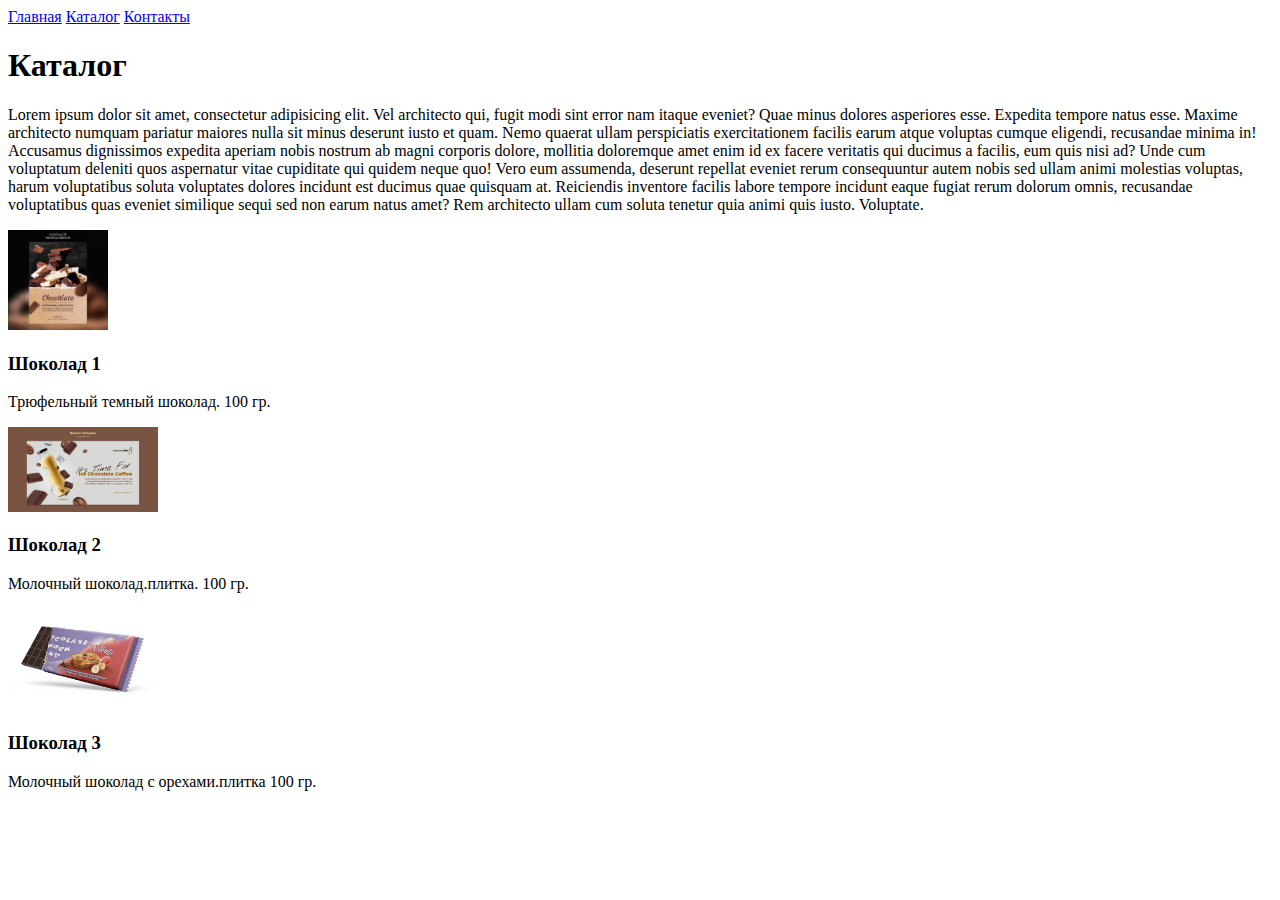
<file: site_1/catalog/catalog.html>
<!DOCTYPE html>
<html lang="ru">
<head>
    <meta charset="UTF-8">
    <meta http-equiv="X-UA-Compatible" content="IE=edge">
    <meta name="viewport" content="width=device-width, initial-scale=1.0">
    <title>Каталог</title>
</head>
<body>
    <a href="../index.html">Главная</a>
    <a href="catalog.html">Каталог</a>
    <a href="../form.html">Контакты</a>
    <h1>Каталог</h1>
    <p>Lorem ipsum dolor sit amet, consectetur adipisicing elit. Vel architecto qui, fugit modi sint error nam itaque eveniet? Quae minus dolores asperiores esse. Expedita tempore natus esse. Maxime architecto numquam pariatur maiores nulla sit minus deserunt iusto et quam. Nemo quaerat ullam perspiciatis exercitationem facilis earum atque voluptas cumque eligendi, recusandae minima in! Accusamus dignissimos expedita aperiam nobis nostrum ab magni corporis dolore, mollitia doloremque amet enim id ex facere veritatis qui ducimus a facilis, eum quis nisi ad? Unde cum voluptatum deleniti quos aspernatur vitae cupiditate qui quidem neque quo! Vero eum assumenda, deserunt repellat eveniet rerum consequuntur autem nobis sed ullam animi molestias voluptas, harum voluptatibus soluta voluptates dolores incidunt est ducimus quae quisquam at. Reiciendis inventore facilis labore tempore incidunt eaque fugiat rerum dolorum omnis, recusandae voluptatibus quas eveniet similique sequi sed non earum natus amet? Rem architecto ullam cum soluta tenetur quia animi quis iusto. Voluptate.</p>
    <img width="100" src="../img/4353364.jpg" alt="photo">
    <h3>Шоколад 1</h3>
    <p>Трюфельный темный шоколад. 100 гр.</p>
    <img width="150" src="../img/4638165.jpg" alt="photo">
    <h3>Шоколад 2</h3>
    <p>Молочный шоколад.плитка. 100 гр.</p>
    <img width="150" src="../img/P2PD630.jpg" alt="photo"> 
    <h3>Шоколад 3</h3>
    <p>Молочный шоколад с орехами.плитка 100 гр.</p>
</body>
</html>
</file>
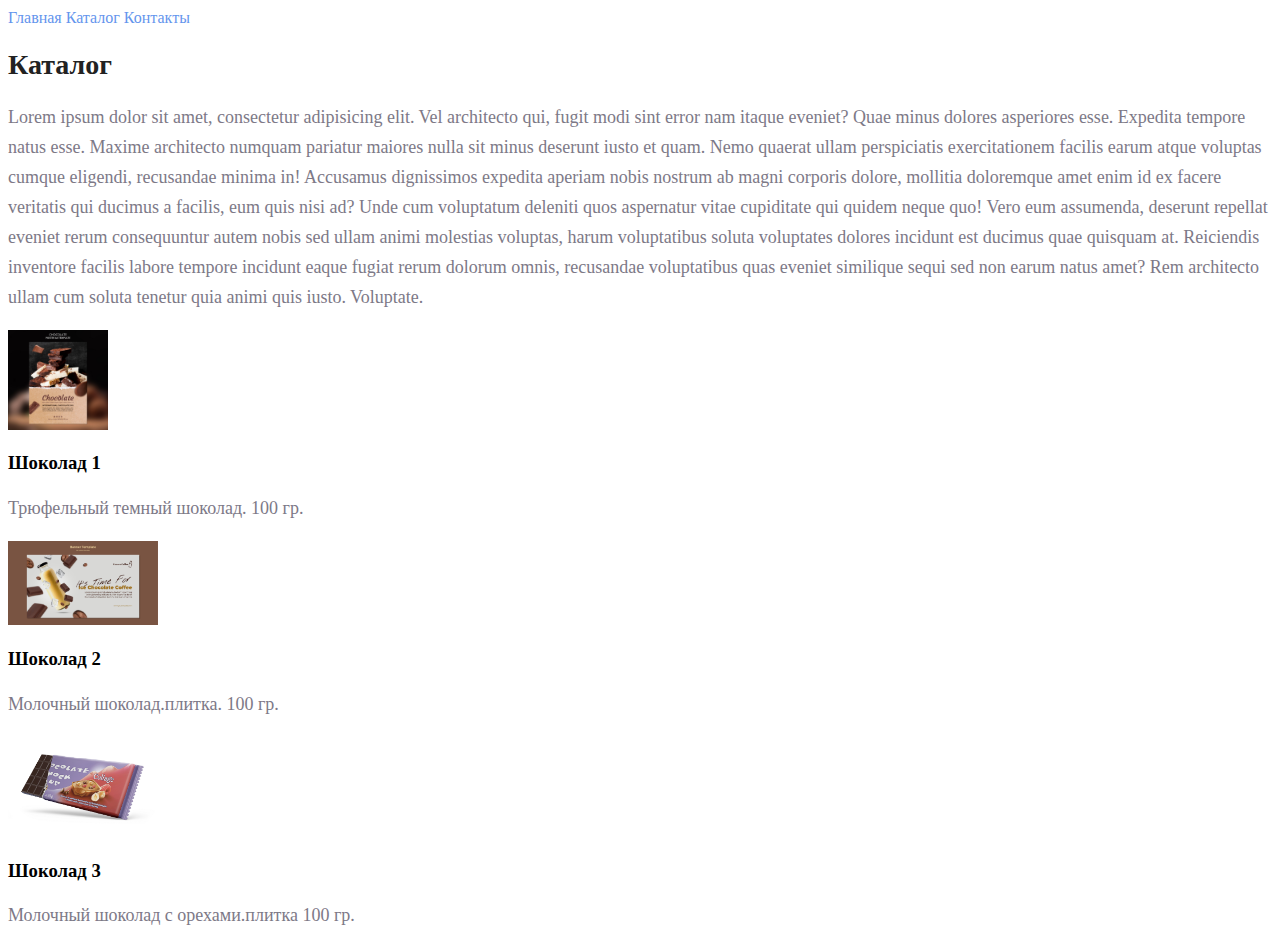
<file: site_2/catalog/catalog.html>
<!DOCTYPE html>
<html lang="ru">
<head>
    <meta charset="UTF-8">
    <meta http-equiv="X-UA-Compatible" content="IE=edge">
    <meta name="viewport" content="width=device-width, initial-scale=1.0">
    <title>Каталог</title>
    <link rel="stylesheet" href="../style.css">
</head>
<body>
    <a class="nav_link" href="../index.html">Главная</a>
    <a class="nav_link" href="catalog.html">Каталог</a>
    <a class="nav_link" href="../form.html">Контакты</a>
    <h1 class="title">Каталог</h1>
    <p class="text">Lorem ipsum dolor sit amet, consectetur adipisicing elit. Vel architecto qui, fugit modi sint error nam itaque eveniet? Quae minus dolores asperiores esse. Expedita tempore natus esse. Maxime architecto numquam pariatur maiores nulla sit minus deserunt iusto et quam. Nemo quaerat ullam perspiciatis exercitationem facilis earum atque voluptas cumque eligendi, recusandae minima in! Accusamus dignissimos expedita aperiam nobis nostrum ab magni corporis dolore, mollitia doloremque amet enim id ex facere veritatis qui ducimus a facilis, eum quis nisi ad? Unde cum voluptatum deleniti quos aspernatur vitae cupiditate qui quidem neque quo! Vero eum assumenda, deserunt repellat eveniet rerum consequuntur autem nobis sed ullam animi molestias voluptas, harum voluptatibus soluta voluptates dolores incidunt est ducimus quae quisquam at. Reiciendis inventore facilis labore tempore incidunt eaque fugiat rerum dolorum omnis, recusandae voluptatibus quas eveniet similique sequi sed non earum natus amet? Rem architecto ullam cum soluta tenetur quia animi quis iusto. Voluptate.</p>
    <img width="100" src="../img/4353364.jpg" alt="photo">
    <h3>Шоколад 1</h3>
    <p class="text">Трюфельный темный шоколад. 100 гр.</p>
    <img width="150" src="../img/4638165.jpg" alt="photo">
    <h3>Шоколад 2</h3>
    <p class="text">Молочный шоколад.плитка. 100 гр.</p>
    <img width="150" src="../img/P2PD630.jpg" alt="photo"> 
    <h3>Шоколад 3</h3>
    <p class="text">Молочный шоколад с орехами.плитка 100 гр.</p>
</body>
</html>
</file>
<file: project_4_web/style.css>
* {
    margin: 0;
    padding: 0;
}

a {
    text-decoration: none;
}

body { 
   background-color: #020A18;
   font-family: 'Open Sans', sans-serif;
}

.center {
    padding-left: calc(50% - 573px);
    padding-right: calc(50% - 573px);
}

.top {
    padding-bottom: 99px;
}

.header {
    padding-top: 39px;
    padding-bottom: 39px;
    display: flex;
    justify-content: center;
    gap: 32px; 
}

.header_link {
    color: white;
    font-size: 16px;
    font-weight: 600; 
}

.top_content {
    margin-top: 160px;
    margin-bottom: 197px;
    display: flex;
    flex-direction: row;
    flex-wrap: wrap;    
    align-items: center;
    gap: 128px;
}

.top_info {
    display: flex;
    flex-direction: column;
    justify-content: flex-start;    
}

.subtitle {
    margin-bottom: 10px;    
    color: #3A68B8;
    font-size: 18px;
    font-weight: 600;
    text-transform: uppercase;
    line-height: 28.80px;
}

.title {
    margin-bottom: 40px;
    width: 604px;
    color: white;
    font-size: 55px;
    font-weight: 800;
    line-height: 71.50px;
}

.text {
    width: 558px;
    color:white;
    font-size: 18px;
    font-weight: 600;
    line-height: 28.80px;   
}

.top_buttons {
    margin-top: 50px;
    width: 408px;
    display: flex;
    flex-direction: row;
    flex-wrap: wrap;
    justify-content: space-between;
}

.button {
    padding: 15px 30px;
    background-color: #3A68B8;
    border-radius: 5px;
    border: 3px solid transparent;
    color: white;
    font-size: 20px;
    font-weight: 600;
}

.top_logos {
    display: flex;
    flex-direction: row;
    flex-wrap: wrap;
    justify-content: space-between;
    align-items: center;
}


.content_two {
    margin-top: 157px;
    margin-bottom: 264px;
    display: flex;
    flex-direction: row;
    flex-wrap: wrap;
    justify-content: space-between;
    align-items: center;    
}

.info_two {
    width: 484px;
    display: flex;
    flex-direction: column;
    align-items: flex-start;      
}

.caption {
    margin-bottom: 30px;
    color: white;
    font-size: 40px;   
    font-weight: 700;
    line-height: 52px;
}

.desc {
    margin-bottom: 50px;
    width: 460px;
    color: white;
    font-size: 16px;    
    font-weight: 600;
    line-height: 25.60px;
}

.btn {
    padding: 15px 30px;
    background-color: #3A68B8;
    border-radius: 5px;
    border: 3px solid transparent;
    color: white;
    font-size: 16px;    
    font-weight: 600;
}

.top_content_three {
    display: grid;
    gap: 30px;
    grid-template-columns: repeat(3, 362px);
    justify-content: center;
    padding-top: 264px;
    padding-bottom: 243px;
}

.item {
    background-color: #132035;
    border-radius: 10px;
    padding: 30px;
    display: grid;
    align-items: center;
    gap: 30px;
}

.item_big {
    grid-column: span 2;
    grid-row: span 2;
    gap: 60px;    
}

.heading {
    color: white;
    font-size: 25px;
    font-family: Open Sans;
    font-weight: 700;
    line-height: 31.25px;
    text-align: center;
}  

.item_text {
    color: white;
    font-size: 16px;
    font-family: Open Sans;
    font-weight: 600;
    line-height: 25.60px;
    text-align: center;
}
</file>
<file: site_2/style.css>
a {
    text-decoration: none;
}

.nav_link {
    color:cornflowerblue;
    font-size: 16px;
    line-height: 20px;
}

.title {
    color: #222;
    font-size: 28px;
    line-height: 36px;
    font-weight: bold;
}

.subtitle {
    color: coral;
    font-style: normal;
    font-weight: 700;
    font-size: 36px;
    line-height: 80px;  
}

.text {
    font-style: normal;
    font-weight: 300;    
    font-size: 18px;
    line-height: 30px;
    color: #7D7987;
}
</file>
<file: site_3/style.css>
* {
    margin: 0;
    padding: 0;
}

.top {
    padding-top: 51px;
}

.top_content {
    margin-top: 96px;
    margin-bottom: 162px;
}

.title {
    margin-bottom: 17px;
}

.text {
    margin-bottom: 37px;
}

.logos {
    padding-top: 97px;
    padding-bottom: 96px;
}
</file>
<file: site_4_ grid/style.css>
* {
    margin: 0;
    padding: 0;
    box-sizing: border-box;
    outline: none;
}

a {
    text-decoration: 0;
}

.center {
    padding-left: calc(50% - 960px);
    padding-right: calc(50% - 960px);
}

@font-face {
    font-family: "Gilroy-Bold";
    src: url(fonts/gilroy-bold.ttf);
}

@font-face {
    font-family: "Gilroy-Regular";
    src: url(fonts/gilroy-regular.ttf);
}

.top_content {
    background-color: #FFFFFF;  
    padding-top: 100px;    
    padding-bottom: 100px;
    display: grid;
    gap: 30px;
    grid-template-columns: repeat(3, 370px);
    justify-content: center;
}

.item {
    padding-top: 40px;
    padding-bottom: 25px;
    padding-left: 29px;    
}

.subtitle {
    margin-top: 25px;
    margin-bottom: 16px;
    color: black;
    font-size: 24px;
    font-family: Gilroy-Bold;
    font-weight: 400;
}

.item_text {
    margin-bottom: 25px;
    color: #666666;
    font-size: 15px;
    font-family: Gilroy-Regular;
    font-weight: 400;
    line-height: 22.50px;
}

.list {
    color: black;
    font-size: 11px;
    font-family: Gilroy-Bold;
    font-weight: 400;
    line-height: 16.50px;
}

.button_content {
    background-color: #FAFAFA;
    padding-top: 92px;
    display: flex;
    flex-direction: column;
    flex-wrap: wrap;
    align-items: center;
}

.title {
    margin-bottom: 19px;
    color: black;
    font-size: 45px;
    font-family: Gilroy-Bold;
    font-weight: 400;  
}

.text {
    margin-bottom: 54px;
    width: 682px;
    text-align: center;
    color: #666666;
    font-size: 16px;
    font-family: Gilroy-Regular;
    font-weight: 400;
    line-height: 24px;
}

.info_content {
    margin-bottom: 100px;
    display: grid;
    gap: 30px;
    grid-template-columns: repeat(3, 370px);
    justify-content: center;
    position: relative;
}

.info_item {
    padding-top: 295px;
    padding-bottom: 50px;
    background-color: #FFFFFF;
    display: flex;
    flex-direction: column;
    flex-wrap: wrap;
    align-items: center;         
}

.info_img_1 {
    top: 15px;
    left: -7px;
    position: absolute;
    border: solid #FAFAFA;
    border-width: 0px 8px 0px 7px;  
}

.info_img_2 {
    top: 1px;
    left: 387px;
    position: absolute;
    border: solid #FAFAFA;
    border-width: 8px 13px 0px 13px;
}

.info_img_3 {
    top: -8px;
    right: -22px;
    position: absolute;
    border: solid #FAFAFA;
    border-width: 8px 22px 0px 8px;
}

.heading {
    margin-bottom: 22px;
    color: black;
    font-size: 24px;
    font-family: Gilroy-Bold;
    font-weight: 400;
}

.info_item_text {
    width: 310px;
    margin-bottom: 39px;
    text-align: center;
    color: #AAAAAA;
    font-size: 15px;
    font-family: Gilroy-Regular;
    font-weight: 400;
    line-height: 22.50px;
}

.button {
    padding-top: 15px;
    padding-right: 36;
    padding-bottom: 15px;
    padding-left: 46;
    background-color: #F25822;
    border: 2px solid transparent;
    border-radius: 50px;
    width: 150px;
    color: white;
    font-size: 13px;
    font-family: Gilroy-Bold;
    font-weight: 400;
    line-height: 19.50px;
}
</file>
<file: site_4_two_web/style.css>
* {
    margin: 0;
    padding: 0;
    box-sizing: border-box;
    outline: none;
}

a {
    text-decoration: none;
    }

body {
    background-color: #fff;    
}

@font-face {
    font-family: "Gilroy-Medium";
    src: url(fonts/gilroy-medium.ttf);
}

@font-face {
    font-family: "Gilroy-Bold";
    src: url(fonts/gilroy-bold.ttf);
}

@font-face {
    font-family: "Gilroy-SemiBold";
    src: url(fonts/gilroy-semi-bold.ttf);
}

.container {
    width: 1920px;
    margin: 0 auto;
}

.header {
    padding-right: 375px;
    padding-left: 375px;
    display: flex;
    flex-direction: row;
    flex-wrap: wrap;
    justify-content: space-around;
    gap: 500px;
}
.blok_link {
    width: 533px;
    display: flex;
    justify-content: space-between;
}

.header_link {
    color: black;
    font-size: 14px;
    font-family: Gilroy-Medium;
    font-weight: 400;
}

.header_link_home {
    color: #F25822;
    font-size: 14px;
    font-family: Gilroy-SemiBold;
    font-weight: 400;
}

.top {
    padding-top: 51px;
}

.top_content {
    margin-top: 96px;
    margin-bottom: 162px;
    padding-right: 439px;
    padding-left: 373px;
    display: flex;
    flex-direction: row;
    flex-wrap: wrap;
    justify-content: space-between;
}

.top_info {    
    display: flex;  
    flex-direction: column;
    align-items: flex-start;
}

.title {
    margin-bottom: 17px;
    width: 522px;
    color: black;
    font-size: 60px;
    font-family: Gilroy-Bold;
    font-weight: 400;
    word-wrap: break-word
}

.text {
    margin-bottom: 37px;
    width: 466px;
    color: #888888;
    font-size: 20px;
    font-family: Gilroy-Medium;
    font-weight: 400;
}

.top_button {
    display: flex;
    flex-direction: row;
    justify-content: flex-start;
    align-items: center;
    gap: 72px;
}

.button {
    padding-top: 15px;
    padding-right: 36px;
    padding-bottom: 16px;
    padding-left: 35px;
    background-color: #F25822;
    border-radius: 50px;
    border: 1px solid transparent;
    color: white;
    font-size: 15px;
    font-family: Gilroy-Bold;
    font-weight: 400;
    word-wrap: break-word
}

.desc {
    color: #AAAAAA;
    font-size: 15px;
    font-family: Gilroy-Bold;
    font-weight: 400;
}

.logos {
    padding-top: 97px;
    padding-bottom: 96px;
    padding-right: 375px;
    padding-left: 345px;
    display: flex;
    flex-direction: row;
    flex-wrap: wrap;
    justify-content: space-between;
}
</file>
<file: site_5/style.css>
@-webkit-keyframes tracking-in-expand {
    0% {
      letter-spacing: -0.5em;
      opacity: 0;
    }
    40% {
      opacity: 0.6;
    }
    100% {
      opacity: 1;
    }
  }
  @keyframes tracking-in-expand {
    0% {
      letter-spacing: -0.5em;
      opacity: 0;
    }
    40% {
      opacity: 0.6;
    }
    100% {
      opacity: 1;
    }
  }

 
@-webkit-keyframes heartbeat {
    from {
      -webkit-transform: scale(1);
              transform: scale(1);
      -webkit-transform-origin: center center;
              transform-origin: center center;
      -webkit-animation-timing-function: ease-out;
              animation-timing-function: ease-out;
    }
    10% {
      -webkit-transform: scale(0.91);
              transform: scale(0.91);
      -webkit-animation-timing-function: ease-in;
              animation-timing-function: ease-in;
    }
    17% {
      -webkit-transform: scale(0.98);
              transform: scale(0.98);
      -webkit-animation-timing-function: ease-out;
              animation-timing-function: ease-out;
    }
    33% {
      -webkit-transform: scale(0.87);
              transform: scale(0.87);
      -webkit-animation-timing-function: ease-in;
              animation-timing-function: ease-in;
    }
    45% {
      -webkit-transform: scale(1);
              transform: scale(1);
      -webkit-animation-timing-function: ease-out;
              animation-timing-function: ease-out;
    }
  }
  @keyframes heartbeat {
    from {
      -webkit-transform: scale(1);
              transform: scale(1);
      -webkit-transform-origin: center center;
              transform-origin: center center;
      -webkit-animation-timing-function: ease-out;
              animation-timing-function: ease-out;
    }
    10% {
      -webkit-transform: scale(0.91);
              transform: scale(0.91);
      -webkit-animation-timing-function: ease-in;
              animation-timing-function: ease-in;
    }
    17% {
      -webkit-transform: scale(0.98);
              transform: scale(0.98);
      -webkit-animation-timing-function: ease-out;
              animation-timing-function: ease-out;
    }
    33% {
      -webkit-transform: scale(0.87);
              transform: scale(0.87);
      -webkit-animation-timing-function: ease-in;
              animation-timing-function: ease-in;
    }
    45% {
      -webkit-transform: scale(1);
              transform: scale(1);
      -webkit-animation-timing-function: ease-out;
              animation-timing-function: ease-out;
    }
  }
  
  

* {
    margin-top: 0;
    margin-bottom: 0;
    box-sizing: border-box;
    outline: none;   
}

a {
    text-decoration: none;
}

body {
    background-color: white;
    font-family: 'Lato', sans-serif;
}

.center {
    padding-left: calc(50% - 800px);
    padding-right: calc(50% -800px);
}


.header_top {
    background-color: #222222;     
}

.header_top_content {
    padding-left: 14%;
    padding-right: 15%;
    display: flex;
    flex-direction: row;
    justify-content: space-between;   
}

.header_top_content a:hover {   
    border: 2px solid blue;
}
 
.left_header_top_content {  
    width: 10%;
    height: 38px;      
    display: flex;   
    justify-content: space-between;
    align-items: flex-end;
    margin-top: 18px;
    margin-bottom: 19px;
}

.right_header_top_content {
    width: 14%;    
    display: flex;
    flex-direction: row;    
    justify-content: space-between;
    align-items: center;
}

.img_not_mobile:hover {    
    animation: heartbeat 2s ease-in-out infinite both;
}

.img_not_mobile:active {
    background-color: #F26376; 
}

.header_bottom {
    background-color: #F1E4E6;
    display: grid;
    grid-template-columns: 50% 50%;   
    justify-content: center;
    flex-wrap:wrap;
}

.element_big {
    grid-column: span 1;
    grid-row: span 2;    
}  

.element_top {
    display: flex;
    align-items: flex-end;    
}

.element_top_info {
    margin-left: 8%;   
    width: 51%;
    display: flex;   
    justify-content: space-between;
    flex-wrap:wrap;        
}

.brand_img_mobile {
    display: none;           
}

.content_banner {
    padding-top: 65px;
    padding-left: 14%;
    padding-right: 14%;
    padding-bottom: 96px;
    display: grid;
    grid-template-columns: repeat(3, 31.8%);
    grid-column-gap: 2.7%;
    grid-row-gap: 30px;
    flex-wrap:wrap;
}

.item:hover {
    transform: scale(1.4);
}

.item_wide  {
    grid-column: span 3;
    grid-row: span 1;    
}

.content_center {
    margin-bottom: 60px;
    display: flex;
    flex-wrap: wrap;
    flex-direction: column;
    align-items: center;
}

.subtitle {
    color: #222222;
    font-size: 1.875em;
    font-family: Lato;
    font-weight: 400;
    margin-bottom: 6px;
}

.subtitle:hover {
    color:#F16D7F;
    transform: scale(1.4);
    transition: 2s;
}

.text {
    color: #9F9F9F;
    font-size: 0.875em;
    font-family: Lato;
    font-weight: 400;
    margin-bottom: 48px;
}

.content_product {    
    padding-left: 14%;
    padding-right: 14%;
    display: grid;
    grid-template-columns: repeat(3, 31.8%);
    gap: 2.7%;
    flex-wrap:wrap;      
}

.product {    
    background-color: #F8F8F8;
    display: flex;
    flex-direction: column;
    justify-content: center;
    flex-wrap: wrap;         
}

.product_img {
    width: 100%;    
}

.product:hover {   
    border: 2px solid blue;
}

.product_sale {
    position: relative;    
}

.product_sale:hover::after {
    content: "sale";
    position: absolute; 
    top: 15px;
    left: 15px;
    display: flex;
    justify-content: center;
    align-items: center;
    width: 50px;
    height: 50px;
    font-size: 18px;    
    background-color: #F16D7F;
    color: #222224;   
}

.heading {
    color: black;
    font-size: 0.81em;
    font-family: Lato;
    font-weight: 400;
    margin-bottom: 12.65px;
    margin-top: 24.35px;
    padding-left: 1em;    
}

.desc {
    color: #5D5D5D;
    font-size: 0.875em;
    font-family: Lato;
    font-weight: 300;
    margin-bottom: 18px;
    padding-left: 1em;
    padding-right: 1.8em;
}
.price {
    color: #F16D7F;
    font-size: 1em;
    font-family: Lato;
    font-weight: 400;
    margin-bottom: 20px;
    padding-left: 1em;
}

.button_product {
    width: 13.4%;
    padding: 15px 2.4% 14px;
    border: 1px solid #FF6A6A;
    background: #FFFFFF;
    color: #F26376;
    font-size: 1em;
    font-family: Lato;
    font-weight: 400; 
    margin-top: 63px;
}

.button_product:hover {
    color: blue; 
}

.footer {
    background-color: #222224;
}

.footer_top {
    padding: 104px 14.4%;
    display: grid;
    grid-template-columns: repeat(3, 31.6%);
    gap: 2.6%;
    align-items: center; 
}

.special_offer_box {
    display: flex;
    flex-direction: column;
    align-items: center;
}

.logo_1 {
    margin-bottom: 9px;
}

.logo_1:hover {
    transform: translate(60px);
    transition: transform 2s;
}

.logo_2:hover {
    transform: rotate(360deg);
    transition: transform 2s;
}

.logo_3 {
    margin-bottom: 5.99px;
}

.logo_3:hover {
    transform: translateY(-40px) scale(1.3);
    transition: transform 2s;
}

.footer_subtitle {
    margin-top: 19.07px;
    margin-bottom: 16px;
    color: #FBFBFB;
    font-family: Lato;
    font-size: 19.96px;
    font-style: normal;
    font-weight: 400;
    line-height: normal;
}

.footer_text {
    padding-left: 7%;
    padding-right: 7%;
    color: #FBFBFB;
    text-align: center;
    font-family: Lato;
    font-size: 13.972px;
    font-style: normal;
    font-weight: 300;
    line-height: normal;
}

.footer_center {
    padding-bottom: 126px;
    display: grid;
    grid-template-columns: 50% 50%;   
    height: 448px;
    background-image: url(img/footer_center_back.jpg);
    position: relative;
    z-index: 1;  
 }

 .footer_center::after {
    content: "";
    background-color:#F4F4F4;
    opacity: 0.6;
    top: 0;
    left: 0;
    bottom: 0;
    right: 0;
    position: absolute;
    z-index: 2;     
 }

.footer_center_info {  
    margin-top: 97px;
    margin-left: 28.5%;
    margin-right: 26.5%;
    display: flex;
    flex-direction: column;
    align-items: center;
    z-index: 4;
}

.footer_face_img {
    background: none;
}

.footer_center_text {
    margin-top: 30px;
    height: 99px;
    width: 100%;
    color: #222224;
    text-align: center;
    font-family: Lato;
    font-size: 20px;
    font-style: normal;
    font-weight: 400;
    line-height: normal;
}

.footer_center_text_italic {
    color: #222224;
    font-family: Lato;
    font-size: 20px;
    font-style: italic;
    font-weight: 400;
}

.footer_center_text_italic:hover {
    color: #F16D7F;
}

.footer_center_email { 
    margin-top: 150px;
    margin-right: 40.8%;
    margin-left: 14.6%;
    display: flex;
    flex-direction: column;   
    z-index: 4;
}

.footer_center_subtitle {
    margin-bottom: 32px;
    height: 61px;
    display: flex;
    flex-direction: column;
    justify-content: space-around;
}

.footer_center_subtitle_fat {
    color: #222224;
    text-align: center;
    font-family: Lato;
    font-size: 24px;
    font-weight: 700;     
}

.footer_center_subtitle_fat:hover {
    animation: tracking-in-expand 0.7s cubic-bezier(0.215, 0.610, 0.355, 1.000) both;
}

.footer_center_subtitle_medium {
    color: #222224;
    font-family: Lato;
    font-size: 18px;  
    font-weight: 400;
 }

.subscription {    
    display: flex;
    justify-content: space-between;
}

.subscription_email {
    background-color: #E1E1E1;
    color: #222224;
    font-family: Lato;
    font-size: 14px;    
    font-weight: 400; 
    padding: 7px 64px 6px 22px;
    width: 100%;
    height: 49px;
    border: solid transparent;
    border-bottom-left-radius: 25px;
    border-top-left-radius: 25px;
}

.subscription_email:hover {
     border: 2px solid blue;
}

.subscription_button {
    background-color: #F16D7F;
    color: #FFF;
    text-align: center;
    font-family: Lato;
    font-size: 14px;   
    font-weight: 400;
    width: 28.09%;
    padding: 11px;
    border: 7px 7px 6px 8px;
    border: solid transparent;
    border-bottom-right-radius: 25px;
    border-top-right-radius: 25px;
}

.subscription_button:hover {
    color: blue;
    font-size: 18px;  
    border: 2px solid blue;
    transition: color 2s;
}

.subscription_button:active {
    color: #F16D7F;   
    background-color: #5D5D5D;
}

.footer_social {
    padding: 30px 14.4% 30px 14.7%;
}

.footer_social_info {    
    display: flex;
    justify-content: space-between;
    color: #FBFBFB;
    font-family: Lato;
    font-weight: 400;
    size: 16px;
    line-height: 19.2px;
}

.social {
    width: 13%;
    display: grid;
    grid-template-columns: repeat(4, 25%);
    gap: 7.29px;  
}

.icon_box {
    width: 31.45px;
    height: 32px;
    background-color: #FFFFFF;   
    display: flex;
    justify-content: center;
    align-items: center;     
}

.icon_box:hover {
    background-color: blue;
}

.icon:active {
    background-color:rgb(202, 3, 36);
}

@media (max-width: 1024px) {
    .center {
        padding-left: calc(50% - 376px);
        padding-right: calc(50% - 376px);
    }
  
    .header_top_content {
        padding-left: 4.1%;
        padding-right: 4.1%;             
    }

    .left_header_top_content {  
        width: 15.8%;      
    }   

    .right_header_top_content {
        width: 23.4%;   
    }
    
    .header_big_img {
        width: 386px;
    }

    .top_info_brand_img {
        width: 283px;
    }

    .element_top_info {
        margin-left: 7%;   
        width: 81%;
        display: flex;   
        align-items: flex-start;     
    }

    .brand_img_mobile {
        display: none;           
    }
    
    .content_banner {
        padding-left: 1%;
        padding-right: 1%;
        padding-bottom: 110px;
        display: grid;
        grid-template-columns: repeat(3, 30%);
        grid-column-gap: 4%;
        grid-row-gap: 19.38px;
    }

    .img_item {
        width: 231.97px;
    }

    .img_item_wide {
        width: 734.58px;
    }

    .subtitle {
        margin-bottom: 3.3px;
    }
    
    .text {
        margin-bottom: 72,74px;
    }

    .content_center {
        margin-bottom: 70.52px;
    }

    .content_product {    
        padding-left: 0.6%;
        padding-right: 0.6%;        
        grid-template-columns: repeat(2, 48%);
        gap: 1em;
        justify-content: center;        
    }
   
    .button_product {
        width: 27.6%;
        padding: 15px 5% 14px;
        margin-top: 47.48px;
    }

    .footer_top {
        height: 610px;
        padding: 48.16px 26.5% 64px 26.5%;
        display: flex;
        flex-wrap: wrap; 
        gap: 48.47px;        
    }

    .footer_center {
        padding-bottom: 140px;  
        height: 693px;
        display: flex;
        justify-content: center;
        flex-wrap: wrap;
        background-size: cover;
        background-position: -425px;
        background-position-y: 95px;    
        position: relative;        
    }

     .footer_center::before {
        content: '';
        background-color: #F4F4F4;       
        top: 0;
        left: 0;
        right: 0;        
        bottom: 596px;
        width: 100%;        
        position: absolute;
        z-index: 3;        
    }

    .footer_center_info {  
        margin-top: 64px;
        margin-left: 26.5%;
        margin-right: 26.6%;            
    }

    .footer_center_email {        
        margin-right: 26.4%;
        margin-left: 27.2%;    
    }

    .footer_social {
        padding: 30px 4.38% 30px 4.17%;
    }

    .social {
        width: 21%;        
    }

    .icon_box:nth-child(2) {
        background-color: #F16D7F;
    }
}

@media (max-width: 767px)
and (min-width:320px) {
    img {
        max-width: 100%;             
    }

    .header_top_content {
        padding-left: 4.3%;
        padding-right: 4.3%;
        height: 74px;
    }

    .left_header_top_content {  
        width: 32.4%;        
        margin-bottom: 18px;
    }

    .right_header_top_content {
        width: 8.5%;  
    }

    .img_not_mobile {
        display: none;
    }

    .header_bottom {
        height: 363px;
        grid-template-columns: 100%;    
    }

    .element_big, .element_lower {
        display: none;    
    }  

    .element_top {        
        align-items: center;    
    }

    .element_top_info {
        margin-left: 14.5%;
        margin-right: 14.5%;
        align-items: center; 
    }

    .top_info_line_img {
        height: 61px;
        width: 4.5%;
    }

    .top_info_brand_img {
        display: none;           
    }

    .brand_img_mobile {
        display: block;
        width: 89.7%;      
    }
       
    .content_banner {
        padding-top: 64px;
        padding-bottom: 64px;
        padding-left: 4.3%;
        padding-right: 4.3%;        
        grid-template-columns: repeat(1, 100%);
        grid-auto-flow: row;
        grid-row-gap: 32px;
    }

    .item_wide  {
        grid-column: span 1;
        grid-row: span 1;      
    }

    .img_item {
        width: 343vw;        
    }

    .img_item_wide {
        width: 343vw;
        height: 111px;
        object-fit: cover;
    }

    .content_center {
        margin-bottom: 85px;
    }
    
    .subtitle {        
        margin-bottom: 3.3px;
    }
    
    .text {
        margin-bottom: 64.7px;
    }

    .content_product {    
        padding-left: 2.1%;
        padding-right: 2.1%;
        grid-template-columns: repeat(1, 100%);
        grid-auto-flow: row;
        grid-row-gap: 16.61px;
    }

    .button_product {
        width: 56.6%;
        padding: 15px 1.8% 14px; 
        margin-top: 40.61px;
        margin-left: 19.7%;   
        margin-right: 23.7%;
    }

    .footer_top {
        padding: 48px 3.47% 81px 3.78%;
        display: flex;
        flex-wrap: wrap; 
        gap: 46.73px;
    }

    .footer_subtitle {
        margin-top: 18.42px;
        margin-bottom: 14.66px;
    }

    .logo_1 {
        margin-bottom: 8.7px;
    }

    .logo_3 {
        margin-bottom: 5.8px;
    }

    .footer_center {
        padding-bottom: 109.92px;  
        height: 550px;
        display: flex;
        justify-content: center;
        flex-wrap: wrap;       
        background-size: cover;
        background-position: -445px;
    }

     .footer_center_info {  
        margin-top: 64px;  
        margin-right: 4.3%;
        margin-left: 4.3%;            
    }

    .footer_center_email {  
        margin-top: 59px;      
        margin-right: 4.5%;
        margin-left: 4.55%;     
    }

    .footer_center_subtitle {
        margin-bottom: 22.15px;
    }

    .footer_center_subtitle_medium {
        color: #222224;
        font-family: Lato;
        font-size: 14px;
        font-style: normal;
        font-weight: 400;
        line-height: 153.2%;
        text-align: center;
    }

    .footer_center_text {
        margin-top: 29.27px;
        height: 73px;
        width: 100%;
        text-align: center;
        font-family: Lato;
        font-size: 18px;
        font-style: normal;
        font-weight: 400;
        line-height: normal;
        color: #222224;
    }
        
    .footer_center_text_italic {
        color: #222224;
        font-family: Lato;
        font-size: 18px;
        font-style: italic;
        font-weight: 400;
        line-height: normal;
    }

    .footer_social {
        padding: 43px 16.5% 9px 16.5%;
        height: 143px;
    }
    
    .footer_social_info {    
        display: flex;
        flex-direction:column-reverse;      
        align-items: center;
    }
       
    .social {
        width: 58.83%;       
    }  
    
    .icon_box {     
        margin-bottom: 40px;
    }
}
</file>
<file: site_8_result_start/style.css>
@-webkit-keyframes tracking-in-expand {
    0% {
      letter-spacing: -0.5em;
      opacity: 0;
    }
    40% {
      opacity: 0.6;
    }
    100% {
      opacity: 1;
    }
  }
  @keyframes tracking-in-expand {
    0% {
      letter-spacing: -0.5em;
      opacity: 0;
    }
    40% {
      opacity: 0.6;
    }
    100% {
      opacity: 1;
    }
  }

 
@-webkit-keyframes heartbeat {
    from {
      -webkit-transform: scale(1);
              transform: scale(1);
      -webkit-transform-origin: center center;
              transform-origin: center center;
      -webkit-animation-timing-function: ease-out;
              animation-timing-function: ease-out;
    }
    10% {
      -webkit-transform: scale(0.91);
              transform: scale(0.91);
      -webkit-animation-timing-function: ease-in;
              animation-timing-function: ease-in;
    }
    17% {
      -webkit-transform: scale(0.98);
              transform: scale(0.98);
      -webkit-animation-timing-function: ease-out;
              animation-timing-function: ease-out;
    }
    33% {
      -webkit-transform: scale(0.87);
              transform: scale(0.87);
      -webkit-animation-timing-function: ease-in;
              animation-timing-function: ease-in;
    }
    45% {
      -webkit-transform: scale(1);
              transform: scale(1);
      -webkit-animation-timing-function: ease-out;
              animation-timing-function: ease-out;
    }
  }
  @keyframes heartbeat {
    from {
      -webkit-transform: scale(1);
              transform: scale(1);
      -webkit-transform-origin: center center;
              transform-origin: center center;
      -webkit-animation-timing-function: ease-out;
              animation-timing-function: ease-out;
    }
    10% {
      -webkit-transform: scale(0.91);
              transform: scale(0.91);
      -webkit-animation-timing-function: ease-in;
              animation-timing-function: ease-in;
    }
    17% {
      -webkit-transform: scale(0.98);
              transform: scale(0.98);
      -webkit-animation-timing-function: ease-out;
              animation-timing-function: ease-out;
    }
    33% {
      -webkit-transform: scale(0.87);
              transform: scale(0.87);
      -webkit-animation-timing-function: ease-in;
              animation-timing-function: ease-in;
    }
    45% {
      -webkit-transform: scale(1);
              transform: scale(1);
      -webkit-animation-timing-function: ease-out;
              animation-timing-function: ease-out;
    }
  }
    

* {
    margin-top: 0;
    margin-bottom: 0;
    box-sizing: border-box;
    outline: none;   
}

a {
    text-decoration: none;
}

body {
    background-color: white;
    font-family: 'Lato', sans-serif;
    width: 100%;     
    height: 100%;
}

.center {
    padding-left: calc(50% - 800px);
    padding-right: calc(50% - 800px);
}

.header_top {    
    background-color: #222222;     
}

.header_top_content { 
    margin-left: 14%;
    margin-right: 14.5%;  
    display: -webkit-box;
    display: -ms-flexbox;
    display: flex;
    -webkit-box-orient: horizontal;
    -webkit-box-direction: normal;
    -ms-flex-direction: row;
    flex-direction: row;
    -webkit-box-pack: justify;
    -ms-flex-pack: justify;
    justify-content: space-between;   
}

.header_top_content a:hover {   
    border: 2px solid blue;
}
 
.left_header_top_content { 
    margin-top: 18px; 
    margin-bottom: 19px;
    width: 10%;
    height: 38px;      
    display: -webkit-box;      
    display: -ms-flexbox;      
    display: flex;   
    -webkit-box-pack: justify;   
    -ms-flex-pack: justify;   
    justify-content: space-between;
    -webkit-box-align: end;
    -ms-flex-align: end;
    align-items: flex-end;  
}

.right_header_top_content {
    width: 14.2%;    
    display: -webkit-box;    
    display: -ms-flexbox;    
    display: flex;
    -webkit-box-orient: horizontal;
    -webkit-box-direction: normal;
    -ms-flex-direction: row;
    flex-direction: row;    
    -webkit-box-pack: justify;    
    -ms-flex-pack: justify;    
    justify-content: space-between;
    -webkit-box-align: center;
    -ms-flex-align: center;
    align-items: center;       
}

.menu {
    position: relative;  
}

.menu_box {
    padding-top: 32px;
    padding-bottom: 32px;
    padding-left: 33px;   
    width: 232px;
    height: 634px;
    background-color: #FFFFFF;
    border: 2px solid blue;   
    position: absolute;
    z-index: 1;
    top: 50px;    
    left: 399px;
    visibility: hidden;
    opacity: 0;
    -webkit-transition-duration: 1s;
    -o-transition-duration: 1s;
    transition-duration: 1s;
    -webkit-transition-delay: 0.15s;
    -o-transition-delay: 0.15s;
    transition-delay: 0.15s;
}

.menu_content {
    display: -webkit-box;
    display: -ms-flexbox;
    display: flex;
    -webkit-box-orient: vertical;
    -webkit-box-direction: normal;
    -ms-flex-direction: column;
    flex-direction: column;
    -ms-flex-wrap: wrap;
    flex-wrap: wrap;      
}

.menu:hover .menu_box {   
    -webkit-box-shadow: 0 0 5px #fff;
    box-shadow: 0 0 10px blue;
    -webkit-transform: translate(-241px);
    -ms-transform: translate(-241px);
    transform: translate(-241px);
    visibility: visible; 
    opacity: 1;
}

li {
    list-style-type: none; 
    display: -webkit-box;
    display: -ms-flexbox;
    display: flex; 
    -webkit-box-orient: vertical; 
    -webkit-box-direction: normal; 
    -ms-flex-direction: column; 
    flex-direction: column;   
}

ul {
    margin-left: 0; 
    padding-left: 0;
}

.menu_heading {
    color: #000;
    font-family: Lato;
    font-size: 14px;
    font-style: normal;
    font-weight: 700;
    line-height: normal; 
    margin-bottom: 4px;  
}

.menu_subtitle {
    color: #F16D7F;
    font-family: Lato;
    font-size: 14px;
    font-style: normal;
    font-weight: 400;
    line-height: normal; 
    margin-top: 20px;
    margin-bottom: 12px;   
}

.menu_text {
    color: #6F6E6E;
    font-family: Lato;
    font-size: 14px;
    font-style: normal;
    font-weight: 400;
    line-height: normal;
    margin-left: 21.5px;     
}

.menu_text_gap li {   
    gap: 11px; 
}

.menu_text:nth-child(n+5){
    margin-top: 5px; 
}

.img_not_mobile:hover {    
    -webkit-animation: heartbeat 2s ease-in-out infinite both;    
    animation: heartbeat 2s ease-in-out infinite both;
}

.img_not_mobile:active {
    background-color: #F26376; 
}

.header_bottom { 
    height: 764px; 
    background-color: #F1E4E6;
    display: -ms-grid;
    display: grid;
    -ms-grid-columns: 50.7% 49.3%; 
    grid-template-columns: 49.5% 50.5%;   
    -webkit-box-pack: center;   
    -ms-flex-pack: center;   
    justify-content: center;
    -ms-flex-wrap:wrap;
    flex-wrap:wrap;  
}

.element_big {
    -ms-grid-column-span: 1;
    grid-column: span 1;
    -ms-grid-row-span: 2;
    grid-row: span 2;    
} 

.element_top {
    display: -webkit-box;
    display: -ms-flexbox;
    display: flex;
    -webkit-box-align: end;
    -ms-flex-align: end;
    align-items: flex-end; 
    padding-bottom: 90px;   
}

.element_top_info {
    margin-left: 8%;   
    width: 51%;
    display: -webkit-box;
    display: -ms-flexbox;
    display: flex;   
    -webkit-box-pack: justify;   
    -ms-flex-pack: justify;   
    justify-content: space-between;
    -ms-flex-wrap:wrap;
    flex-wrap:wrap;        
}

.brand_img_mobile {
    display: none;           
}

.content_banner { 
    padding-top: 65px;
    padding-left: 13.8%;
    padding-right: 14.68%;
    padding-bottom: 96px; 
}

.banner_img {
    display: -ms-grid;
    display: grid;
    -ms-grid-columns: 31.58% 2.7% 32% 2.7% 31.58%;
    grid-template-columns: repeat(3, 31.58%);
    grid-column-gap: 2.63%;
    grid-row-gap: 27px;
    -ms-flex-wrap:wrap;
    flex-wrap:wrap;
}

.img_item {
    width: 360px;
    height: 260px;
}

.item_banner {  
    position: relative;    
}

.item_banner:hover {
    -webkit-transform: scale(1.4);
    -ms-transform: scale(1.4);
    transform: scale(1.4);
}

.item_banner_wide {
    -ms-grid-column-span: 3;
    grid-column: span 3;
    -ms-grid-row-span: 1;
    grid-row: span 1;
    height: 180px;
}

.item_banner_content {
    position: absolute;
    width: 100%;
    left: 50%;
    top: 50%;
    -webkit-transform: translate(-50%, -50%);
    -ms-transform: translate(-50%, -50%);
    transform: translate(-50%, -50%);
    display: -webkit-box;
    display: -ms-flexbox;
    display: flex;
    -webkit-box-orient: vertical;
    -webkit-box-direction: normal;
    -ms-flex-direction: column;
    flex-direction: column;
    -webkit-box-align: center;
    -ms-flex-align: center;
    align-items: center;
}

.text_banner {
    color: #FFF;
    text-align: center;
    font-family: Lato;
    font-size: 16px;
    font-style: normal;
    font-weight: 400;
    line-height: normal;     
}

.heading_banner {
    color: #F16D7F;
    font-family: Lato;
    font-size: 24px;
    font-style: normal;
    font-weight: 700;
    line-height: normal;  
}

.content_center {
    display: -webkit-box;
    display: -ms-flexbox;
    display: flex;
    -ms-flex-wrap: wrap;
    flex-wrap: wrap;
    -webkit-box-orient: vertical;
    -webkit-box-direction: normal;
    -ms-flex-direction: column;
    flex-direction: column;
    -webkit-box-align: center;
    -ms-flex-align: center;
    align-items: center;
}

.subtitle {
    margin-bottom: 6px;
    color: #222222;
    font-size: 1.875em;
    font-family: Lato;
    font-weight: 400;    
}

.subtitle:hover {
    color:#F16D7F;
    -webkit-transform: scale(1.4);
    -ms-transform: scale(1.4);
    transform: scale(1.4);
    -webkit-transition: 2s;
    -o-transition: 2s;
    transition: 2s;
}

.text {
    margin-bottom: 48px;
    color: #9F9F9F;
    font-size: 0.875em;
    font-family: Lato;
    font-weight: 400;
}

.content_product { 
    padding-left: 14.37%;
    padding-right: 14.38%;
    display: -ms-grid;
    display: grid;
    -ms-grid-columns: 31.8% 2.7% 31.8% 2.7% 31.8%;
    grid-template-columns: repeat(3, 31.58%);
    gap: 2.63%;
    -ms-flex-wrap:wrap;
    flex-wrap:wrap;      
}

.product {  
    background-color: #F8F8F8;
    display: -webkit-box;
    display: -ms-flexbox;
    display: flex;
    -webkit-box-orient: vertical;
    -webkit-box-direction: normal;
    -ms-flex-direction: column;
    flex-direction: column;
    -webkit-box-pack: center;
    -ms-flex-pack: center;
    justify-content: center;
    -ms-flex-wrap: wrap;
    flex-wrap: wrap;  
    position: relative;        
}

.product_img {
    width: 100%; 
    height: 420px;   
}

.product:hover {   
    border: 2px solid blue;   
}

.product_sale {
    position: relative;    
}

.product_sale:hover::after {
    content: "sale";
    position: absolute; 
    top: 15px;
    left: 15px;
    display: -webkit-box;
    display: -ms-flexbox;
    display: flex;
    -webkit-box-pack: center;
    -ms-flex-pack: center;
    justify-content: center;
    -webkit-box-align: center;
    -ms-flex-align: center;
    align-items: center;
    width: 50px;
    height: 50px;
    font-size: 18px;    
    background-color: #F16D7F;
    color: #222224;   
}

.heading {
    margin-bottom: 12.65px;
    margin-top: 24.35px;
    padding-left: 1em;
    color: black;
    font-size: 0.81em;
    font-family: Lato;
    font-weight: 400;    
}

.desc {
    margin-bottom: 18px;
    padding-left: 1em;
    padding-right: 1.8em;
    color: #5D5D5D;
    font-size: 0.875em;
    font-family: Lato;
    font-weight: 300;    
}
.price {
    margin-bottom: 20px;
    padding-left: 1em;
    color: #F16D7F;
    font-size: 1em;
    font-family: Lato;
    font-weight: 400;   
}

.product:hover .product_img {
    -webkit-filter: brightness(0.5);
    filter: brightness(0.5);   
}

.product:hover .link_basket { 
    display: -webkit-box; 
    display: -ms-flexbox; 
    display: flex;
}

.link_basket {
    top: 188px;
    left: 111px;
    width: 139px;
    height: 44px;
    color: #FFF;
    font-family: Lato;
    font-size: 14px;
    font-style: normal;
    font-weight: 400;
    line-height: normal;
    gap: 11px;
    border: 1px solid #fff;
    display: none;      
    -webkit-box-pack: center;      
    -ms-flex-pack: center;      
    justify-content: center;  
    -webkit-box-align: center;  
    -ms-flex-align: center;  
    align-items: center;  
    position: absolute;
  }
  
  .link_basket:hover path {
    fill: #F26376;
  }

  .button_product {
    width: 13.4%;
    padding: 15px 2% 14px 2% ;
    border: 1px solid #FF6A6A;
    background: #FFFFFF;
    color: #F26376;
    font-size: 1em;
    font-family: Lato;
    font-weight: 400; 
    margin-top: 77px;
}

.button_product:hover {
    color: blue;
    background-color: #F26376; 
}

.footer {
    background-color: #222224;
    margin-top: 95px;
}

.footer_top {
    padding: 104px 14.5% 104px 14%;
    display: -ms-grid;
    display: grid;
    -ms-grid-columns: 31.6% 2.6% 31.6% 2.6% 31.6%;
    grid-template-columns: repeat(3, 31.6%);
    gap: 2.6%;
    -webkit-box-align: center;
    -ms-flex-align: center;

}

.special_offer_box {
    display: -webkit-box;
    display: -ms-flexbox;
    display: flex;
    -webkit-box-orient: vertical;
    -webkit-box-direction: normal;
    -ms-flex-direction: column;
    flex-direction: column;
    -webkit-box-align: center;
    -ms-flex-align: center;
    align-items: center;
}

.logo_1 {
    margin-bottom: 9px;
}

.logo_1:hover {
    -webkit-transform: translate(60px);
    -ms-transform: translate(60px);
    transform: translate(60px);
    -webkit-transition: -webkit-transform 2s;
    transition: -webkit-transform 2s;
    -o-transition: transform 2s;
    transition: transform 2s;
    transition: transform 2s, -webkit-transform 2s;
}

.logo_2:hover {
    -webkit-transform: rotate(360deg);
    -ms-transform: rotate(360deg);
    transform: rotate(360deg);
    -webkit-transition: -webkit-transform 2s;
    transition: -webkit-transform 2s;
    -o-transition: transform 2s;
    transition: transform 2s;
    transition: transform 2s, -webkit-transform 2s;
}

.logo_3 {
    margin-bottom: 5.99px;
}

.logo_3:hover {
    -webkit-transform: translateY(-40px) scale(1.3);
    -ms-transform: translateY(-40px) scale(1.3);
    transform: translateY(-40px) scale(1.3);
    -webkit-transition: -webkit-transform 2s;
    transition: -webkit-transform 2s;
    -o-transition: transform 2s;
    transition: transform 2s;
    transition: transform 2s, -webkit-transform 2s;
}

.footer_subtitle {
    margin-top: 19.07px;
    margin-bottom: 16px;
    color: #FBFBFB;
    font-family: Lato;
    font-size: 19.96px;
    font-style: normal;
    font-weight: 400;
    line-height: normal;
}

.footer_text {
    padding-left: 7%;
    padding-right: 7%;
    color: #FBFBFB;
    text-align: center;
    font-family: Lato;
    font-size: 13.972px;
    font-style: normal;
    font-weight: 300;
    line-height: normal;
}

.footer_center {
    padding-bottom: 126px;
    display: -ms-grid;
    display: grid;
    -ms-grid-columns: 50% 50%;
    grid-template-columns: 50% 50%;   
    height: 448px;
    background-image: url(img/footer_center_back.jpg);
    position: relative;
    z-index: 1;  
 }

 .footer_center::after {
    content: "";
    background-color:#F4F4F4;
    opacity: 0.6;
    top: 0;
    left: 0;
    bottom: 0;
    right: 0;
    position: absolute;
    z-index: 2;     
 }

 .footer_center_info {  
    margin-top: 97px;
    margin-left: 28.5%;
    margin-right: 26.5%;
    display: -webkit-box;
    display: -ms-flexbox;
    display: flex;
    -webkit-box-orient: vertical;
    -webkit-box-direction: normal;
    -ms-flex-direction: column;
    flex-direction: column;
    -webkit-box-align: center;
    -ms-flex-align: center;
    align-items: center;
    z-index: 3;
}

.footer_face_img {
    background: none;
}

.footer_center_text {
    margin-top: 30px;
    height: 99px;
    color: #222224;
    text-align: center;
    font-family: Lato;
    font-size: 20px;
    font-style: normal;
    font-weight: 400;
    line-height: normal;
}

.footer_center_text_italic {
    color: #222224;
    font-family: Lato;
    font-size: 20px;
    font-style: italic;
    font-weight: 400;
}

.footer_center_text_italic:hover {
    color: #F16D7F;
}

.footer_center_email { 
    margin-top: 150px;
    margin-right: 40.8%;
    margin-left: 14.6%;
    display: -webkit-box;
    display: -ms-flexbox;
    display: flex;
    -webkit-box-orient: vertical;
    -webkit-box-direction: normal;
    -ms-flex-direction: column;
    flex-direction: column;   
    z-index: 3;
}

.footer_center_subtitle {
    margin-bottom: 32px;
    height: 61px;
    display: -webkit-box;
    display: -ms-flexbox;
    display: flex;
    -webkit-box-orient: vertical;
    -webkit-box-direction: normal;
    -ms-flex-direction: column;
    flex-direction: column;
    -ms-flex-pack: distribute;
    justify-content: space-around;
}

.footer_center_subtitle_fat {
    color: #222224;
    text-align: center;
    font-family: Lato;
    font-size: 24px;
    font-weight: 700;     
}

.footer_center_subtitle_fat:hover {
    -webkit-animation: tracking-in-expand 0.7s cubic-bezier(0.215, 0.610, 0.355, 1.000) both;
    animation: tracking-in-expand 0.7s cubic-bezier(0.215, 0.610, 0.355, 1.000) both;
}

.footer_center_subtitle_medium {
    color: #222224;
    font-family: Lato;
    font-size: 18px;  
    font-weight: 400;
 }

 .subscription {    
    display: -webkit-box;    
    display: -ms-flexbox;    
    display: flex;
    -webkit-box-pack: justify;
    -ms-flex-pack: justify;
    justify-content: space-between;
}

.subscription_email {
    background-color: #E1E1E1;
    color: #222224;
    font-family: Lato;
    font-size: 14px;    
    font-weight: 400; 
    padding: 7px 84px 6px 22px;
    width: 100%;
    height: 49px;
    border: solid transparent;
    border-bottom-left-radius: 25px;
    border-top-left-radius: 25px;
}

.subscription_email:hover {
    border: 2px solid blue;
}

.subscription_button {
    background-color: #F16D7F;
    color: #FFF;
    text-align: center;
    font-family: Lato;
    font-size: 14px;   
    font-weight: 400;
    width: 28.09%;
    padding: 11px;
    border: 7px 7px 6px 8px;
    border: solid transparent;
    border-bottom-right-radius: 25px;
    border-top-right-radius: 25px;
}

.subscription_button:hover {
    color: blue;
    font-size: 18px;  
    border: 2px solid blue;
    -webkit-transition: color 2s;
    -o-transition: color 2s;
    transition: color 2s;
}

.subscription_button:active {
    color: #F16D7F;   
    background-color: #5D5D5D;
}

.footer_social {
    padding: 24px 13.4% 23px 15%;
    height: 79px;
}

.footer_social_info {    
    color: #FBFBFB;
    font-family: Lato;
    font-weight: 400;
    size: 16px;
    line-height: 19.2px;
    display: -webkit-box;
    display: -ms-flexbox;
    display: flex;
    -webkit-box-pack: justify;
    -ms-flex-pack: justify;
    justify-content: space-between; 
    -webkit-box-align: center;
    -ms-flex-align: center;    
    align-items: center;
}

.social {
    width: 14.1%;
    display: -ms-grid;
    display: grid;
    -ms-grid-columns: 25% 7.29px 25% 7.29px 25% 7.29px 25%;
    grid-template-columns: repeat(4, 20%);
    gap: 5%;  
}

.icon_box {
    padding-top: 8px;
    padding-bottom: 8px;
    width: 31.45px;
    height: 32px;
    background-color: #FFFFFF;   
    display: -webkit-box;   
    display: -ms-flexbox;   
    display: flex;
    -webkit-box-pack: center;
    -ms-flex-pack: center;
    justify-content: center; 
}

.icon_box:hover {
    background-color: #F16D7F;
}

.icon_box:hover path {
    fill: #FFFFFF;
}

.icon:active {
    background-color:rgb(202, 3, 36);
}


@media (max-width: 1024px) {
    .center {
        padding-left: calc(50% - 376px);
        padding-right: calc(50% - 376px);
    }

    .header_top {    
        height: 74px;    
    }
  
    .header_top_content {
        margin-left: 4.1%;
        margin-right: 4.1%;             
    }

    .left_header_top_content {  
        width: 15.8%;      
    }   

    .right_header_top_content {
        width: 23.4%;   
    }
    
    .menu_box {
       left: 191px;      
    }

    .header_bottom { 
        height: 367.57px; 
    }

    .header_big_img {
        width: 386px;
    }

    .top_info_brand_img {
        width: 283px;
    }

    .element_top_info {
        margin-left: 11%;   
        width: 81%;
        display: -webkit-box;
        display: -ms-flexbox;
        display: flex;   
        -webkit-box-align: start;   
        -ms-flex-align: start;   
        align-items: center;    
    }

    .element_top {        
        padding-bottom: 0;     
    }

    .brand_img_mobile {
        display: none;           
    }
    
    .content_banner {
        max-width: 768px;          
        padding-left: 1%;
        padding-right: 1%;
        padding-top: 64.95px;
        padding-bottom: 109.92px;    
    }
  
    .banner_img {
        display: -ms-grid;
        display: grid;
        -ms-grid-columns: 30% 4% 30% 4% 30%;
        grid-template-columns: repeat(3, 30%);
        grid-column-gap: 4%;
        grid-row-gap: 19.38px;
        justify-content: center;
    }
 
    .img_item {
        width: 231.97px;
        height: 167.617px;
    }

    .img_item_wide {
        width: 734.58px;
    }
    
    .item_banner_wide {  
        height: 116.04px;
    }
    
    .subtitle {
        margin-bottom: 3.3px;
    }
    
    .text {
        margin-bottom: 73.74px;
    }

    .content_center {
        margin-bottom: 70.52px;
    }

    .content_product {    
        padding-left: 0.6%;
        padding-right: 0.6%;        
        -ms-grid-columns: 48% 1em 48%;        
        grid-template-columns: repeat(2, 48%);
        gap: 1em;
        -webkit-box-pack: center;
        -ms-flex-pack: center;
        justify-content: center;        
    }
   
    .button_product {
        width: 28.5%;
        height: 48px;
        padding: 15px 5%;
        margin-top: 32px;
        margin-bottom: -9px;
    }

    .footer {      
        margin-top: 64.52px;
    }

    .footer_top {
        height: 610px;
        padding: 48.16px 26.5% 64px 26.5%;
        display: -webkit-box;
        display: -ms-flexbox;
        display: flex;
        -ms-flex-wrap: wrap;
        flex-wrap: wrap; 
        gap: 48.47px;        
    }

    .footer_center {
        padding-bottom: 140px;
        height: 614px;
        display: -ms-grid;
        display: grid;
        -ms-grid-columns: 100;
        grid-template-columns: 100%;       
        background-image: url(img/footer_center_back_\ tablet.jpg);
        position: relative;
        z-index: 1;  
    }

    .footer_center_info {  
        margin-top: 64px;
        margin-left: 26.5%;
        margin-right: 26.6%;            
    }

    .footer_center_email {   
        margin-top: 48px;     
        margin-right: 26.4%;
        margin-left: 27.2%;   
    }

    .footer_center_subtitle {
        margin-bottom: 27px;
    }

    .footer_social {
        padding: 24px 2.5% 23px 3.5%;
    }

    .social {
        width: 22%;        
    }   
}

@media (max-width: 767px)
and (min-width:320px) {
    img {
        max-width: 100%;             
    }

    .header_top_content {
        margin-left: 4.3%;
        margin-right: 4.3%;
        height: 74px;
    }

    .left_header_top_content {  
        width: 32.4%;        
        margin-bottom: 18px;
    }

    .right_header_top_content {
        width: 8.5%;  
    }

    .menu_box {
        padding-top: 10px;
        padding-bottom: 10px;
        padding-left: 7px;   
        width: 107px;
        height: 381px;
        top: 48px;    
        left: 41px;
    }
    
    .menu:hover .menu_box {   
        -webkit-box-shadow: 0 0 3px #fff;
        box-shadow: 0 0 3px blue;
        -webkit-transform: translate(-106px);
        -ms-transform: translate(-106px);
        transform: translate(-106px);       
    }
 
    .menu_heading {       
        font-size: 12px;
    } 
    
    .menu_subtitle {        
        font-size: 12px;
        margin-top: 7px;
        margin-bottom: 10px;
    }
    
    .menu_text {      
        font-size: 10px;
        margin-left: 7px;  
    }

    .menu_text:nth-child(n+5){
        margin-top: 2px; 
    } 
    
    .menu_text_gap li {   
        gap: 5px; 
    }

    .img_not_mobile {
        display: none;
    }

    .header_bottom {
        height: 363px;
        -ms-grid-columns: 100%;
        grid-template-columns: 100%;    
    }

    .element_big, .element_lower {
        display: none;    
    }  

    .element_top {        
        -webkit-box-align: center;        
        -ms-flex-align: center;        
        align-items: center;  
        padding-bottom: 0;     
    }

    .element_top_info {
        margin-left: 14.5%;
        margin-right: 14.5%;
        -webkit-box-align: center;
        -ms-flex-align: center;
        align-items: center; 
    }

    .top_info_line_img {
        height: 61px;
        width: 4.5%;
    }

    .top_info_brand_img {
        display: none;           
    }

    .brand_img_mobile {
        display: block;
        width: 89.7%;      
    }
     
    .content_banner { 
        max-width: 375x;        
        padding-top: 64px;
        padding-bottom: 64px;
        padding-left: 4.3%;
        padding-right: 4.3%;
    }
    
    .banner_img {
        display: -ms-grid;
        display: grid;
        -ms-grid-columns: 100%;         
        grid-template-columns: 100%;
        grid-auto-flow: row;
        grid-row-gap: 32px;
        -ms-flex-wrap:wrap;
        flex-wrap:wrap;      
    }
  
    .item_banner_wide  {
        -ms-grid-column-span: 1;
        grid-column: span 1;
        -ms-grid-row-span: 1;
        grid-row: span 1; 
        height: 116.04px;     
    }

    .img_item {
        width: 343vw;   
        height: 247px;     
    }

    .img_item_wide {
        width: 343vw;
        height: 111px;
        -o-object-fit: cover;
        object-fit: cover;
    }

    .content_center {
        margin-bottom: 85px;
    }
    
    .subtitle {        
        margin-bottom: 3.3px;
    }
    
    .text {
        margin-bottom: 64.7px;
    }

    .content_product {    
        padding-left: 2.1%;
        padding-right: 2.1%;
        -ms-grid-columns: 100%;
        grid-template-columns: 100%;
        grid-auto-flow: row;
        grid-row-gap: 16.61px;
    }

    .button_product {
        width: 56.6%;
        padding: 15px 1.8% 14px; 
        margin-top: 40.61px;
        margin-left: 19.7%;   
        margin-right: 23.7%;
    }

    .footer_top {
        padding: 48px 3.47% 81px 3.78%;
        display: -webkit-box;
        display: -ms-flexbox;
        display: flex;
        -ms-flex-wrap: wrap;
        flex-wrap: wrap; 
        gap: 46.73px;
    }

    .footer_subtitle {
        margin-top: 18.42px;
        margin-bottom: 14.66px;
    }

    .logo_1 {
        margin-bottom: 8.7px;
    }

    .logo_3 {
        margin-bottom: 5.8px;
    }

    .footer_center {
        padding-bottom: 109.92px;  
        height: 550px;
        display: -webkit-box;
        display: -ms-flexbox;
        display: flex;
        -webkit-box-pack: center;
        -ms-flex-pack: center;
        justify-content: center;
        -ms-flex-wrap: wrap;
        flex-wrap: wrap;       
        background-size: cover;
        background-position: 0;
    }

     .footer_center_info {  
        margin-top: 64px;  
        margin-right: 4.3%;
        margin-left: 4.3%;            
    }

    .footer_center_email {  
        margin-top: 59px;      
        margin-right: 4.5%;
        margin-left: 4.55%;     
    }

    .footer_center_subtitle {
        margin-bottom: 22.15px;
    }

    .footer_center_subtitle_medium {
        color: #222224;
        font-family: Lato;
        font-size: 14px;
        font-style: normal;
        font-weight: 400;
        line-height: 153.2%;
        text-align: center;
    }

    .footer_center_text {
        margin-top: 29.27px;
        height: 73px;
        width: 100%;
        text-align: center;
        font-family: Lato;
        font-size: 18px;
        font-style: normal;
        font-weight: 400;
        line-height: normal;
        color: #222224;
    }
        
    .footer_center_text_italic {
        color: #222224;
        font-family: Lato;
        font-size: 18px;
        font-style: italic;
        font-weight: 400;
        line-height: normal;
    }

    .footer_social {
        padding: 43px 16.5% 9px 16.5%;
        height: 143px;
    }
    
    .footer_social_info {    
        display: -webkit-box;    
        display: -ms-flexbox;    
        display: flex;
        -webkit-box-orient:vertical;
        -webkit-box-direction:reverse;
        -ms-flex-direction:column-reverse;
        flex-direction:column-reverse;      
        -webkit-box-align: center;      
        -ms-flex-align: center;      
        align-items: center;
    }
       
    .social {
        width: 58.83%;       
    }  
    
    .icon_box {     
        margin-bottom: 40px;
    }
}
</file>
<file: site_1_advanced/style.css>
@-webkit-keyframes tracking-in-expand {
  0% {
    letter-spacing: -0.5em;
    opacity: 0;
  }
  40% {
    opacity: 0.6;
  }
  100% {
    opacity: 1;
  }
}
@keyframes tracking-in-expand {
  0% {
    letter-spacing: -0.5em;
    opacity: 0;
  }
  40% {
    opacity: 0.6;
  }
  100% {
    opacity: 1;
  }
}
* {
  margin: 0;
  padding: 0;
  box-sizing: border-box;
}

body {
  font-family: "Lato", sans-serif;
}

a {
  text-decoration: none;
}

.center {
  padding-left: calc(50% - 570px);
  padding-right: calc(50% - 570px);
}

.box-content {
  overflow: hidden;
}

.header {
  background-color: #222222;
  padding-top: 20px;
  padding-bottom: 20px;
  display: flex;
  align-items: center;
  justify-content: space-between;
  -ms-flex-align: center;
}
.header_left {
  display: flex;
  align-items: center;
  justify-content: center;
  -webkit-box-align: center;
  gap: 41px;
}
.header_right {
  display: flex;
  align-items: center;
  justify-content: flex-end;
  display: -webkit-box;
  gap: 32px;
}

.menu {
  position: relative;
}
.menu_box {
  padding-top: 32px;
  padding-bottom: 32px;
  padding-left: 33px;
  width: 232px;
  height: 634px;
  background-color: #FFFFFF;
  border: 2px solid blue;
  position: absolute;
  z-index: 1;
  top: 50px;
  left: 390px;
  visibility: hidden;
  opacity: 0;
  transition-duration: 1s;
  transition-delay: 0.15s;
  -o-transition-duration: 1s;
}
.menu_box_content {
  display: flex;
  flex-direction: column;
  flex-wrap: wrap;
}
.menu_box_content li {
  list-style-type: none;
  display: flex;
  flex-direction: column;
}
.menu_box_content ul {
  margin-left: 0;
  padding-left: 0;
}
.menu_box_content_heading {
  color: #000000;
  font-size: 14px;
  font-style: normal;
  font-weight: 700;
  line-height: normal;
  margin-bottom: 4px;
}
.menu_box_content_subtitle {
  color: #F16D7F;
  font-size: 14px;
  font-style: normal;
  font-weight: 400;
  line-height: normal;
  margin-top: 20px;
  margin-bottom: 12px;
}
.menu_box_content_text {
  color: #6F6E6E;
  font-size: 14px;
  font-style: normal;
  font-weight: 400;
  line-height: normal;
  margin-left: 21.5px;
}
.menu_box_content_text_gap li {
  gap: 11px;
}
.menu_box_content_text:nth-child(n+5) {
  margin-top: 5px;
}

.menu:hover .menu_box {
  -webkit-box-shadow: 0 0 10px blue;
  transform: translate(-246px);
  box-shadow: 0 0 10px blue;
  visibility: visible;
  opacity: 1;
}

.top-head {
  background-color: #F8F3F4;
  padding-top: 60px;
  padding-bottom: 60px;
  display: flex;
  align-items: center;
  justify-content: space-between;
  -ms-flex-align: center;
}
.top-head_heading {
  color: #F16D7F;
  font-size: 24px;
  font-style: normal;
  font-weight: 400;
  line-height: normal;
}

.breadcrumbs_link {
  color: #636363;
  font-size: 14px;
  font-style: normal;
  font-weight: 300;
  line-height: normal;
}
.breadcrumbs_link_site {
  color: #F16D7F;
  font-weight: 700;
}

.box {
  background-color: #FFFFFF;
  height: 1313px;
  display: flex;
  flex-direction: column;
  position: relative;
}

.wrapper {
  background-color: #F7F7F7;
  margin: 0px -222px 536px -222px;
  position: relative;
  height: 777px;
}
.wrapper #slider {
  height: inherit;
  width: inherit;
  position: relative;
  text-align: center;
  box-shadow: 0 0 3px #F16D7F;
  margin: 10px auto 42px;
}
.wrapper #slider article {
  width: 25%;
  float: left;
}
.wrapper #slider .image {
  width: 400%;
  display: flex;
  align-items: center;
  justify-content: center;
  -ms-flex-align: center;
}
.wrapper #overflow {
  width: 100%;
  overflow: hidden;
}
.wrapper .article img {
  width: 100%;
}
.wrapper #desktop:checked ~ #slider {
  max-width: 94%;
  height: 724px;
}
.wrapper #switch1:checked ~ #controls label:nth-child(4),
.wrapper #switch2:checked ~ #controls label:nth-child(1),
.wrapper #switch3:checked ~ #controls label:nth-child(2),
.wrapper #switch4:checked ~ #controls label:nth-child(3) {
  background: url(img_2/button_slider_left.svg) no-repeat;
  float: left;
  display: block;
  margin: -370px 0 0 -47px;
  height: 47px;
  width: 47px;
  border: 8px solid rgba(42, 42, 42, 0.15);
  background-color: rgba(42, 42, 42, 0.15);
  background-clip: content-box;
}
.wrapper #switch1:checked ~ #controls label:nth-child(2),
.wrapper #switch2:checked ~ #controls label:nth-child(3),
.wrapper #switch3:checked ~ #controls label:nth-child(4),
.wrapper #switch4:checked ~ #controls label:nth-child(1) {
  background: url(img_2/button_slider_right.svg) no-repeat;
  float: right;
  display: block;
  margin: -370px -47px 0 0;
  height: 47px;
  width: 47px;
  border: 8px solid rgba(42, 42, 42, 0.15);
  background-color: rgba(42, 42, 42, 0.15);
  background-clip: content-box;
}
.wrapper #switch1:checked ~ #slides .image {
  margin-left: 0;
}
.wrapper #switch2:checked ~ #slides .image {
  margin-left: -100%;
}
.wrapper #switch3:checked ~ #slides .image {
  margin-left: -200%;
}
.wrapper #switch4:checked ~ #slides .image {
  margin-left: -300%;
}

.wrapper input {
  display: none;
}

.info {
  padding-top: 64px;
  height: 600px;
  width: 1140px;
  position: absolute;
  top: 712px;
  z-index: 3;
  background-color: #FFFFFF;
  border: 2px solid #EAEAEA;
  display: flex;
  align-items: center;
  flex-direction: column;
  -ms-flex-align: center;
}
.info_subtitle {
  color: #F16D7F;
  font-size: 14px;
  font-style: normal;
  font-weight: 300;
  line-height: normal;
  padding-bottom: 12px;
}
.info_border {
  margin: 12px;
  border-width: 3px 31px;
  border-style: solid;
  border-color: #F16D7F;
}
.info_title {
  color: #4D4D4D;
  font-size: 18px;
  font-style: normal;
  font-weight: 300;
  line-height: normal;
}
.info_text {
  margin: 48px 294px 32px 294px;
  color: #5E5E5E;
  text-align: center;
  font-size: 14px;
  font-style: normal;
  font-weight: 300;
  line-height: normal;
}
.info_price {
  color: #F16D7F;
  font-size: 24px;
  font-style: normal;
  font-weight: 300;
  line-height: normal;
}
.info_line {
  margin: 65px 250px;
  border-width: 1px 320px;
  border-style: solid;
  border-color: #EAEAEA;
}
.info_link_add_product {
  margin-top: 48px;
  margin-bottom: 64px;
  width: 216px;
  height: 48px;
  display: flex;
  align-items: center;
  justify-content: center;
  -webkit-box-align: center;
  gap: 23px;
  border: 1px solid #F16D7F;
  padding: 15px 57px 15px 24px;
  color: #F16D7F;
  font-size: 16px;
  font-style: normal;
  font-weight: 400;
  line-height: normal;
}
.info_choose {
  width: 832px;
  display: flex;
  align-items: center;
  justify-content: center;
  -webkit-box-align: center;
  gap: 23px;
}
.info_choose_filter_summary {
  display: flex;
  align-items: center;
  justify-content: center;
  -webkit-box-align: center;
  gap: 9px;
  color: #6F6E6E;
  font-size: 14px;
  font-style: normal;
  font-weight: 400;
  line-height: normal;
}

.product-box {
  display: -ms-grid;
  display: grid;
  -ms-grid-columns: 360px 30px 360px 30px 360px;
  grid-template-columns: repeat(3, 360px);
  gap: 30px;
  margin-top: 129px;
  margin-bottom: 129px;
}

.product {
  width: 360px;
  display: flex;
  flex-direction: column;
}
.product_img {
  width: 100%;
}
.product_content {
  background-color: #F8F8F8;
  padding: 24px 16px;
  display: flex;
  flex-direction: column;
  gap: 16px;
}
.product_name {
  color: #000000;
  font-size: 13px;
  font-style: normal;
  font-weight: 400;
  line-height: normal;
}
.product_text {
  color: #5D5D5D;
  font-size: 14px;
  font-style: normal;
  font-weight: 300;
  line-height: normal;
}
.product_price {
  color: #F16D7F;
  font-size: 16px;
  font-style: normal;
  font-weight: 400;
  line-height: normal;
}

.box_top_footer {
  position: relative;
  z-index: 1;
  height: 448px;
  width: 1600px;
  left: -230px;
}

.top_footer {
  position: absolute;
  z-index: 3;
  top: 0;
  bottom: 0;
  padding-left: 230px;
  padding-top: 97px;
  display: -ms-grid;
  display: grid;
  -ms-grid-columns: 570px;
  grid-template-columns: repeat(2, 570px);
}
.top_footer_left {
  width: 360px;
  display: flex;
  align-items: center;
  flex-direction: column;
  -ms-flex-align: center;
}
.top_footer_left_text {
  margin-bottom: 126px;
  height: 99px;
  margin-top: 30px;
  color: #000000;
  text-align: center;
  font-size: 20px;
  font-style: normal;
  font-weight: 400;
  line-height: normal;
}
.top_footer_left_text_italic {
  color: #000000;
  font-size: 20px;
  font-style: italic;
  font-weight: 400;
}
.top_footer_left_text_italic:hover {
  color: #F16D7F;
}
.top_footer_right {
  padding-top: 53px;
  display: flex;
  align-items: center;
  flex-direction: column;
  -ms-flex-align: center;
}
.top_footer_right_subtitle_fat {
  color: #000000;
  text-align: center;
  font-size: 24px;
  font-weight: 700;
}
.top_footer_right_subtitle_fat:hover {
  -webkit-animation: tracking-in-expand 0.7s cubic-bezier(0.215, 0.61, 0.355, 1) both;
  animation: tracking-in-expand 0.7s cubic-bezier(0.215, 0.61, 0.355, 1) both;
}
.top_footer_right_subtitle_medium {
  color: #000000;
  font-size: 18px;
  font-weight: 400;
  margin-bottom: 27px;
}
.top_footer_right_subscription {
  display: flex;
  justify-content: flex-start;
}
.top_footer_right_subscription_email {
  background-color: #E1E1E1;
  color: #000000;
  font-size: 14px;
  font-weight: 400;
  padding: 6px 64px 6px 22px;
  width: 100%;
  height: 49px;
  border: solid transparent;
  border-bottom-left-radius: 25px;
  border-top-left-radius: 25px;
}
.top_footer_right_subscription_email:hover {
  border: 2px solid blue;
}
.top_footer_right_subscription_button {
  background-color: #F16D7F;
  color: #FFFFFF;
  text-align: center;
  font-size: 14px;
  font-weight: 400;
  width: 30%;
  padding: 11px;
  border: 7px 7px 6px 8px;
  border: solid transparent;
  border-bottom-right-radius: 25px;
  border-top-right-radius: 25px;
}
.top_footer_right_subscription_button:hover {
  color: blue;
  font-size: 18px;
  border: 2px solid blue;
  transition: color 2s;
}
.top_footer_right_subscription_button:active {
  color: #F16D7F;
  background-color: #5D5D5D;
}

.box_top_footer::after {
  content: "";
  background-color: #F4F4F4;
  opacity: 0.6;
  top: 0;
  bottom: 0;
  padding-left: 230px;
  padding-right: 1370px;
  position: absolute;
  z-index: 2;
}

.footer {
  background-color: #222222;
  display: flex;
  align-items: center;
  justify-content: space-between;
  -ms-flex-align: center;
  padding-top: 24px;
  padding-bottom: 24px;
  color: #FBFBFB;
  font-weight: 400;
  size: 16px;
  line-height: 19.2px;
}
.footer_social {
  width: 70px;
  display: -ms-grid;
  display: grid;
  -ms-grid-columns: 50% 7px 50%;
  grid-template-columns: repeat(2, 50%);
  gap: 7px;
}
.footer_social_icon_box {
  width: 31.45px;
  height: 32px;
  background-color: #FFFFFF;
  display: flex;
  align-items: center;
  justify-content: center;
  -webkit-box-align: center;
}
.footer_social_icon_box:hover {
  background-color: #F16D7F;
}
.footer_social_icon_box:hover path {
  fill: #FFFFFF;
}
.footer_social .icon:active {
  background-color: rgb(202, 3, 36);
}/*# sourceMappingURL=style.css.map */
</file>
